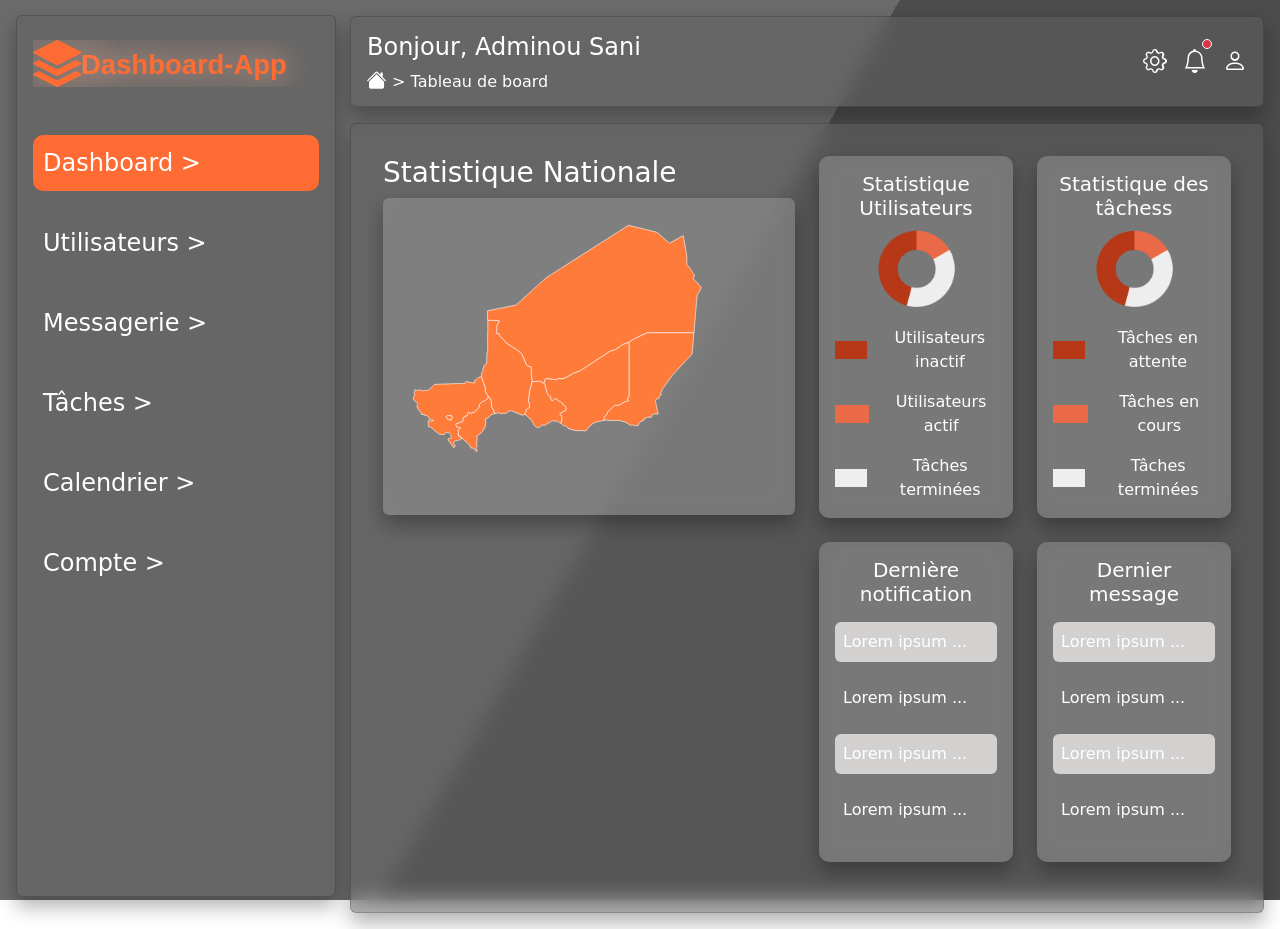
<file: index.html>
<!DOCTYPE html>
<html lang="en">

<head>
    <meta charset="UTF-8">
    <meta name="viewport" content="width=device-width, initial-scale=1.0">
    <title>Dashboard App</title>
    <link rel="stylesheet" href="style.css">
    <link href="https://cdn.jsdelivr.net/npm/bootstrap@5.3.8/dist/css/bootstrap.min.css" rel="stylesheet"
        integrity="sha384-sRIl4kxILFvY47J16cr9ZwB07vP4J8+LH7qKQnuqkuIAvNWLzeN8tE5YBujZqJLB" crossorigin="anonymous">
    <link rel="stylesheet" href="https://cdn.jsdelivr.net/npm/bootstrap-icons@1.13.1/font/bootstrap-icons.min.css">
</head>

<body>

    <div class="bg"></div>
    <div class="bg bg2"></div>
    <div class="bg bg3"></div>
    <div class="bg bg4"></div>

    <!-- Sidebar -->
    <div class="card position-fixed mt-3 ms-3 border-1" style="width: 320px; height: 98vh; background-color: #61616181; top: -1px;
">
        <div class="card-body">
            <div class="mt-2">
                <img src="Images/Logo (1).svg" class="w-100" alt="">
            </div>
            <ul class="list-unstyled mt-5">
                <li class="fs-4 mb-4 liste active"><a href="#" class="text-white text-decoration-none">Dashboard ></a>
                </li>
                <li class="fs-4 mb-4 liste"><a href="Utilisateurs.html"
                        class="text-white text-decoration-none">Utilisateurs
                        ></a></li>
                <li class="fs-4 mb-4 liste"><a href="Message.html" class="text-white text-decoration-none">Messagerie
                        ></a></li>
                <li class="fs-4 mb-4 liste"><a href="Taches.html" class="text-white text-decoration-none">Tâches ></a>
                </li>
                <li class="fs-4 mb-4 liste"><a href="Calendrier.html" class="text-white text-decoration-none">Calendrier
                        ></a></li>
                <li class="fs-4 mb-4 liste"><a href="Compte.html" class="text-white text-decoration-none">Compte ></a>
                </li>
            </ul>
        </div>
    </div>

    <!-- Header -->
    <div class="card text-white m-3" style="margin-left: 350px !important; background-color: #61616181;">
        <div class="card-body">
            <div class="d-flex justify-content-between">
                <div class="lh-1">
                    <h4>Bonjour, Adminou Sani</h4>
                    <span><i class="bi bi-house-fill fs-5"></i> > Tableau de board</span>
                </div>
                <div class="d-flex justify-content-end align-items-center gap-3">
                    <i class="bi bi-gear fs-4"></i>
                    <div class="position-relative">
                        <i class="bi bi-bell fs-4"></i>
                        <span
                            class="position-absolute top-0 start-100 translate-middle p-1 bg-danger border border-light rounded-circle"></span>
                    </div>
                    <i class="bi bi-person fs-4"></i>
                </div>
            </div>
        </div>
    </div>

    <div class="card text-white m-3" style="margin-left: 350px !important; background-color: #61616181 !important;">
        <div class="card-body">
            <div data-bs-spy="scroll" data-bs-target="#navbar-example2" data-bs-root-margin="0px 0px -40%"
                data-bs-smooth-scroll="true"
                class="scrollspy-example p-3 rounded-2 d-flex justify-content-between gap-4" tabindex="0"
                style="overflow-y: auto; height: 84vh;" data-bs-spy="scroll" data-bs-target="#navbar-example2"
                data-bs-root-margin="0px 0px -40%" data-bs-smooth-scroll="true" class="scrollspy-example p-3 rounded-2"
                tabindex="0">
                <div class="w-50">
                    <h3>Statistique Nationale</h3>
                    <div class="card text-white p-3 w-100 border-0"
                        style="background-color: hsla(0, 0%, 100%, 0.18); position: relative; overflow: visible;">
                        <div class="map-container w-100">

                            <svg viewBox="0 0 1200 900" class="w-100">

                                <!-- Agadez -->
                                <path class="region" data-name="Agadez" data-users="120" id="NE1"
                                    d="M420.2 529.3l-3.4-34.1 1.3-9.7-0.1-1-0.2-0.8-1-0.5-8.9-2.4-0.4-0.1-0.8-0.5-3.9-3-0.3-0.4-0.4-0.4-0.9-1.8-0.2-0.6-12.6-30.4-0.2-0.4-5.1-5.8-12.9-9.8-30.7-19.4-1.2-1-1.3-1.2-7.6-10.4-10-8.4-0.8-0.8-0.4-0.9-1.2-6.1-0.4-0.8-0.8-0.3-6.1-0.5-1-0.2-0.9-0.4-0.5-1.1-0.3-0.7-0.2-0.6-0.1-0.3 0-0.8 0.4-0.7 1.7-2.7 0.1-0.8-0.6-7.2 0.1-0.3 0.4-1.3 0.1-0.3 0-0.4 0-0.3-0.2-0.7-0.3-0.9-0.2-1.4-0.1-0.7 0-0.4 0.1-0.4 0.5-1.5 7.5-15.8-5.4-1.6-30.2-0.4-0.1 0-0.7 0 0-0.1 0-7.5-0.1-7.5 0-7.5 0-7.2 0-0.4 10.8-2.2 10.9-2.2 10.8-2.2 10.9-2.2 5.7-1.1 12.6-2.6 12.6-2.5 5.7-1.2 7.4-1.5 2.6-1 2.5-1.7 4.5-4.2 3.6-3.3 3.7-3.3 3.6-3.3 3.6-3.3 3.6-3.3 3.6-3.3 3.7-3.3 3.6-3.4 3.6-3.3 3.6-3.3 3.7-3.3 3.6-3.3 3.6-3.4 3.6-3.3 3.7-3.3 3.6-3.3 3.3-3.1 2.2-1.9 4.4-3.9 4.1-3.6 4.1-3.6 4.1-3.5 4.1-3.6 5.7-5 7.6-4.7 3.9-2.5 3.6-2.3 0.3-0.2 3.9-2.4 3.9-2.5 3.9-2.5 3.9-2.5 3.9-2.4 3.9-2.5 4-2.5 3.9-2.5 3.9-2.4 3.9-2.5 1.2-0.8 15.4-10 85.4-54.5 3-1.9 29.6-18.5 2.3-1.4 3.9-2.5 3.9-2.5 3.9-2.5 3.9-2.6 3.9-2.5 3.9-2.5 4-2.5 3.9-2.5 3.9-2.5 3.9-2.5 3.9-2.5 3.9-2.5 3.9-2.5 3.9-2.5 3.9-2.6 4-2.5 3.9-2.5 1.5 0.4 3.5 0.9 5.1 1.2 5.1 1.2 5.1 1.3 5 1.2 5.1 1.2 5.1 1.2 5 1.3 5.1 1.2 5.1 1.2 5 1.3 5.1 1.2 5.1 1.2 5.1 1.3 5 1.2 5.1 1.2 5.8 1.5 6.8 3.7 3.2 2.9 7.2 6.5 7.2 6.4 7.2 6.4 7.2 6.4 2.6 2.4 0.8 0.4 0.9-0.1 3.7-2 9.8-5.4 9.8-5.3 9.8-5.4 9.9-5.4 0.7 3.9 0.7 3.9 0.7 3.9 0.7 3.9 0.7 3.9 0.7 3.9 0.7 3.9 0.6 3.9 0.7 3.9 0.7 3.9 0.7 3.9 0.7 3.9 0.7 3.8 0.7 3.9 0.5 2.7 0.4 2.6 0.5 2.5 0 1.2 0 3.3 0.1 4.5 0.1 5.2 0.1 5.3 0.1 4.5 0 3.2 0 1.3 0 1.6 0.3 1 0.9 0.9 2.7 1.4 1.1 0.8 2 2.4 1.3 2.2 1 1.5 1 1.5 0.9 1.5 1 1.5 1 1.5 0.9 1.5 1 1.5 0.9 1.5 1 1.6 1 1.5 0.9 1.5 1 1.5 1 1.5 0.9 1.5 1 1.5 0.9 1.5 1 1.5-2.3 1.3-1.4 2.4-0.5 2.9 0.5 2.7 0.6 1.6 0.9 1.3 1 1.2 4.7 3.7 1.6 1.8 3.3 3.8 3.4 3.7 2.2 2.5 1.1 1.2 1.3 1.5 2 2.3 1.4 1.5 0.8 1.3 0.1 1-0.4 1.1-1.2 2.1-2.3 4.3-2.3 4.2-2.3 4.2-2.3 4.2-0.8 1.6-0.8 2.1-1 2.7-0.2 2.6-0.3 2.8-0.2 2.7-0.2 2.8-0.2 2.3-0.1 0.5 0 0.9-0.2 1.9-0.2 2.8-0.3 2.8-0.2 2.8-0.2 2.7-0.2 2.8-0.3 2.8-0.2 2.8-0.2 2.8-0.3 2.7-0.2 2.8-0.2 2.8-0.3 2.8-0.2 2.7-0.2 2.8-0.3 2.8-0.2 2.7-0.2 2.8-0.3 2.8-0.2 2.8-0.2 2.7-0.3 2.8-0.2 2.8-0.2 2.7-0.3 2.8-0.2 2.8-0.2 2.7-0.3 2.8-0.2 2.8-0.2 2.7-0.2 2.8-0.3 2.7-0.2 2.8-0.2 2.8-0.3 2.7-0.2 2.8-0.2 2.2-0.5 0-147.1 0-43.8 20.7-11.7 8-0.9 0.8-1.2 0.7-19.5 7.1-23.5 16.2-16.9 5.2-93.9 61.5-20.3 7.7-23.5 13.2-10.6 3.8-3.4 0.3-10.4-0.2-1.1 0-1.2 0.3-4.5 2.4-9.8 0.1-23.1-3.6-2.2 2.5-4.7 13.2-11.5-6.2-3-0.2-22.9 0.8z">
                                </path>

                                <!-- Diffa -->
                                <path class="region" data-name="Diffa" data-users="80" id="NE2"
                                    d="M648.6 651.5l-0.1-0.3-1.9-6.8 0.2-0.9 0.4-1.4 10-10.4 0.4-0.7 0.2-0.4 0.1-0.5 0.1-0.7 0-1.6-0.1-1.2 0.1-0.5 0.3-0.4 23.3-21.7 1.2-0.8 0.7-0.1 0.8 0.3 2.3 1.3 0.7 0.3 0.5 0 0.7-0.1 10.5-3.3 14.4-9.4 0.8-0.4 0.5-0.1 4.8 0.3 0.8-0.2 0.7-0.3 3.9-2.8 0.4-0.5-0.3-0.5-2.3-0.8-0.7-0.4-0.4-0.5-0.3-0.6-0.3-0.9-0.2-0.9 0.2-1.4 0.2-0.7 0.3-0.7 0.5-0.6 1.6-1 1.6-0.8 1.1-0.1 0.1-0.2-0.2-172.9 1.2-0.7 0.9-0.8 11.7-8 43.8-20.7 147.1 0-0.1 2.6-0.1 1.9-0.1 0.3 0 0.4 0 1.8 0 0.1-0.1 1.6 0 0.6 0.1 0.2-0.2 0.7 0 0.3-0.1 1.5 0 0.2-0.1 1.9 0 0.2-0.2 2.8-0.3 2.7-0.2 2.8-0.2 2.7-0.3 2.8-0.2 2.7-0.2 2.8-0.3 2.7-0.2 2.8-0.2 2.7-0.3 2.8-0.2 2.7-0.2 2.7-0.2 2.8-0.3 2.7-0.2 2.8-0.2 2.7-0.3 2.8-0.1 1.5-0.2 0.7-0.2 0.6-0.7 1.1-2 2.1-3.2 3.5-3.2 3.5-3.2 3.5-3.3 3.5-3.2 3.5-3.2 3.5-3.2 3.5-3.3 3.5-3.2 3.5-3.2 3.5-3.2 3.5-3.3 3.5-3.2 3.5-3.2 3.5-3.2 3.5-3.3 3.4-2.2 2.4-3.4 3.7-3.1 3.4-1.6 2.3-1.7 2.4-1.8 2.5-1.7 2.4-1.7 2.4-1.7 2.5-1.7 2.4-1.7 2.4-1.8 2.4-1.7 2.5-1.7 2.4-1.7 2.4-1.7 2.4-1.7 2.5-1.7 2.4-1.8 2.4-1.7 2.4-1.6 2.4-1.5 3.2-1.9 4.1-0.9 1.8-0.3 1.1 0 1.3 0.2 1.2 0.8 2.6 0.1 1.2-0.5 1.4-0.9 0.4-1.1 0.1-1.2 0.3-0.5 0.4-1.9 2.1-1.1 0.8-0.2 0.3 0.1 0.3 0.6 0.6 0.2 0.3 0.3 2.3 0 1.1-0.5 1.1-1.9 1.6-0.9 0.2-1.4 0.3-2.3 0.1-2.1 0.9-1.5 0.7-1.8 2.7-0.1 3.5 1.1 4.1 0.8 3 0.6 2.8 0.4 1.8 0.5 1.9 0.4 1.9 0.4 1.9 0.4 1.9 0.4 1.9 0.4 1.9 0.4 1.9 0.5 1.8 0.4 1.9 0.4 1.9 0.4 1.9 0.4 1.9 0.4 1.9 0.4 1.9 0.4 1.8-14.2-0.6-1.7 0.3-0.5 0.4 0 1.1-0.9 0.6-2.3 2.1-0.4 0.6-0.3 0.6 0 0.2 0.3 0.4 0.1 0.4-0.2 0.4-0.4 0.1-0.4 0-0.2 0.1-0.5 0.8 0.1 0.3 0.8 0.1-1.1 1.4-1.4 0.5-1.5 0.3-1.5 0.7 0.2-0.5 0.1-0.6-0.1-0.5-0.6-0.1-0.3 0.3-0.4 0.9-0.5 0.5 0-0.7 0-0.2-0.9 0.3-1.1 0.1-0.6-0.2 0.3-0.6 0-0.4-1.6 0.2-1.5 0.5-5.2 2.6-1.5 0.3-1.6-0.4-0.3 1-0.5 0.1-0.7-0.4-0.9-0.2 0 0.4 0.4 0.1 0.4 0.3 0.4 0.3 0.4 0.5-0.8 0.6-1.6 1.8 0 0.2 0.1 0.5-0.1 0.1-0.2 0.1-0.5-0.1-0.1 0-0.3 0.2-0.7 0.2-0.2 0.3 0.2 0.6 0.4 0.5 0 0.2-0.8 0.1-0.1-0.2-0.3-0.4-0.4-0.3-0.1 0.2-0.1 0.1-0.4 0.9-1.5 1.9-0.9 0.7-1.3 0.3-0.7 0.3-0.4 1.4-0.5 0.3-0.9-0.2-0.5-0.4-0.5-0.5-0.6-0.5-0.1 1-0.1 0.3-0.4 0.4-0.4 0.3-0.4 0.1-0.2-0.3-0.3 0.2-2.1 2-0.2 1-0.7 1-0.4 0.9 0.9 0.4-0.4 1.3-0.3 0.6-0.4 0.5-0.5 0.2-1.3 0.2-0.2 0.2-0.5 3.2-0.3 0.7-0.8 0.3-0.9-0.1-1.1-0.4-1.3-0.2-1.6-0.1-2-0.1-1-0.3-0.5 0.4-0.4-0.3-0.5-0.5-0.5-0.4-0.6 0.1-0.3 0.3-0.3 0.3-0.2 0.1-0.5 0-0.1-0.3 0-0.3-0.2-0.4-0.7-0.3-2.9-1.1-0.9 0.2-1.2 0.9-0.8 0.1-2 0.2-3.3-0.9-1.2-0.5-2.6-2.1-8-4.9-6.4-2.7-17.3-4.4-28 0.2-10.5-1.3-5.5 0.5-1.6 0.3z">
                                </path>

                                <!-- Dosso -->
                                <path class="region" data-name="Dosso" data-users="65" id="NE3"
                                    d="M200.1 708.7l-1.2-0.5-2.1-1.2-1.2-0.3-1.3-0.6-0.6-1.3-0.2-1.7-0.1-1.4-0.1-0.9-0.4-0.5-0.5-0.2-0.6 0.1-0.2 0.3-0.3 0.4-0.1 0.4-0.1 0.4-0.2 0.4-0.3 0.1-0.3-0.2-0.1-0.1-2.3 0-0.2-0.6 0-1.6-0.2-0.7-0.2-1.1-0.3-4 0-1.6 0.3-1.3 0.2-1.2 0-0.7-0.1-0.7-1-3.8-0.1-0.7-0.1-0.7 0.1-0.8 0.1-0.3 0.2-0.4 0.4-0.4 0.8-0.8 0.9-0.6 1.3-0.7 0.3-0.1 2-1.7 0.9-0.6 0.2-0.3 0.1-0.5-0.3-1-0.6-0.4-0.9-0.3-8.8-0.9-0.3 0-0.1-0.1-3.5-8-0.1-0.4 0-0.3 0.1-0.4 0.2-0.4 0.4-0.6 0.7-0.8 0.6-0.5 0.7-0.4 0.5-0.1 0.4-0.1 0.3 0.1 1.4 0.3 0.6 0.1 0.8 0 0.3-0.1 0.6-0.2 0.6-0.2 0.3-0.2 5-3.9 1.9-0.5 0.8 0 1.2 0.2 0.2 0 0.2 0.1 0.7 0.5 0.6 0.2 0.4 0.1 0.3 0 0.4-0.3 0.4-0.3 1.1-1.7 0.8-2.4 0.6-2.7 0-0.4-0.1-0.3-0.5-1.1-0.1-0.3 0-0.3 0.1-0.7 0.4-1.3 0.3-1.3 0.1-1.2 0.2-0.3 0.2-0.3 1.2-0.4 1.6-0.3 0.9-0.3 0.5-0.7 1.2-2.8 0.4-0.7 0.6-0.3 0.3-0.1 4 0 1-0.1 0.8-0.2 0.4-0.9 0.3-0.9 1-5 0.7-1.6 1-1.8 0.6-0.6 0.8 0 0.9 0.3 5.9 2.5 0.9 0.3 0.6-0.1 9.6-4.2 1.9-1.1 10.6-9.9 1.1-1.4 0.4-1.2 2.1-9 0.3-0.9 0.2-0.6 1.7-2.4 7.9-6.8 0.8-0.4 0.9-0.4 0.6-0.1 0.8-0.1 1.5 0.1 0.5-0.1 4.4-2.1 0.9-0.6 0.8-0.7 0.6-1.9 0.5-0.5 0.5-0.2 1.6-0.5 1.7-1.9 1-7.1 3.9 2.5 1.3 1.5 4.4 9 0.5 2.3 2.3 20 0.3 0.8 5.4 9 3.3 10.3-6.8 1.7-3.1 1.2-2.7 2-9.1 8.7-1.6 0.8-1.7 0.3-3.7 0.1-0.1 14.1-0.2 1.4-1.8 12.7-9.2 14.4-3.7 3.6-12.6 9.5-0.2 0.6 0.5 14.7-1.5 7.7 0 2.6 1.4 4.3 0.2 2-0.9 1.9-1 1-0.6 0.9-0.3 1 0.3 3.3 0.2 0.6 0.3 0.6 0.2 0.2 0.3 0.1 1.3 1.5 0.7 1.1 0.3 1.1-0.4 1.3-0.7 0.7-2.9 1.8-0.4-0.4-0.6-0.9-0.5-0.3-0.2-0.4-0.1-0.5-0.2-0.5-0.3-0.9-0.2-0.5-0.2-0.2-0.4-0.2-0.4-0.3-1.9-2.8-0.4-0.5-0.7-0.4-2.1-0.8-2.6-1.6-0.6-0.2-0.6-0.3-0.7-0.2-0.8 0.5-0.8 0.4-0.8-0.2-0.7-0.5-0.5-0.5-0.8-0.9-1.3-2.2-0.4-1.1-0.3-1.3-0.1-1.3-0.2-0.3-0.8-0.6-0.2-0.3-9.9-9.1-2.3-3.4-0.6-1.1-0.2-0.3-0.5-0.2-1.9-0.2-0.6-0.3-0.7-0.3-0.4-0.5-0.4-1.3-0.5-0.7-0.5-0.7-1.2-0.6-2.8-2.5z">
                                </path>

                                <!-- Maradi -->
                                <path class="region" data-name="Maradi" data-users="97" id="NE4"
                                    d="M397.8 633.9l0-1 0-3.3 0.1-1 0.2-1 0.8-0.9 1.8-1.9 0.7-1 0-1-0.7-3.1 0-0.9 0.5-0.7 0.8-0.8 3.7-2.6 0.6-0.5 0.6-0.7 0.3-0.2 0.3-0.1 0.3-0.1 1.9-0.4 0.5-0.2 0.8-0.5 0.2-0.2 0.3-1.1 0.5-6.3-0.1-2.9-0.2-0.6-0.4-1.6-0.2-1.4-0.2-0.6-1.8-4.3-0.3-1.5-0.2-1.9 3.4-27.9 0-1.1 0.1-1.2 8.1-30.1 22.9-0.8 3 0.2 11.5 6.2 3.7 2.2 0.8 2 0.3 8.3 0.3 1.2 2.3 4 0.6 1.9 1.9 9.8 0.3 0.8 0.5 0.7 1.1 1.2 0.5 0.8 1.3 3.8 0.8 0.9 0.9 0.7 5 2.7 0.8 0.6 0.5 0.6 0.2 0.8 0.3 7.4 0.1 0.8 0.3 0.8 0.7 0.6 2.9 1.3 0.9 0.3 0.8-0.1 0.9-0.6 5.3-4.7 0.9-0.5 0.9-0.2 3.2 0.1 0.5 0.1 0.3 0.2 1.9 3 0.9 1.1 0.5 0.3 2.2 1.1 0.7 0.2 1.1 0.5 1.9 1.5 0.3 0.1 0.3 0.1 1.2 0.1 0.6 0.3 0.9 0.5 2.9 2.8 0.3 0.2 2.3 1.1 0.7 0.4 0.7 0.6 0.2 0.3 0.2 0.5 0.2 0.6 0.4 2.1 0.1 0.4 0.4 0.6 7.1 5 0.9 0.9 0.3 0.9 0.1 1 0 1.9 0.1 0.8 0.1 0.7 0.4 1.1 0.3 2.2 0 2-0.1 1-0.3 0.8-0.7 0.5-16.4 8.4-0.3 0.3-0.2 0.2-0.2 0.2-0.2 0.4-0.3 0.8-0.1 0.3-0.1 0.7 0.1 0.8 0.2 0.6 0.5 0.9 0.8 0.7 1 0.5 2 0.9 0.8 0.5 0.6 0.6 0 0.8-1.3 4.6 0 0.9 1.4 8.3 0 1-0.4 1-3.5 6.5-0.3 0.4 0-0.1-1.7-0.4-0.9-0.4-1.9-1.6-1.6-0.9-1.3-1.3-0.7-0.6-1.6-0.6-14.6-2-1.9 0.1-2 0.9-20.9 12.7-1.8 0.6-2 0-6-1.1-1.3 0.2-3.5 4.1-2.7 2.5-1.3 0.6-0.3 0-1 0.2-4.3 0-1.9-0.2-1.8-0.7-1.8-1.4-2.1-1.9-3.4-4-1.5-2.6-4.6-8.6-9.4-10.4-8.1-7.7-3.8-2.2-1.1-0.2z">
                                </path>

                                <!-- Tahoua -->
                                <path class="region" data-name="Tahoua" data-users="110" id="NE5"
                                    d="M397.8 633.9l-3.1-0.7-1.1 0.2-3.3 1.9-0.6 0.2-0.4-0.2-0.3-0.3-0.6-0.3-16.2-6.5-16.3-6.5-1.9-0.4-8.5 1.5-1.6 0.8-0.6 0.9-1 2.2-0.8 0.9-1.7 1.3-0.7 0.3-2 0.3-8.2-0.3-5.8 1-3.4-0.2-1.3-0.6-1.3-1.2-1.3-0.6-1.8 0.2-11.5 2.8-3.3-10.3-5.4-9-0.3-0.8-2.3-20-0.5-2.3-4.4-9-1.3-1.5-3.9-2.5-8.1-13.6-0.5-1.2-0.1-2.6 0.2-8.3-12.8-36.8-0.1-0.1-0.4-0.7 0.7-1.8 0.5-2.3 0.5-5.8 0.4-1.1 0.9-1.4 3.3-3.3 0.1-0.2 0-0.2 0-0.3 0-0.1 0-0.1-0.1-0.1 0-0.1-0.7-1.7-0.2-1.7 0.2-1.6 5.1-12.7 0.9-1.4 1.1-1.2 1.4-1 2.5-1.3 0.8-0.8 0.4-1.4 0-6.6 0-5.2-0.1-8 0-3.8 0.2-0.5 0.7-1.2 0.3-0.7-0.3-5.9 0-1 0.4-1.1 0.4-0.2 0.2 0 0.4 0 0.8-0.6 0-0.1 0-6.2 0-3.8 0-7.4-0.1-7.5 0-7.4 0-7.5 0-7.4-0.1-7.5 0-4.2 0-1.7 0.4 0 0.2-0.1 0-2.2 0-2 0-4.5 0-4.4 0-4.3 0-4.5 0-4.2-0.1-4.6 0.1-4.3 0-3.8 0.1 0 30.2 0.4 5.4 1.6-7.5 15.8-0.5 1.5-0.1 0.4 0 0.4 0.1 0.7 0.2 1.4 0.3 0.9 0.2 0.7 0 0.3 0 0.4-0.1 0.3-0.4 1.3-0.1 0.3 0.6 7.2-0.1 0.8-1.7 2.7-0.4 0.7 0 0.8 0.1 0.3 0.2 0.6 0.3 0.7 0.5 1.1 0.9 0.4 1 0.2 6.1 0.5 0.8 0.3 0.4 0.8 1.2 6.1 0.4 0.9 0.8 0.8 10 8.4 7.6 10.4 1.3 1.2 1.2 1 30.7 19.4 12.9 9.8 5.1 5.8 0.2 0.4 12.6 30.4 0.2 0.6 0.9 1.8 0.4 0.4 0.3 0.4 3.9 3 0.8 0.5 0.4 0.1 8.9 2.4 1 0.5 0.2 0.8 0.1 1-1.3 9.7 3.4 34.1-8.1 30.1-0.1 1.2 0 1.1-3.4 27.9 0.2 1.9 0.3 1.5 1.8 4.3 0.2 0.6 0.2 1.4 0.4 1.6 0.2 0.6 0.1 2.9-0.5 6.3-0.3 1.1-0.2 0.2-0.8 0.5-0.5 0.2-1.9 0.4-0.3 0.1-0.3 0.1-0.3 0.2-0.6 0.7-0.6 0.5-3.7 2.6-0.8 0.8-0.5 0.7 0 0.9 0.7 3.1 0 1-0.7 1-1.8 1.9-0.8 0.9-0.2 1-0.1 1 0 3.3 0 1z">
                                </path>

                                <!-- Tillabéri -->
                                <path class="region" data-name="Tillabéri" data-users="76" id="NE6"
                                    d="M200.1 708.7l-0.6 0.9-1.4 0.1-0.6 0.1-1.2-0.1-0.5 0.2-0.7 0.4-0.9 1.1-0.5 0.4-0.6 0.2-0.6-0.4-0.6 0.2-0.3 0.3-0.2 0.5-0.1 0.4-0.2 0.5-0.8 1.3-0.5 0.3-2.1-0.6-0.4 0.1-0.6 0.5-0.4 0.2-0.3 0-0.5-0.3-0.2-0.1-2 0.6-0.3 0.1-0.5 0.6-0.4 0.1-0.4 0.1-0.2-0.3-0.1-0.3-0.1-0.1-0.7-0.1-0.5 0-0.4 0.1-0.3 0.7-0.3 0.7-0.3-0.1-0.3-0.4-0.5-0.1-0.3 0.2-0.4 0.7-0.2 0.2-0.7 0-1.3 0-0.8 0.1-1.4 0.6-0.5 1 0 1.4 0.6 3.2 1.9 5.6 0.3 0.5 0.5 0.5 0.5 0.5 0.7 0.3 0.5 0.1 0.4 0.3 0.1 0.7 0 1-0.5 0.1-0.6-0.2-0.5 0.1-0.4 0.4-0.5 0.8-0.4 0.5-0.5 0.1-0.5-0.1-0.5 0.2-0.3 0.7 0.1 0.7 0.6 1 0.1 0.6-3-2.6-4.5-6.4-4.1-5.6-4.2-6.1-2.5-3.4-1.1-2.1 0.1-1.7 0.9-0.7 3.3-0.7 0.3-0.2 0.4-0.6 0.3-0.2 0.2 0 0.6 0.3 0.3 0.1 3.4-0.3 0.9-0.2 0.4-0.6-0.1-1.3 0-0.3 0.2-0.6 0-0.3-0.3-0.4-0.7-0.8-0.3-0.5-0.5-0.9-0.3-0.8-0.4-3.5-0.2-0.8-0.4-0.7-0.5-0.7-1-0.7-0.7-0.4-0.6-0.7-0.2-0.3-0.3-1.1-1.5-1.8-2.3-0.6-5.6-0.5-0.5 0.3-1 1.1-0.7 0.4-0.4-0.1-0.4-0.2-0.5 0.1-0.2 0.3-0.4 0.8-1 1.4-0.6 1.2-0.7 1-1 0.6-1 0.2-7.3-0.7-5.8-0.5-2-0.5-1.6-0.9-3.9-3.3-3.2-2.7-4.7-4-1.4-1.2-4.3-3.7-3.4-2.9-3.3-2.7-1.7-0.9-4.2-0.4-1.6-0.9-0.5-0.9-0.2-1.1 0-1.1 0-3.8 0-5.5-0.1-5 0.8-2.4 1.2 0.2 4.6 1.8 3.1 0.8 1.3 0.6 0.4-0.2 0.5-2 0.3-0.6 0.3-0.4 1.1 0.3 0.9 0.9 1.1 0.5 1.6-0.6-1.1-1.2-0.9-0.7-1-0.2-2.4-0.3-1-0.3-6.3-3-1.9-1.4-1.1-1.8-0.3-2.6-2.3-2.5-3.1-1.9-2.6-0.8-2.2 0.2-1 0-1.2-0.6-0.6-0.6-0.1-0.4 0.2-0.3 0-0.2 0-0.4 0-0.4-0.2-0.5-0.5-0.1-7.7 0.3-1.5-0.6-0.8-1.4 0.3-0.9 0.5-1.3 0.4-1.1-0.4-0.5-1.1-0.4-0.7-0.7-0.6-0.8-1.9-1.3-0.9-0.8-0.2-0.4-0.5-0.6-0.4-1.1-0.5-0.5-1.2-0.8-0.4-0.4 0-0.6 0.5-1.1 0-0.5-0.6-0.7-1-0.5-1-0.7-0.4-1-0.1-1.1-0.6-0.5-0.8-0.4-0.5-0.6 0-0.5 0.5-1 0-0.3-0.2-0.5-0.3-0.4-0.4-0.2-0.4-0.4-0.7-1.1-0.2-0.7 0.2-0.7 1.4-2.2 0.3-0.7 0.3-1.8 0.2-0.5 0.5-0.8 0.1-0.5-0.2-0.3-2.4-3.3-8.3-7.6-0.8-0.7-1.7-2.9-0.3-3 3.8-11-0.4-1.8-1.7-3.4 0.1-1.7 0.7-0.9 0.8-0.7 0.6-0.8-0.2-1.3-0.3-3 0-1.5 0.3-0.3 0.4-0.1 0.1-0.1 0.8 0.2 0.5 0.2 0.6 0.1 0.8 0.1 2.2 0.5 1.1 0.2 1 0.2 1 0.2 0.8 0.1 0.3 0.1 0.7 0.2 0.7-0.2 0.6-0.2 0.5-0.2 3.4-1 0.4-0.1 1.2-0.3 8.9 3.1 0.8 0 0.2 0 0.5 0 0.3 0 0.4-0.2 0.7-0.4 0.3-0.1 1-0.3 0.4 0 0.6-0.1 0.7 0 1.4-0.1 2-0.1 1-0.1 1.6-0.1 0.6 0 1-0.1 1.6-0.2 0.5-0.1 1.1-0.2 0.2 0 0.1 0 0.3-0.2 0.5-0.3 0.4-0.3 0.4-0.1 0.3-0.3 0.5-0.5 1.7-1.6 0.3-0.2 1.1-1 0.3-0.3 1.6-1.5 1.7-1.6 1.7-1.5 1.9-1.8 1.5-1.5 1.7-1.5 1.7-1.5 1.7-1.6 0.2-0.2 0.2-0.2 0.1 0 0.1-0.1 0.2-0.3 0.9-0.2 4.2-0.2 5.6-0.2 5.5-0.2 5.6-0.2 5.5-0.1 0.2 0 5.4-0.2 5.5-0.2 5.6-0.2 5.5-0.2 5.6-0.2 5.5-0.2 5.6-0.2 5.5-0.2 5.6-0.2 5.5-0.2 5.6-0.1 3-0.1 2.6-0.1 2.8-0.1 0.3-0.8 0-2.2 0.1-1.1 0.2-0.6 0.4-0.3 0.9-0.2 2.3-0.1 6.8 1.2 10.8 1.8 6 1.1 0.3 0.1 0.5 0.1 0.6-0.4 0.5-6.4 0.5-1.6 5.1-3.1 1.7-1.8 2.8-3.2 2.1-1.1 2.4-0.5 2.1-0.4 2.2-1.2 1.5-1.7 0.1-0.4 0.4 0.7 0.1 0.1 12.8 36.8-0.2 8.3 0.1 2.6 0.5 1.2 8.1 13.6-1 7.1-1.7 1.9-1.6 0.5-0.5 0.2-0.5 0.5-0.6 1.9-0.8 0.7-0.9 0.6-4.4 2.1-0.5 0.1-1.5-0.1-0.8 0.1-0.6 0.1-0.9 0.4-0.8 0.4-7.9 6.8-1.7 2.4-0.2 0.6-0.3 0.9-2.1 9-0.4 1.2-1.1 1.4-10.6 9.9-1.9 1.1-9.6 4.2-0.6 0.1-0.9-0.3-5.9-2.5-0.9-0.3-0.8 0-0.6 0.6-1 1.8-0.7 1.6-1 5-0.3 0.9-0.4 0.9-0.8 0.2-1 0.1-4 0-0.3 0.1-0.6 0.3-0.4 0.7-1.2 2.8-0.5 0.7-0.9 0.3-1.6 0.3-1.2 0.4-0.2 0.3-0.2 0.3-0.1 1.2-0.3 1.3-0.4 1.3-0.1 0.7 0 0.3 0.1 0.3 0.5 1.1 0.1 0.3 0 0.4-0.6 2.7-0.8 2.4-1.1 1.7-0.4 0.3-0.4 0.3-0.3 0-0.4-0.1-0.6-0.2-0.7-0.5-0.2-0.1-0.2 0-1.2-0.2-0.8 0-1.9 0.5-5 3.9-0.3 0.2-0.6 0.2-0.6 0.2-0.3 0.1-0.8 0-0.6-0.1-1.4-0.3-0.3-0.1-0.4 0.1-0.5 0.1-0.7 0.4-0.6 0.5-0.7 0.8-0.4 0.6-0.2 0.4-0.1 0.4 0 0.3 0.1 0.4 3.5 8 0.1 0.1 0.3 0 8.8 0.9 0.9 0.3 0.6 0.4 0.3 1-0.1 0.5-0.2 0.3-0.9 0.6-2 1.7-0.3 0.1-1.3 0.7-0.9 0.6-0.8 0.8-0.4 0.4-0.2 0.4-0.1 0.3-0.1 0.8 0.1 0.7 0.1 0.7 1 3.8 0.1 0.7 0 0.7-0.2 1.2-0.3 1.3 0 1.6 0.3 4 0.2 1.1 0.2 0.7 0 1.6 0.2 0.6 2.3 0 0.1 0.1 0.3 0.2 0.3-0.1 0.2-0.4 0.1-0.4 0.1-0.4 0.3-0.4 0.2-0.3 0.6-0.1 0.5 0.2 0.4 0.5 0.1 0.9 0.1 1.4 0.2 1.7 0.6 1.3 1.3 0.6 1.2 0.3 2.1 1.2 1.2 0.5z m-41.6-71.8l-2.7-0.6-2.3 0-2 0.8-1.2 1.5-0.3 1.4 0.1 2.1 1.1 2.2 1.3 1.9 1.7 1.7 2 0.7 2.1 0.3 1.8 0.2 1.8-0.2 0.4 0.8 0.3 1.1 0.4 0.9 1.2-0.9 1-0.7 1.1-2.3 0.7-2.6 0.5-2.4 0.1-1.8-0.1-1.5-0.9-0.6-1.4 0.4-0.6-0.7 0.1-1.8-0.5-0.2-2.6 0.2-3.1 0.1z">
                                </path>

                                <!-- Zinder -->
                                <path class="region" data-name="Zinder" data-users="88" id="NE7"
                                    d="M726.2 405.2l0.2 172.9-0.1 0.2-1.1 0.1-1.6 0.8-1.6 1-0.5 0.6-0.3 0.7-0.2 0.7-0.2 1.4 0.2 0.9 0.3 0.9 0.3 0.6 0.4 0.5 0.7 0.4 2.3 0.8 0.3 0.5-0.4 0.5-3.9 2.8-0.7 0.3-0.8 0.2-4.8-0.3-0.5 0.1-0.8 0.4-14.4 9.4-10.5 3.3-0.7 0.1-0.5 0-0.7-0.3-2.3-1.3-0.8-0.3-0.7 0.1-1.2 0.8-23.3 21.7-0.3 0.4-0.1 0.5 0.1 1.2 0 1.6-0.1 0.7-0.1 0.5-0.2 0.4-0.4 0.7-10 10.4-0.4 1.4-0.2 0.9 1.9 6.8 0.1 0.3-27.9 6.1-2.4 1-10.9 6.1-1 1-0.3 0.6-0.2 1.5-0.3 0.6-0.4 0.4-0.2 0.1-0.3-0.1-0.6 0.3-1.2 0.7-1.9 1.8-9.8 11.7-0.4 0.5-0.7 0.6-0.6 0.4-0.4 0.2-1.2 0-12.2-1.4-1.1 0.1-3.1 0.8-2.1 0-16.7-1.9-2.1-0.3-15.1-4.5-2.1-1.2-1-1.2-1.6-2.7-1.2-1.3-2.5-1.9-1.4-0.6-1.5-0.4-0.7 0-1.4 0.2-0.7 0.2-0.6 0.3-0.3 0.2-0.2 0-0.6-0.2-0.4-0.3-5.7-5.3-1.4-1.7-0.8-0.7-0.8-0.3 0.3-0.4 3.5-6.5 0.4-1 0-1-1.4-8.3 0-0.9 1.3-4.6 0-0.8-0.6-0.6-0.8-0.5-2-0.9-1-0.5-0.8-0.7-0.5-0.9-0.2-0.6-0.1-0.8 0.1-0.7 0.1-0.3 0.3-0.8 0.2-0.4 0.2-0.2 0.2-0.2 0.3-0.3 16.4-8.4 0.7-0.5 0.3-0.8 0.1-1 0-2-0.3-2.2-0.4-1.1-0.1-0.7-0.1-0.8 0-1.9-0.1-1-0.3-0.9-0.9-0.9-7.1-5-0.4-0.6-0.1-0.4-0.4-2.1-0.2-0.6-0.2-0.5-0.2-0.3-0.7-0.6-0.7-0.4-2.3-1.1-0.3-0.2-2.9-2.8-0.9-0.5-0.6-0.3-1.2-0.1-0.3-0.1-0.3-0.1-1.9-1.5-1.1-0.5-0.7-0.2-2.2-1.1-0.5-0.3-0.9-1.1-1.9-3-0.3-0.2-0.5-0.1-3.2-0.1-0.9 0.2-0.9 0.5-5.3 4.7-0.9 0.6-0.8 0.1-0.9-0.3-2.9-1.3-0.7-0.6-0.3-0.8-0.1-0.8-0.3-7.4-0.2-0.8-0.5-0.6-0.8-0.6-5-2.7-0.9-0.7-0.8-0.9-1.3-3.8-0.5-0.8-1.1-1.2-0.5-0.7-0.3-0.8-1.9-9.8-0.6-1.9-2.3-4-0.3-1.2-0.3-8.3-0.8-2-3.7-2.2 4.7-13.2 2.2-2.5 23.1 3.6 9.8-0.1 4.5-2.4 1.2-0.3 1.1 0 10.4 0.2 3.4-0.3 10.6-3.8 23.5-13.2 20.3-7.7 93.9-61.5 16.9-5.2 23.5-16.2 19.5-7.1z">
                                </path>

                                <!-- Niamey -->
                                <path class="region" data-name="Niamey" data-users="150" id="NE8"
                                    d="M158.5 636.9l3.1-0.1 2.6-0.2 0.5 0.2-0.1 1.8 0.6 0.7 1.4-0.4 0.9 0.6 0.1 1.5-0.1 1.8-0.5 2.4-0.7 2.6-1.1 2.3-1 0.7-1.2 0.9-0.4-0.9-0.3-1.1-0.4-0.8-1.8 0.2-1.8-0.2-2.1-0.3-2-0.7-1.7-1.7-1.3-1.9-1.1-2.2-0.1-2.1 0.3-1.4 1.2-1.5 2-0.8 2.3 0 2.7 0.6z"
                                    id="NE8">
                                </path>

                            </svg>
                        </div>

                    </div>
                </div>
                <div class="w-50">
                    <div class="row row-cols-1 row-cols-md-2 g-4">
                        <div class="col">
                            <div class="card border-0" style="border-radius: 10px; background-color: hsla(0, 0%, 100%, 0.18);">
                                <div class="card-body text-center text-white"
                                    style="border-radius: 10px;">
                                    <h5 class="card-title">Statistique Utilisateurs</h5>
                                    <img class="w-50" src="Images/Doughnut.png" alt="">
                                    <div class="d-flex gap-3 justify-content-center align-items-center mt-3">
                                        <span style="width: 40px; height: 18px; background-color: #B63817;"
                                            class="d-flex justify-content-center align-items-center fs-4 "></span>
                                        <span>Utilisateurs inactif</span>
                                    </div>
                                    <div class="d-flex gap-3 justify-content-center align-items-center mt-3">
                                        <span style="width: 40px; height: 18px; background-color: #EA6A47;"
                                            class="d-flex justify-content-center align-items-center fs-4 "></span>
                                        <span>Utilisateurs actif</span>
                                    </div>
                                    <div class="d-flex gap-3 justify-content-center align-items-center mt-3">
                                        <span style="width: 40px; height: 18px; background-color: #EEEEEE;"
                                            class="d-flex justify-content-center align-items-center fs-4 "></span>
                                        <span>Tâches terminées</span>
                                    </div>
                                </div>
                            </div>
                        </div>
                        <div class="col">
                            <div class="card border-0" style="border-radius: 10px; background-color: hsla(0, 0%, 100%, 0.18);">
                                <div class="card-body text-center text-white border-1"
                                    style="border-radius: 10px;">
                                    <h5 class="card-title">Statistique des tâchess</h5>
                                    <img class="w-50" src="Images/Doughnut.png" alt="">
                                    <div class="d-flex gap-3 justify-content-center align-items-center mt-3">
                                        <span style="width: 40px; height: 18px; background-color: #B63817;"
                                            class="d-flex justify-content-center align-items-center fs-4 "></span>
                                        <span>Tâches en attente</span>
                                    </div>
                                    <div class="d-flex gap-3 justify-content-center align-items-center mt-3">
                                        <span style="width: 40px; height: 18px; background-color: #EA6A47;"
                                            class="d-flex justify-content-center align-items-center fs-4 "></span>
                                        <span>Tâches en cours</span>
                                    </div>
                                    <div class="d-flex gap-3 justify-content-center align-items-center mt-3">
                                        <span style="width: 40px; height: 18px; background-color: #EEEEEE;"
                                            class="d-flex justify-content-center align-items-center fs-4 "></span>
                                        <span>Tâches terminées</span>
                                    </div>
                                </div>
                            </div>
                        </div>
                        <div class="col">
                            <div class="card border-0" style="border-radius: 10px; background-color: hsla(0, 0%, 100%, 0.18);">
                                <div class="card-body text-white border-1"
                                    style="border-radius: 10px;">
                                    <h5 class="card-title text-center">Dernière notification</h5>
                                    <div>
                                        <p class="mt-3 p-2 rounded" style="background-color: #d3d0d0;">Lorem ipsum ...
                                        </p>
                                        <p class="mt-3 p-2 ">Lorem ipsum ...</p>
                                        <p class="mt-3 p-2 rounded" style="background-color: #d3d0d0;">Lorem ipsum ...
                                        </p>
                                        <p class="mt-3 p-2">Lorem ipsum ...</p>
                                    </div>
                                </div>
                            </div>
                        </div>
                        <div class="col">
                            <div class="card border-0" style="border-radius: 10px; background-color: hsla(0, 0%, 100%, 0.18);">
                                <div class="card-body text-white border-1"
                                    style="border-radius: 10px;">
                                    <h5 class="card-title text-center">Dernier message</h5>
                                    <div>
                                        <p class="mt-3 p-2 rounded" style="background-color: #d3d0d0;">Lorem ipsum ...
                                        </p>
                                        <p class="mt-3 p-2 ">Lorem ipsum ...</p>
                                        <p class="mt-3 p-2 rounded" style="background-color: #d3d0d0;">Lorem ipsum ...
                                        </p>
                                        <p class="mt-3 p-2">Lorem ipsum ...</p>
                                    </div>
                                </div>
                            </div>
                        </div>

                    </div>
                </div>
            </div>
        </div>
    </div>
    <script src="https://cdn.jsdelivr.net/npm/bootstrap@5.3.8/dist/js/bootstrap.bundle.min.js"
        integrity="sha384-FKyoEForCGlyvwx9Hj09JcYn3nv7wiPVlz7YYwJrWVcXK/BmnVDxM+D2scQbITxI"
        crossorigin="anonymous"></script>
</body>

</html>
</file>
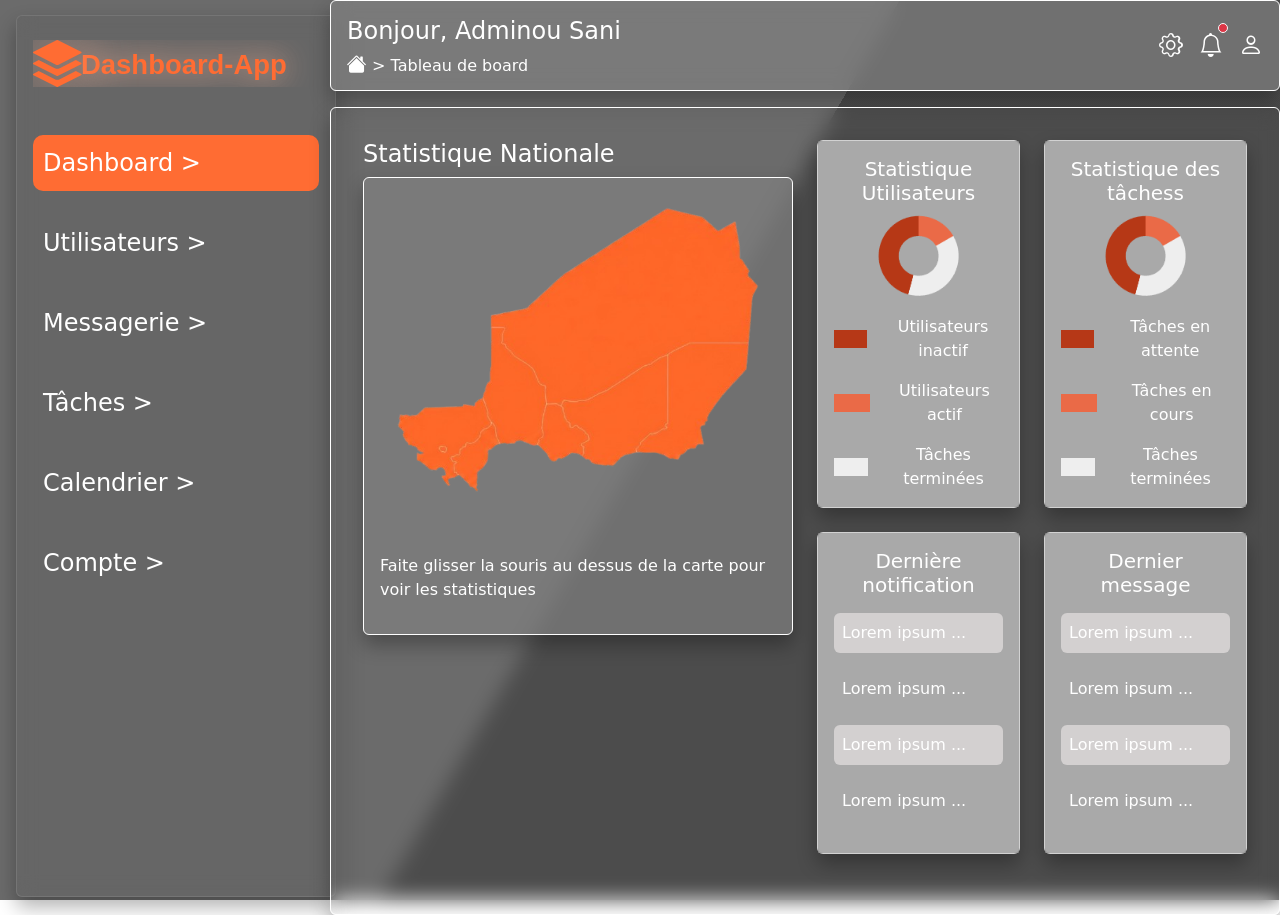
<file: Calendrier.html>
<!DOCTYPE html>
<html lang="en">

<head>
    <meta charset="UTF-8">
    <meta name="viewport" content="width=device-width, initial-scale=1.0">
    <title>Dashboard App</title>
    <link rel="stylesheet" href="style.css">
    <link href="https://cdn.jsdelivr.net/npm/bootstrap@5.3.8/dist/css/bootstrap.min.css" rel="stylesheet"
        integrity="sha384-sRIl4kxILFvY47J16cr9ZwB07vP4J8+LH7qKQnuqkuIAvNWLzeN8tE5YBujZqJLB" crossorigin="anonymous">
    <link rel="stylesheet" href="https://cdn.jsdelivr.net/npm/bootstrap-icons@1.13.1/font/bootstrap-icons.min.css">
</head>

<body>

    <div class="bg"></div>
    <div class="bg bg2"></div>
    <div class="bg bg3"></div>
    <div class="bg bg4"></div>

    <!-- Sidebar -->
    <div class="card position-fixed mt-3 ms-3 border-1" style="width: 320px; height: 98vh; background-color: #61616181; top: -1px; box-shadow: 0 10px 20px rgba(0,0,0,0.3); border: 1px solid rgba(255,255,255,0.1);
">
        <div class="card-body">
            <div class="mt-2">
                <img src="Images/Logo (1).svg" class="w-100" alt="">
            </div>
            <ul class="list-unstyled mt-5">
                <li class="fs-4 mb-4 liste active"><a href="index.html"
                        class="text-white text-decoration-none">Dashboard ></a>
                </li>
                <li class="fs-4 mb-4 liste"><a href="Utilisateurs.html"
                        class="text-white text-decoration-none">Utilisateurs
                        ></a></li>
                <li class="fs-4 mb-4 liste"><a href="Message.html" class="text-white text-decoration-none">Messagerie
                        ></a></li>
                <li class="fs-4 mb-4 liste"><a href="Taches.html" class="text-white text-decoration-none">Tâches ></a>
                </li>
                <li class="fs-4 mb-4 liste"><a href="Calendrier.html" class="text-white text-decoration-none">Calendrier
                        ></a></li>
                <li class="fs-4 mb-4 liste"><a href="Compte.html" class="text-white text-decoration-none">Compte ></a>
                </li>
            </ul>
        </div>
    </div>

    <!-- Header -->
    <div class="card border-1 border-white text-white mt-0"
        style="margin-left: 330px !important; background-color: #818181ae;">
        <div class="card-body">
            <div class="d-flex justify-content-between">
                <div class="lh-1">
                    <h4>Bonjour, Adminou Sani</h4>
                    <span><i class="bi bi-house-fill fs-5"></i> > Tableau de board</span>
                </div>
                <div class="d-flex justify-content-end align-items-center gap-3">
                    <i class="bi bi-gear fs-4"></i>
                    <div class="position-relative">
                        <i class="bi bi-bell fs-4"></i>
                        <span
                            class="position-absolute top-0 start-100 translate-middle p-1 bg-danger border border-light rounded-circle"></span>
                    </div>
                    <i class="bi bi-person fs-4"></i>
                </div>
            </div>
        </div>
    </div>

    <div class="card border-1 border-white text-white mt-3"
        style="margin-left: 330px !important; background-color: transparent">
        <div class="card-body">
            <div data-bs-spy="scroll" data-bs-target="#navbar-example2" data-bs-root-margin="0px 0px -40%"
                data-bs-smooth-scroll="true"
                class="scrollspy-example p-3 rounded-2 d-flex justify-content-between gap-4" tabindex="0"
                style="overflow-y: auto; height: 86vh;" data-bs-spy="scroll" data-bs-target="#navbar-example2"
                data-bs-root-margin="0px 0px -40%" data-bs-smooth-scroll="true" class="scrollspy-example p-3 rounded-2"
                tabindex="0">
                <div class="w-50">
                    <h4>Statistique Nationale</h4>
                    <div class="card d-flex justify-content-center align-items-center text-white border-white"
                        style="background-color: #818181ae;">
                        <div class="card-body">
                            <img class="w-100" src="Images/niger_map.png" alt="">
                            <p class="mt-5">Faite glisser la souris au dessus de la carte pour voir les statistiques</p>
                        </div>
                    </div>
                </div>
                <div class="w-50">
                    <div class="row row-cols-1 row-cols-md-2 g-4">
                        <div class="col">
                            <div class="card">
                                <div class="card-body text-center text-white border-1"
                                    style="background-color: #818181ae;">
                                    <h5 class="card-title">Statistique Utilisateurs</h5>
                                    <img class="w-50" src="Images/Doughnut.png" alt="">
                                    <div class="d-flex gap-3 justify-content-center align-items-center mt-3">
                                        <span style="width: 40px; height: 18px; background-color: #B63817;"
                                            class="d-flex justify-content-center align-items-center fs-4 "></span>
                                        <span>Utilisateurs inactif</span>
                                    </div>
                                    <div class="d-flex gap-3 justify-content-center align-items-center mt-3">
                                        <span style="width: 40px; height: 18px; background-color: #EA6A47;"
                                            class="d-flex justify-content-center align-items-center fs-4 "></span>
                                        <span>Utilisateurs actif</span>
                                    </div>
                                    <div class="d-flex gap-3 justify-content-center align-items-center mt-3">
                                        <span style="width: 40px; height: 18px; background-color: #EEEEEE;"
                                            class="d-flex justify-content-center align-items-center fs-4 "></span>
                                        <span>Tâches terminées</span>
                                    </div>
                                </div>
                            </div>
                        </div>
                        <div class="col">
                            <div class="card">
                                <div class="card-body text-center text-white border-1"
                                    style="background-color: #818181ae;">
                                    <h5 class="card-title">Statistique des tâchess</h5>
                                    <img class="w-50" src="Images/Doughnut.png" alt="">
                                    <div class="d-flex gap-3 justify-content-center align-items-center mt-3">
                                        <span style="width: 40px; height: 18px; background-color: #B63817;"
                                            class="d-flex justify-content-center align-items-center fs-4 "></span>
                                        <span>Tâches en attente</span>
                                    </div>
                                    <div class="d-flex gap-3 justify-content-center align-items-center mt-3">
                                        <span style="width: 40px; height: 18px; background-color: #EA6A47;"
                                            class="d-flex justify-content-center align-items-center fs-4 "></span>
                                        <span>Tâches en cours</span>
                                    </div>
                                    <div class="d-flex gap-3 justify-content-center align-items-center mt-3">
                                        <span style="width: 40px; height: 18px; background-color: #EEEEEE;"
                                            class="d-flex justify-content-center align-items-center fs-4 "></span>
                                        <span>Tâches terminées</span>
                                    </div>
                                </div>
                            </div>
                        </div>
                        <div class="col">
                            <div class="card">
                                <div class="card-body text-white border-1" style="background-color: #818181ae;">
                                    <h5 class="card-title text-center">Dernière notification</h5>
                                    <div>
                                        <p class="mt-3 p-2 rounded" style="background-color: #d3d0d0;">Lorem ipsum ...
                                        </p>
                                        <p class="mt-3 p-2 ">Lorem ipsum ...</p>
                                        <p class="mt-3 p-2 rounded" style="background-color: #d3d0d0;">Lorem ipsum ...
                                        </p>
                                        <p class="mt-3 p-2">Lorem ipsum ...</p>
                                    </div>
                                </div>
                            </div>
                        </div>
                        <div class="col">
                            <div class="card">
                                <div class="card-body text-white border-1" style="background-color: #818181ae;">
                                    <h5 class="card-title text-center">Dernier message</h5>
                                    <div>
                                        <p class="mt-3 p-2 rounded" style="background-color: #d3d0d0;">Lorem ipsum ...
                                        </p>
                                        <p class="mt-3 p-2 ">Lorem ipsum ...</p>
                                        <p class="mt-3 p-2 rounded" style="background-color: #d3d0d0;">Lorem ipsum ...
                                        </p>
                                        <p class="mt-3 p-2">Lorem ipsum ...</p>
                                    </div>
                                </div>
                            </div>
                        </div>

                    </div>
                </div>
            </div>
        </div>
    </div>
    <script src="https://cdn.jsdelivr.net/npm/bootstrap@5.3.8/dist/js/bootstrap.bundle.min.js"
        integrity="sha384-FKyoEForCGlyvwx9Hj09JcYn3nv7wiPVlz7YYwJrWVcXK/BmnVDxM+D2scQbITxI"
        crossorigin="anonymous"></script>
</body>

</html>
</file>
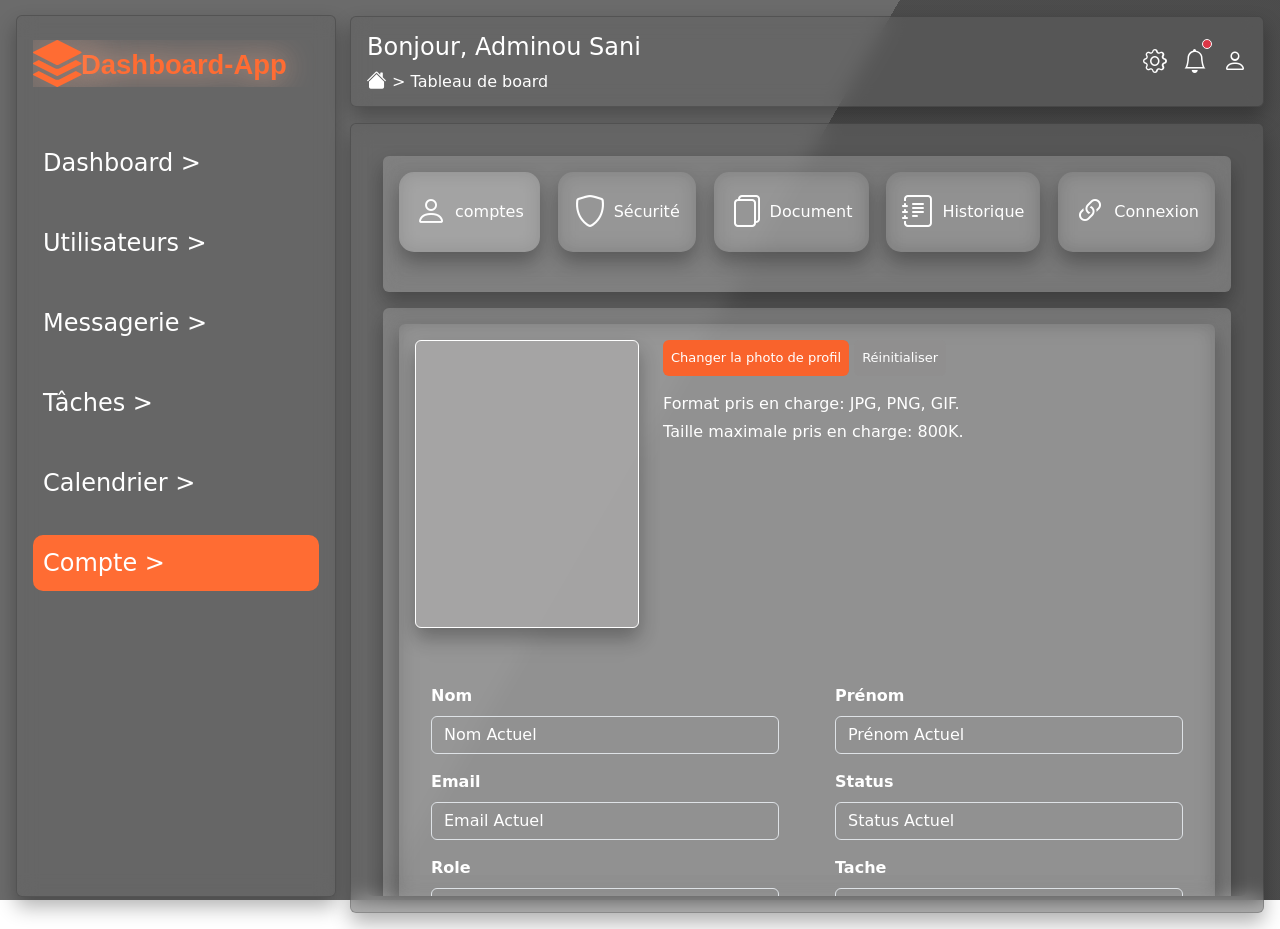
<file: Compte.html>
<!DOCTYPE html>
<html lang="en">

<head>
    <meta charset="UTF-8">
    <meta name="viewport" content="width=device-width, initial-scale=1.0">
    <title>Dashboard App</title>
    <link rel="stylesheet" href="style.css">
    <link href="https://cdn.jsdelivr.net/npm/bootstrap@5.3.8/dist/css/bootstrap.min.css" rel="stylesheet"
        integrity="sha384-sRIl4kxILFvY47J16cr9ZwB07vP4J8+LH7qKQnuqkuIAvNWLzeN8tE5YBujZqJLB" crossorigin="anonymous">
    <link rel="stylesheet" href="https://cdn.jsdelivr.net/npm/bootstrap-icons@1.13.1/font/bootstrap-icons.min.css">
</head>

<body>

    <div class="bg"></div>
    <div class="bg bg2"></div>
    <div class="bg bg3"></div>
    <div class="bg bg4"></div>

    <!-- Sidebar -->
    <div class="card position-fixed mt-3 ms-3 border-1"
        style="width: 320px; height: 98vh; background-color: #61616181; top: -1px;;
">
        <div class="card-body">
            <div class="mt-2">
                <img src="Images/Logo (1).svg" class="w-100" alt="">
            </div>
            <ul class="list-unstyled mt-5">
                <li class="fs-4 mb-4 liste"><a href="index.html" class="text-white text-decoration-none">Dashboard ></a>
                </li>
                <li class="fs-4 mb-4 liste"><a href="Utilisateurs.html"
                        class="text-white text-decoration-none">Utilisateurs
                        ></a></li>
                <li class="fs-4 mb-4 liste"><a href="Message.html" class="text-white text-decoration-none">Messagerie
                        ></a></li>
                <li class="fs-4 mb-4 liste"><a href="Taches.html" class="text-white text-decoration-none">Tâches ></a>
                </li>
                <li class="fs-4 mb-4 liste"><a href="Calendrier.html" class="text-white text-decoration-none">Calendrier
                        ></a></li>
                <li class="fs-4 mb-4 liste active"><a href="Compte.html" class="text-white text-decoration-none">Compte ></a>
                </li>
            </ul>
        </div>
    </div>

    <!-- Header -->
    <div class="card text-white m-3"
        style="margin-left: 350px !important; background-color: #61616181;">
        <div class="card-body">
            <div class="d-flex justify-content-between">
                <div class="lh-1">
                    <h4>Bonjour, Adminou Sani</h4>
                    <span><i class="bi bi-house-fill fs-5"></i> > Tableau de board</span>
                </div>
                <div class="d-flex justify-content-end align-items-center gap-3">
                    <i class="bi bi-gear fs-4"></i>
                    <div class="position-relative">
                        <i class="bi bi-bell fs-4"></i>
                        <span
                            class="position-absolute top-0 start-100 translate-middle p-1 bg-danger border border-light rounded-circle"></span>
                    </div>
                    <i class="bi bi-person fs-4"></i>
                </div>
            </div>
        </div>
    </div>

    <div class="card text-white m-3"
        style="margin-left: 350px !important; background-color: #61616181">
        <div class="card-body">
            <div data-bs-spy="scroll" data-bs-target="#navbar-example2" data-bs-root-margin="0px 0px -40%"
                data-bs-smooth-scroll="true" class="scrollspy-example p-3 rounded-2" tabindex="0"
                style="overflow-y: auto; height: 84vh;" data-bs-spy="scroll" data-bs-target="#navbar-example2"
                data-bs-root-margin="0px 0px -40%" data-bs-smooth-scroll="true" class="scrollspy-example p-3 rounded-2"
                tabindex="0">
                <div class="card border-0 text-white w-100" style="background-color: hsla(0, 0%, 100%, 0.18);">

                    <div class="card-body">

                        <!-- NAVIGATION -->
                        <div
                            class="d-flex justify-content-between align-items-center gap-3 flex-wrap nav nav-pills mb-4">

                            <!-- Comptes -->
                            <button class="nav-card active" data-bs-toggle="pill" data-bs-target="#compte">

                                <div class="card border-0 text-white">
                                    <div class="card-body text-center">
                                        <span class="d-flex justify-content-center align-items-center gap-2">
                                            <i class="bi bi-person fs-2"></i>
                                            comptes
                                        </span>
                                    </div>
                                </div>

                            </button>

                            <!-- Sécurité -->
                            <button class="nav-card" data-bs-toggle="pill" data-bs-target="#securite">

                                <div class="card border-0 text-white">
                                    <div class="card-body text-center">
                                        <span class="d-flex justify-content-center align-items-center gap-2">
                                            <i class="bi bi-shield fs-2"></i>
                                            Sécurité
                                        </span>
                                    </div>
                                </div>

                            </button>

                            <!-- Document -->
                            <button class="nav-card" data-bs-toggle="pill" data-bs-target="#document">

                                <div class="card border-0 text-white">
                                    <div class="card-body text-center">
                                        <span class="d-flex justify-content-center align-items-center gap-2">
                                            <i class="bi bi-files fs-2"></i>
                                            Document
                                        </span>
                                    </div>
                                </div>

                            </button>

                            <!-- Historique -->
                            <button class="nav-card" data-bs-toggle="pill" data-bs-target="#historique">

                                <div class="card border-0 text-white">
                                    <div class="card-body text-center">
                                        <span class="d-flex justify-content-center align-items-center gap-2">
                                            <i class="bi bi-journal-text fs-2"></i>
                                            Historique
                                        </span>
                                    </div>
                                </div>

                            </button>

                            <!-- Connexion -->
                            <button class="nav-card" data-bs-toggle="pill" data-bs-target="#connexion">

                                <div class="card border-0 text-white">
                                    <div class="card-body text-center">
                                        <span class="d-flex justify-content-center align-items-center gap-2">
                                            <i class="bi bi-link-45deg fs-2"></i>
                                            Connexion
                                        </span>
                                    </div>
                                </div>

                            </button>
                        </div>
                    </div>
                </div>

                <div class="card border-0 text-white mt-3" style="background-color: hsla(0, 0%, 100%, 0.18);">

                    <div class="card-body ">
                        <div class="card border-0 text-white" style="background-color: transparent;">
                            <div class="card-body">
                                <div class="d-flex gap-4 flex-wrap justify-content-start">
                                    <div class="card border-white"
                                        style="height: 18rem; background-color: #afaeaeae; width: 14rem;">
                                        <div class="card-body">
                                        </div>
                                    </div>
                                    <div class="d-flex flex-column">
                                        <div>
                                            <button type="submit"
                                                style="background-color: #f9632c !important; font-size: small;"
                                                class="border-0 text-white p-2 rounded">Changer la photo de
                                                profil</button>

                                            <button type="submit"
                                                style="background-color: #929090ae !important; font-size: small;"
                                                class="border-0 text-white p-2 rounded">Réinitialiser</button>
                                        </div>
                                        <div class="d-flex flex-column gap-1 mt-3">
                                            <span>Format pris en charge: JPG, PNG, GIF.</span>
                                            <span>Taille maximale pris en charge: 800K.</span>
                                        </div>

                                    </div>
                                </div>
                                <div class="row mt-4">
                                    <div class="col-sm-6 mb-3 mb-sm-0">
                                        <div class="card border-0" style="background-color: transparent; box-shadow: none !important;">
                                            <div class="card-body text-white">
                                                <div class="mt-3">
                                                    <label for="floatingInput" class="fw-bold">Nom</label>
                                                    <input type="text"
                                                        class="form-control custom-search text-white mt-2"
                                                        style="background-color: transparent;" value="Nom Actuel"
                                                        id="floatingInput">
                                                </div>
                                                <div class="mt-3">
                                                    <label for="floatingInput" class="fw-bold">Email</label>
                                                    <input type="email"
                                                        class="form-control custom-search text-white mt-2"
                                                        style="background-color: transparent;" value="Email Actuel"
                                                        id="floatingInput">
                                                </div>
                                                <div class="mt-3">
                                                    <label for="floatingInput" class="fw-bold">Role</label>
                                                    <input type="text"
                                                        class="form-control custom-search text-white mt-2"
                                                        style="background-color: transparent;" value="Role Actuel"
                                                        id="floatingInput">
                                                </div>
                                                <div class="mt-3">
                                                    <label for="floatingInput" class="fw-bold">N° de Telephone</label>
                                                    <input type="text"
                                                        class="form-control custom-search text-white mt-2"
                                                        style="background-color: transparent;"
                                                        value="N° de Telephone Actuel" id="floatingInput">
                                                </div>
                                                <div class="mt-3">
                                                    <label for="floatingInput" class="fw-bold">Pays</label>
                                                    <input type="text"
                                                        class="form-control custom-search text-white mt-2"
                                                        style="background-color: transparent;" value="Pays Actuel"
                                                        id="floatingInput">
                                                </div>
                                                <div class="mt-3">
                                                    <label for="floatingInput" class="fw-bold">Boite postale</label>
                                                    <input type="text"
                                                        class="form-control custom-search text-white mt-2"
                                                        style="background-color: transparent;"
                                                        value="Boite postale Actuelle" id="floatingInput">
                                                </div>
                                                <div class="mt-4">
                                                    <button type="submit"
                                                        style="background-color: #f9632c !important; font-size: small;"
                                                        class="border-0 text-white p-2 rounded">Sauvegarder les
                                                        changements</button>

                                                    <button type="submit"
                                                        style="background-color: #929090ae !important; font-size: small;"
                                                        class="border-0 text-white p-2 rounded">Annuler</button>
                                                </div>
                                            </div>
                                        </div>
                                    </div>
                                    <div class="col-sm-6">
                                        <div class="card border-0" style="background-color: transparent; box-shadow: none !important;">
                                            <div class="card-body text-white">
                                                <div class="mt-3">
                                                    <label for="floatingInput" class="fw-bold">Prénom</label>
                                                    <input type="text"
                                                        class="form-control custom-search text-white mt-2"
                                                        style="background-color: transparent;" value="Prénom Actuel"
                                                        id="floatingInput">
                                                </div>
                                                <div class="mt-3">
                                                    <label for="floatingInput" class="fw-bold">Status</label>
                                                    <input type="text"
                                                        class="form-control custom-search text-white mt-2"
                                                        style="background-color: transparent;" value="Status Actuel"
                                                        id="floatingInput">
                                                </div>
                                                <div class="mt-3">
                                                    <label for="floatingInput" class="fw-bold">Tache</label>
                                                    <input type="text"
                                                        class="form-control custom-search text-white mt-2"
                                                        style="background-color: transparent;" value="Tache Actuelle"
                                                        id="floatingInput">
                                                </div>
                                                <div class="mt-3">
                                                    <label for="floatingInput" class="fw-bold">Adresse</label>
                                                    <input type="text"
                                                        class="form-control custom-search text-white mt-2"
                                                        style="background-color: transparent;" value="Adresse Actuelle"
                                                        id="floatingInput">
                                                </div>
                                                <div class="mt-3">
                                                    <label for="floatingInput" class="fw-bold">Ville</label>
                                                    <input type="text"
                                                        class="form-control custom-search text-white mt-2"
                                                        style="background-color: transparent;" value="Ville Actuelle"
                                                        id="floatingInput">
                                                </div>
                                                <div class="mt-3">
                                                    <label for="floatingInput" class="fw-bold">Langue</label>
                                                    <input type="text"
                                                        class="form-control custom-search text-white mt-2"
                                                        style="background-color: transparent;" value="Langue Actuelle"
                                                        id="floatingInput">
                                                </div>
                                            </div>
                                        </div>
                                    </div>
                                </div>
                                <div class="card border-white border-0 text-white"
                                    style="background-color: transparent;">
                                    <div class="card-body">
                                        <div class="card border-white text-white"
                                            style="background-color: transparent;">
                                            <div class="card-body">
                                                <h5 class="fw-bold">Supprimez le compte</h5>
                                                <div class="card mt-3 border-2"
                                                    style="background-color: #ff76451e; color: #f9632c; border-color: #f9632c;">
                                                    <div
                                                        class="card-body lh-1 d-flex justify-content-center flex-column ">
                                                        <p>Etes-vous sûr de vouloir supprimer ce compte ?</p>
                                                        <p>Une fois supprimer vous ne pourez plus récupérer ce compte.
                                                        </p>
                                                    </div>
                                                </div>
                                                <div class="form-check mt-3">
                                                    <input class="form-check-input" type="checkbox" value=""
                                                        id="checkDefault">
                                                    <label class="form-check-label" for="checkDefault">
                                                        Je confirme la suppression de ce compte
                                                    </label>
                                                </div>
                                            </div>
                                        </div>
                                    </div>
                                </div>
                            </div>
                        </div>

                    </div>
                </div>
            </div>
        </div>
    </div>
    <script src="https://cdn.jsdelivr.net/npm/bootstrap@5.3.8/dist/js/bootstrap.bundle.min.js"
        integrity="sha384-FKyoEForCGlyvwx9Hj09JcYn3nv7wiPVlz7YYwJrWVcXK/BmnVDxM+D2scQbITxI"
        crossorigin="anonymous"></script>
</body>

</html>
</file>
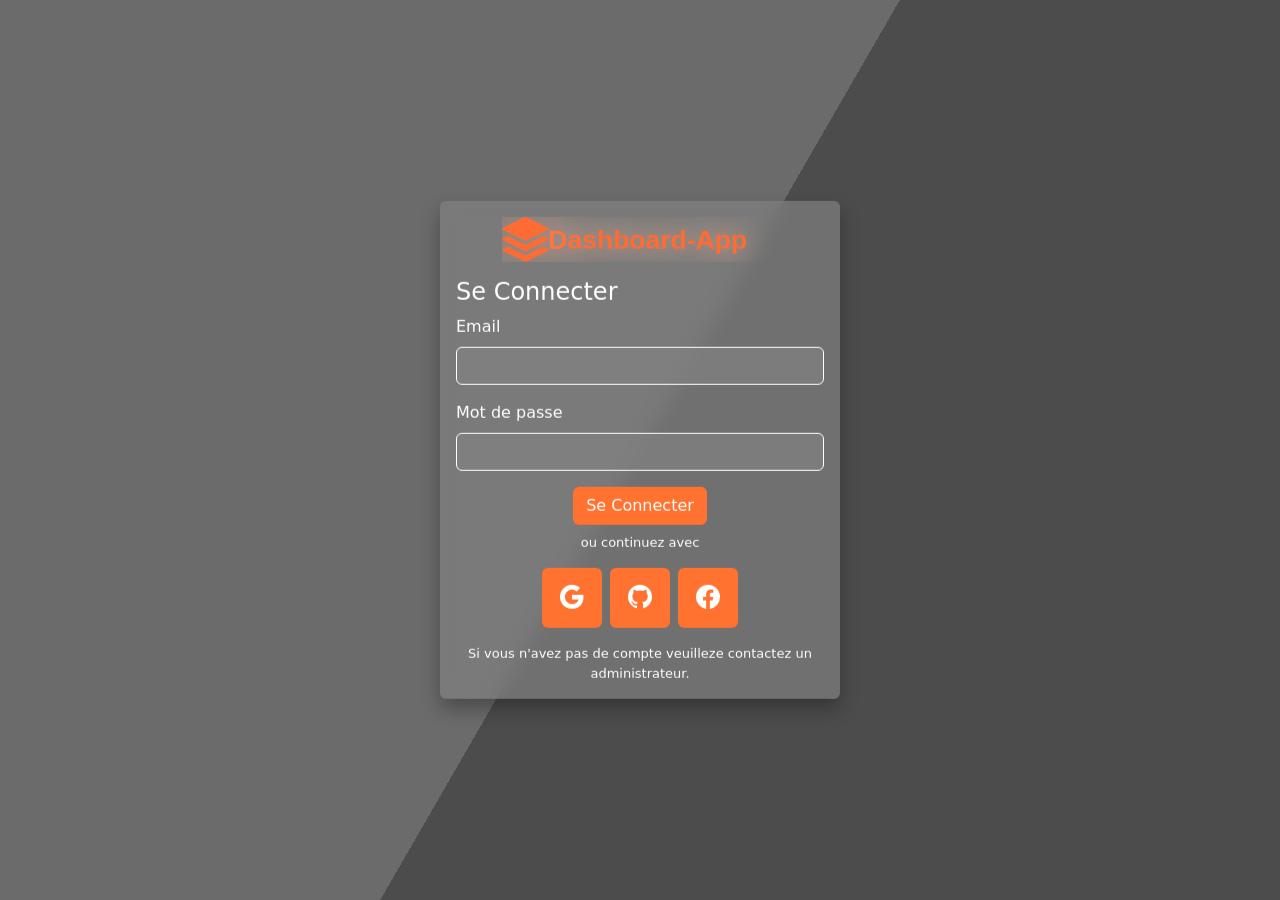
<file: login.html>
<!DOCTYPE html>
<html lang="en">

<head>
    <meta charset="UTF-8">
    <meta name="viewport" content="width=device-width, initial-scale=1.0">
    <title>Login</title>
    <link rel="stylesheet" href="style.css">
    <link href="https://cdn.jsdelivr.net/npm/bootstrap@5.3.8/dist/css/bootstrap.min.css" rel="stylesheet"
        integrity="sha384-sRIl4kxILFvY47J16cr9ZwB07vP4J8+LH7qKQnuqkuIAvNWLzeN8tE5YBujZqJLB" crossorigin="anonymous">
    <link rel="stylesheet" href="https://cdn.jsdelivr.net/npm/bootstrap-icons@1.13.1/font/bootstrap-icons.min.css">
</head>

<body>
    <div class="bg"></div>
    <div class="bg bg2"></div>
    <div class="bg bg3"></div>
    <div class="bg bg4"></div>
    <div class="card d-flex align-items-center border-0 text-white justify-content-center position-absolute top-50 start-50 translate-middle"
        style="width: 25rem; background-color:#818181ae;">
        <div class="card-body w-100">
            <form class="">
                <div class="d-flex justify-content-center align-items-center mb-3">
                    <img class="w-75" src="Images/Logo (1).svg" alt="">
                </div>
                <h4>Se Connecter</h4>
                <div class="mb-3">
                    <label for="exampleInputEmail1" class="form-label">Email</label>
                    <input type="email" required class="form-control text-white border-white" style="background-color: #818181ae"
                        id="exampleInputEmail1" aria-describedby="emailHelp">
                </div>
                <div class="mb-3">
                    <label for="exampleInputPassword1" class="form-label">Mot de passe</label>
                    <input type="password" required class="form-control text-white border-white"
                        style="background-color: #818181ae" id="exampleInputPassword1">
                </div>
                <div class="d-flex justify-content-center mb-2">
                    <a href="index.html"><button type="button" style="background-color: #FF7230;"
                            class="btn text-white">Se Connecter</button></a>
                </div>
                <div class="d-flex justify-content-center align-items-center">
                    <span style="font-size: small;">ou continuez avec</span>
                </div>
                <div class="d-flex justify-content-center align-items-center gap-2 mt-3 ">
                    <span style="background-color: #FF7230; width: 60px; height: 60px;"
                        class="d-flex justify-content-center align-items-center fs-4 rounded"><i
                            class="bi bi-google"></i></span>
                    <span style="background-color: #FF7230; width: 60px; height: 60px;"
                        class="d-flex justify-content-center align-items-center fs-4 rounded"><i
                            class="bi bi-github"></i></span>
                    <span style="background-color: #FF7230; width: 60px; height: 60px;"
                        class="d-flex justify-content-center align-items-center fs-4 rounded"><i
                            class="bi bi-facebook"></i></span>
                </div>
                <div class="d-flex justify-content-center align-items-center mt-3 text-center">
                    <span style="font-size: small;">Si vous n'avez pas de compte veuilleze contactez un
                        administrateur.</span>
                </div>
            </form>
        </div>
    </div>

    <script src="https://cdn.jsdelivr.net/npm/bootstrap@5.3.8/dist/js/bootstrap.bundle.min.js"
        integrity="sha384-FKyoEForCGlyvwx9Hj09JcYn3nv7wiPVlz7YYwJrWVcXK/BmnVDxM+D2scQbITxI"
        crossorigin="anonymous"></script>
</body>

</html>
</file>
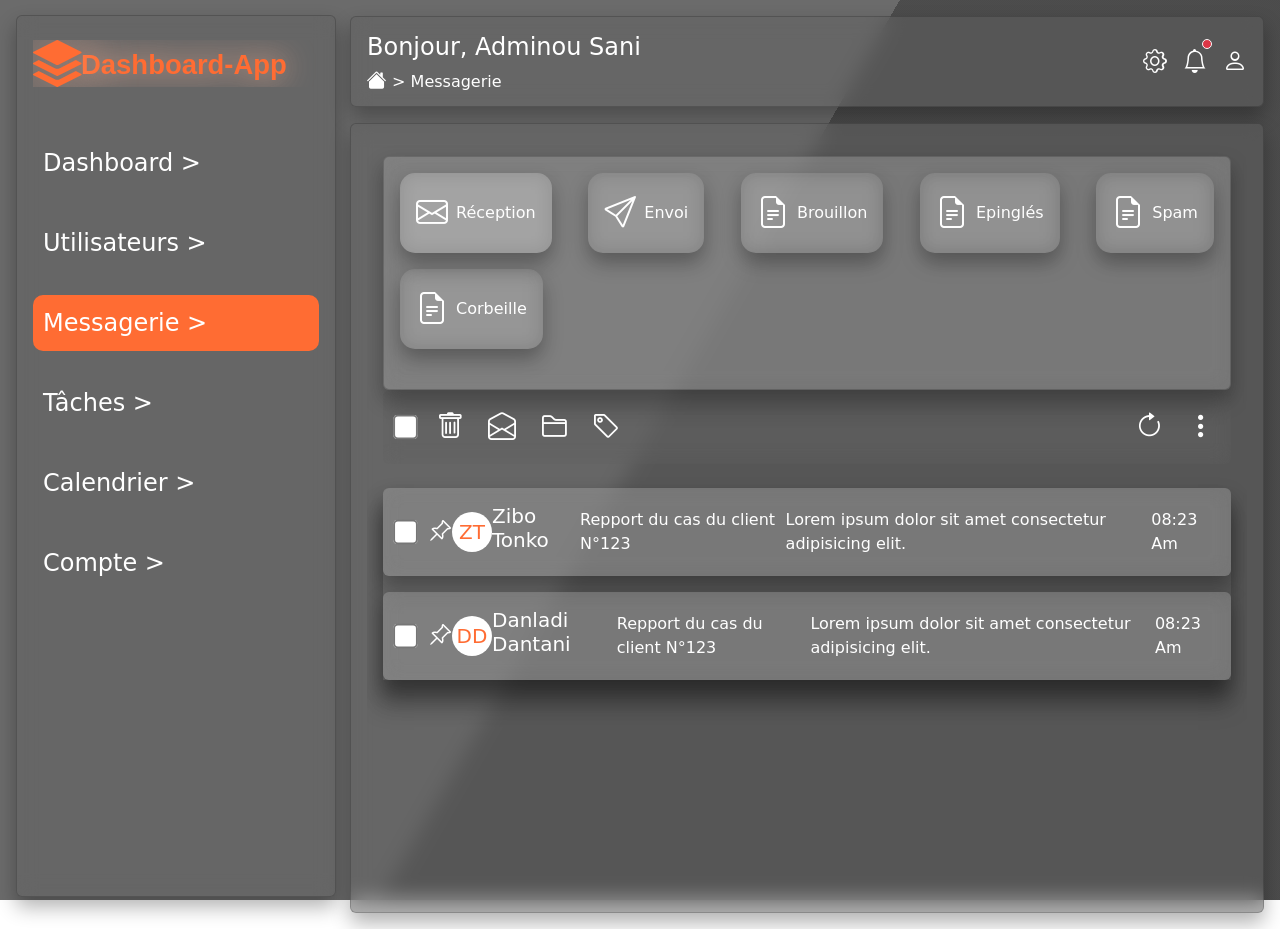
<file: Message.html>
<!DOCTYPE html>
<html lang="en">

<head>
    <meta charset="UTF-8">
    <meta name="viewport" content="width=device-width, initial-scale=1.0">
    <title>Dashboard App</title>
    <link rel="stylesheet" href="style.css">
    <link href="https://cdn.jsdelivr.net/npm/bootstrap@5.3.8/dist/css/bootstrap.min.css" rel="stylesheet"
        integrity="sha384-sRIl4kxILFvY47J16cr9ZwB07vP4J8+LH7qKQnuqkuIAvNWLzeN8tE5YBujZqJLB" crossorigin="anonymous">
    <link rel="stylesheet" href="https://cdn.jsdelivr.net/npm/bootstrap-icons@1.13.1/font/bootstrap-icons.min.css">
</head>

<body>

    <div class="bg"></div>
    <div class="bg bg2"></div>
    <div class="bg bg3"></div>
    <div class="bg bg4"></div>

    <!-- Sidebar -->
    <div class="card position-fixed mt-3 ms-3 border-1" style="width: 320px; height: 98vh; background-color: #61616181; top: -1px;
">
        <div class="card-body">
            <div class="mt-2">
                <img src="Images/Logo (1).svg" class="w-100" alt="">
            </div>
            <ul class="list-unstyled mt-5">
                <li class="fs-4 mb-4 liste"><a href="index.html" class="text-white text-decoration-none">Dashboard ></a>
                </li>
                <li class="fs-4 mb-4 liste"><a href="Utilisateurs.html"
                        class="text-white text-decoration-none">Utilisateurs
                        ></a></li>
                <li class="fs-4 mb-4 liste active"><a href="Message.html"
                        class="text-white text-decoration-none">Messagerie
                        ></a></li>
                <li class="fs-4 mb-4 liste"><a href="Taches.html" class="text-white text-decoration-none">Tâches ></a>
                </li>
                <li class="fs-4 mb-4 liste"><a href="Calendrier.html" class="text-white text-decoration-none">Calendrier
                        ></a></li>
                <li class="fs-4 mb-4 liste"><a href="Compte.html" class="text-white text-decoration-none">Compte ></a>
                </li>
            </ul>
        </div>
    </div>

    <!-- Header -->
    <div class="card text-white m-3" style="margin-left: 350px !important; background-color: #61616181;">
        <div class="card-body">
            <div class="d-flex justify-content-between">
                <div class="lh-1">
                    <h4>Bonjour, Adminou Sani</h4>
                    <span><i class="bi bi-house-fill fs-5"></i> > Messagerie</span>
                </div>
                <div class="d-flex justify-content-end align-items-center gap-3">
                    <i class="bi bi-gear fs-4"></i>
                    <div class="position-relative">
                        <i class="bi bi-bell fs-4"></i>
                        <span
                            class="position-absolute top-0 start-100 translate-middle p-1 bg-danger border border-light rounded-circle"></span>
                    </div>
                    <i class="bi bi-person fs-4"></i>
                </div>
            </div>
        </div>
    </div>

    <div class="card text-white m-3" style="margin-left: 350px !important; background-color: #61616181;">
        <div class="card-body">
            <div data-bs-spy="scroll" data-bs-target="#navbar-example2" data-bs-root-margin="0px 0px -40%"
                data-bs-smooth-scroll="true" class="scrollspy-example p-3 rounded-2" tabindex="0"
                style="overflow-y: auto; height: 84vh;" data-bs-spy="scroll" data-bs-target="#navbar-example2"
                data-bs-root-margin="0px 0px -40%" data-bs-smooth-scroll="true" class="scrollspy-example p-3 rounded-2"
                tabindex="0">

                <div class="card text-white w-100" style="background-color: hsla(0, 0%, 100%, 0.18);">

                    <div class="card-body">

                        <!-- NAVIGATION -->
                        <div
                            class="d-flex justify-content-between align-items-center gap-3 flex-wrap nav nav-pills mb-4">

                            <!-- Réception -->
                            <button class="nav-card active" data-bs-toggle="pill" data-bs-target="#reception">

                                <div class="card border-0 text-white">
                                    <div class="card-body text-center">
                                        <span class="d-flex justify-content-center align-items-center gap-2">
                                            <i class="bi bi-envelope fs-2"></i>
                                            Réception
                                        </span>
                                    </div>
                                </div>

                            </button>

                            <!-- Envoi -->
                            <button class="nav-card" data-bs-toggle="pill" data-bs-target="#envoi">

                                <div class="card border-0 text-white">
                                    <div class="card-body text-center">
                                        <span class="d-flex justify-content-center align-items-center gap-2">
                                            <i class="bi bi-send fs-2"></i>
                                            Envoi
                                        </span>
                                    </div>
                                </div>

                            </button>

                            <!-- Brouillon -->
                            <button class="nav-card" data-bs-toggle="pill" data-bs-target="#brouillon">

                                <div class="card border-0 text-white">
                                    <div class="card-body text-center">
                                        <span class="d-flex justify-content-center align-items-center gap-2">
                                            <i class="bi bi-file-earmark-text fs-2"></i>
                                            Brouillon
                                        </span>
                                    </div>
                                </div>

                            </button>

                            <!-- Epinglés -->
                            <button class="nav-card" data-bs-toggle="pill" data-bs-target="#epingle">

                                <div class="card border-0 text-white">
                                    <div class="card-body text-center">
                                        <span class="d-flex justify-content-center align-items-center gap-2">
                                            <i class="bi bi-file-earmark-text fs-2"></i>
                                            Epinglés
                                        </span>
                                    </div>
                                </div>

                            </button>

                            <!-- Spam -->
                            <button class="nav-card" data-bs-toggle="pill" data-bs-target="#spam">

                                <div class="card border-0 text-white">
                                    <div class="card-body text-center">
                                        <span class="d-flex justify-content-center align-items-center gap-2">
                                            <i class="bi bi-file-earmark-text fs-2"></i>
                                            Spam
                                        </span>
                                    </div>
                                </div>

                            </button>
                            <!-- Corbeille -->
                            <button class="nav-card" data-bs-toggle="pill" data-bs-target="#corbeille">

                                <div class="card border-0 text-white">
                                    <div class="card-body text-center">
                                        <span class="d-flex justify-content-center align-items-center gap-2">
                                            <i class="bi bi-file-earmark-text fs-2"></i>
                                            Corbeille
                                        </span>
                                    </div>
                                </div>

                            </button>

                        </div>
                    </div>
                </div>
                <div class="card mb-4 border-0" style="background-color: transparent; box-shadow: none !important;">
                    <div class="card-body d-flex justify-content-between text-white align-items-center">
                        <div class="d-flex gap-4">
                            <input style="transform: scale(1.9);" type="checkbox" id="">
                            <i class="bi bi-trash fs-3" role="button"></i>
                            <i class="bi bi-envelope-open fs-3" role="button"></i>
                            <i class="bi bi-folder2 fs-3" role="button"></i>
                            <i class="bi bi-tag fs-3" role="button"></i>
                        </div>
                        <div class="d-flex gap-4">
                            <i class="bi bi-arrow-clockwise fs-3" role="button"></i>
                            <i class="bi bi-three-dots-vertical fs-3" role="button"></i>
                        </div>
                    </div>
                </div>
                <!-- CONTENU -->
                <div class="tab-content" style="box-shadow: -2px 23px 22px 2px rgba(0, 0, 0, 0.31);">

                    <!-- Réception -->
                    <div class="tab-pane fade show active" id="reception">

                        <div class="card border-0 text-white mb-3" style="background-color: hsla(0, 0%, 100%, 0.18);">

                            <div class="card-body d-flex justify-content-between align-items-center">
                                <div class="d-flex gap-3">
                                    <input style="transform: scale(1.9);" type="checkbox" id="">
                                    <i class="bi bi-pin-angle fs-4" role="button"></i>
                                </div>
                                <div>
                                    <span class="rounded-circle bg-white fs-5"
                                        style="color: #FF6C33; width: 40px; height: 40px; display: flex; align-items: center; justify-content: center;">ZT</span>
                                </div>
                                <div>
                                    <h5>Zibo Tonko</h5>
                                </div>
                                <div>
                                    <span>Repport du cas du client N°123</span>
                                </div>
                                <div>
                                    <span>Lorem ipsum dolor sit amet consectetur adipisicing elit.</span>
                                </div>
                                <div>
                                    <span>08:23 Am</span>
                                </div>
                            </div>

                        </div>
                        <div class="card border-0 text-white" style="background-color: rgba(255,255,255,0.18);">

                            <div class="card-body d-flex justify-content-between align-items-center">
                                <div class="d-flex gap-3">
                                    <input style="transform: scale(1.9);" type="checkbox" id="">
                                    <i class="bi bi-pin-angle fs-4" role="button"></i>
                                </div>
                                <div>
                                    <span class="rounded-circle bg-white fs-5"
                                        style="color: #FF6C33; width: 40px; height: 40px; display: flex; align-items: center; justify-content: center;">DD</span>
                                </div>
                                <div>
                                    <h5>Danladi Dantani</h5>
                                </div>
                                <div>
                                    <span>Repport du cas du client N°123</span>
                                </div>
                                <div>
                                    <span>Lorem ipsum dolor sit amet consectetur adipisicing elit.</span>
                                </div>
                                <div>
                                    <span>08:23 Am</span>
                                </div>
                            </div>

                        </div>

                    </div>

                    <!-- Envoi -->
                    <div class="tab-pane fade" id="envoi">

                        <div class="card border-0 text-white mb-3" style="background-color: rgba(255,255,255,0.18);">

                            <div class="card-body d-flex justify-content-between align-items-center">
                                <div class="d-flex gap-3">
                                    <input style="transform: scale(1.9);" type="checkbox" id="">
                                    <i class="bi bi-pin-angle fs-4" role="button"></i>
                                </div>
                                <div>
                                    <span class="rounded-circle bg-white fs-5"
                                        style="color: #FF6C33; width: 40px; height: 40px; display: flex; align-items: center; justify-content: center;">ZT</span>
                                </div>
                                <div>
                                    <h5>Zibo Tonko</h5>
                                </div>
                                <div>
                                    <span>Repport du cas du client N°123</span>
                                </div>
                                <div>
                                    <span>Lorem ipsum dolor sit amet consectetur adipisicing elit.</span>
                                </div>
                                <div>
                                    <span>08:23 Am</span>
                                </div>
                            </div>

                        </div>

                    </div>

                    <!-- Brouillon -->
                    <div class="tab-pane fade" id="brouillon">

                        <div class="card border-0 text-white" style="background-color: rgba(255,255,255,0.18);">

                            <div class="card-body">
                                <h3>Brouillons</h3>
                                <p>Voici les brouillons sauvegardés.</p>
                            </div>

                        </div>

                    </div>

                    <!-- Epinglés -->
                    <div class="tab-pane fade" id="epingle">

                        <div class="card border-0 text-white" style="background-color: rgba(255,255,255,0.18);">

                            <div class="card-body">
                                <h3>Epinglés</h3>
                                <p>Voici les messages épinglés.</p>
                            </div>

                        </div>

                    </div>

                    <!-- Spam -->
                    <div class="tab-pane fade" id="spam">

                        <div class="card border-0 text-white" style="background-color: rgba(255,255,255,0.18);">

                            <div class="card-body">
                                <h3>Spam</h3>
                                <p>Voici les messages spam.</p>
                            </div>

                        </div>

                    </div>
                    <!-- Corbeille -->
                    <div class="tab-pane fade" id="corbeille">

                        <div class="card border-0 text-white" style="background-color: rgba(255,255,255,0.18);">

                            <div class="card-body">
                                <h3>Corbeille</h3>
                                <p>Voici les messages dans la corbeille.</p>
                            </div>

                        </div>

                    </div>

                </div>
            </div>
        </div>
    </div>
    <script src="https://cdn.jsdelivr.net/npm/bootstrap@5.3.8/dist/js/bootstrap.bundle.min.js"
        integrity="sha384-FKyoEForCGlyvwx9Hj09JcYn3nv7wiPVlz7YYwJrWVcXK/BmnVDxM+D2scQbITxI"
        crossorigin="anonymous"></script>
</body>

</html>
</file>
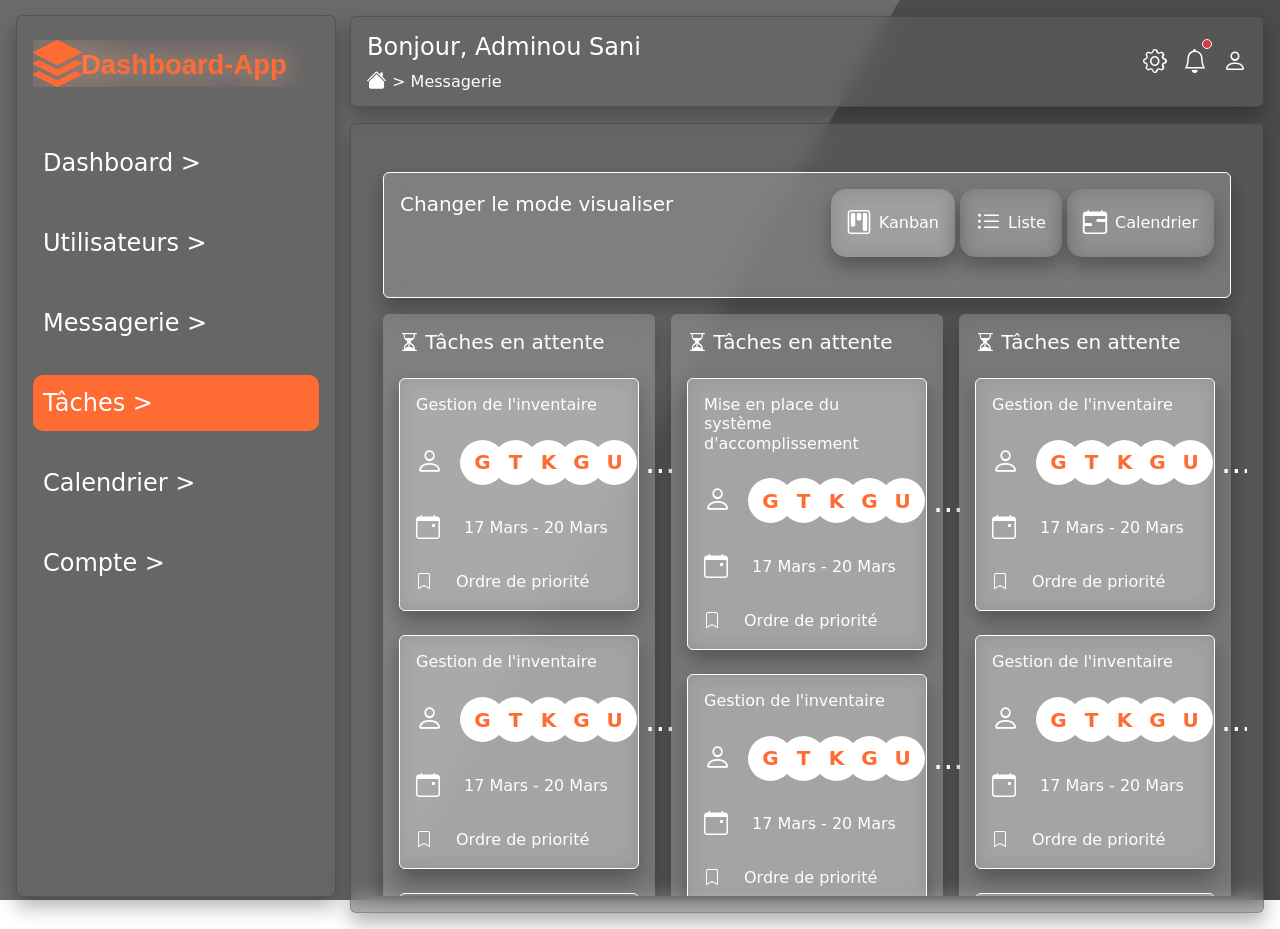
<file: Taches.html>
<!DOCTYPE html>
<html lang="en">

<head>
    <meta charset="UTF-8">
    <meta name="viewport" content="width=device-width, initial-scale=1.0">
    <title>Dashboard App</title>
    <link rel="stylesheet" href="style.css">
    <link href="https://cdn.jsdelivr.net/npm/bootstrap@5.3.8/dist/css/bootstrap.min.css" rel="stylesheet"
        integrity="sha384-sRIl4kxILFvY47J16cr9ZwB07vP4J8+LH7qKQnuqkuIAvNWLzeN8tE5YBujZqJLB" crossorigin="anonymous">
    <link rel="stylesheet" href="https://cdn.jsdelivr.net/npm/bootstrap-icons@1.13.1/font/bootstrap-icons.min.css">
</head>

<body>

    <div class="bg"></div>
    <div class="bg bg2"></div>
    <div class="bg bg3"></div>
    <div class="bg bg4"></div>

    <!-- Sidebar -->
    <div class="card position-fixed mt-3 ms-3 border-1" style="width: 320px; height: 98vh; background-color: #61616181; top: -1px;
">
        <div class="card-body">
            <div class="mt-2">
                <img src="Images/Logo (1).svg" class="w-100" alt="">
            </div>
            <ul class="list-unstyled mt-5">
                <li class="fs-4 mb-4 liste"><a href="index.html" class="text-white text-decoration-none">Dashboard ></a>
                </li>
                <li class="fs-4 mb-4 liste"><a href="Utilisateurs.html"
                        class="text-white text-decoration-none">Utilisateurs
                        ></a></li>
                <li class="fs-4 mb-4 liste"><a href="Message.html" class="text-white text-decoration-none">Messagerie
                        ></a></li>
                <li class="fs-4 mb-4 liste active"><a href="Taches.html" class="text-white text-decoration-none">Tâches
                        ></a>
                </li>
                <li class="fs-4 mb-4 liste"><a href="Calendrier.html" class="text-white text-decoration-none">Calendrier
                        ></a></li>
                <li class="fs-4 mb-4 liste"><a href="Compte.html" class="text-white text-decoration-none">Compte ></a>
                </li>
            </ul>
        </div>
    </div>

    <!-- Header -->
    <div class="card text-white m-3" style="margin-left: 350px !important; background-color: #61616181;">
        <div class="card-body">
            <div class="d-flex justify-content-between">
                <div class="lh-1">
                    <h4>Bonjour, Adminou Sani</h4>
                    <span><i class="bi bi-house-fill fs-5"></i> > Messagerie</span>
                </div>
                <div class="d-flex justify-content-end align-items-center gap-3">
                    <i class="bi bi-gear fs-4"></i>
                    <div class="position-relative">
                        <i class="bi bi-bell fs-4"></i>
                        <span
                            class="position-absolute top-0 start-100 translate-middle p-1 bg-danger border border-light rounded-circle"></span>
                    </div>
                    <i class="bi bi-person fs-4"></i>
                </div>
            </div>
        </div>
    </div>

    <div class="card text-white m-3" style="margin-left: 350px !important; background-color: #61616181;">
        <div class="card-body">
            <div data-bs-spy="scroll" data-bs-target="#navbar-example2" data-bs-root-margin="0px 0px -40%"
                data-bs-smooth-scroll="true" class="scrollspy-example p-3 rounded-2" tabindex="0"
                style="overflow-y: auto; height: 84vh;" data-bs-spy="scroll" data-bs-target="#navbar-example2"
                data-bs-root-margin="0px 0px -40%" data-bs-smooth-scroll="true" class="scrollspy-example p-3 rounded-2"
                tabindex="0">

                <div class="card text-white border-white w-100 tab-content mt-3"
                    style="background-color: hsla(0, 0%, 100%, 0.18);">

                    <div class="card-body d-flex justify-content-between">

                        <!-- NAVIGATION -->
                        <div>
                            <span class="fs-5">Changer le mode visualiser</span>
                        </div>
                        <div
                            class="d-flex justify-content-between align-items-center gap-3 flex-wrap nav nav-pills mb-4">
                            <div>
                                <!-- Kanban -->
                                <button class="nav-card active" data-bs-toggle="pill" data-bs-target="#Kanban">

                                    <div class="card border-0 text-white">
                                        <div class="card-body text-center">
                                            <span class="d-flex justify-content-center align-items-center gap-2">
                                                <i class="bi bi-kanban fs-4"></i>
                                                Kanban
                                            </span>
                                        </div>
                                    </div>

                                </button>

                                <!-- Liste -->
                                <button class="nav-card" data-bs-toggle="pill" data-bs-target="#Liste">

                                    <div class="card border-0 text-white">
                                        <div class="card-body text-center">
                                            <span class="d-flex justify-content-center align-items-center gap-2">
                                                <i class="bi bi-list-ul fs-4"></i>
                                                Liste
                                            </span>
                                        </div>
                                    </div>

                                </button>

                                <!-- Calendrier -->
                                <button class="nav-card" data-bs-toggle="pill" data-bs-target="#Calendrier">

                                    <div class="card border-0 text-white">
                                        <div class="card-body text-center">
                                            <span class="d-flex justify-content-center align-items-center gap-2">
                                                <i class="bi bi-calendar-range fs-4"></i>
                                                Calendrier
                                            </span>
                                        </div>
                                    </div>

                                </button>
                            </div>
                        </div>
                    </div>
                </div>

                <!-- CONTENU -->
                <div class="tab-content mt-3">

                    <!-- Kanban -->
                    <div class="tab-pane active" id="Kanban">
                        <div class="d-flex gap-3 align-items-start">
                            <div class="card border-0 text-white w-100"
                                style="background-color: hsla(0, 0%, 100%, 0.18);">

                                <div class="card-body">
                                    <h5><i class="bi bi-hourglass-split"></i> Tâches en attente</h5>
                                    <div class="card border-white text-white flex-fill mt-4"
                                        style="background-color: hsla(0, 0%, 100%, 0.18)">

                                        <div class="card-body">
                                            <h6>Gestion de l'inventaire</h6>
                                            <div>
                                                <div class="d-flex align-items-center gap-3 mb-4 mt-4">
                                                    <div>
                                                        <i class="bi bi-person fs-3"></i>
                                                    </div>
                                                    <div class="d-flex align-items-center">
                                                        <!-- Premier cercle -->
                                                        <span class="rounded-circle bg-white fw-bold d-flex
            align-items-center justify-content-center" style="
                color: #FF6C33;
                width: 45px;
                height: 45px;
                font-size: 20px;
                z-index: 5;
            ">
                                                            G
                                                        </span>

                                                        <!-- Deuxième -->
                                                        <span class="rounded-circle bg-white fw-bold d-flex
            align-items-center justify-content-center" style="
                color: #FF6C33;
                width: 45px;
                height: 45px;
                font-size: 20px;
                margin-left: -12px;
                z-index: 4;
            ">
                                                            T
                                                        </span>

                                                        <!-- Troisième -->
                                                        <span class="rounded-circle bg-white fw-bold d-flex
            align-items-center justify-content-center" style="
                color: #FF6C33;
                width: 45px;
                height: 45px;
                font-size: 20px;
                margin-left: -12px;
                z-index: 3;
            ">
                                                            K
                                                        </span>

                                                        <!-- Quatrième -->
                                                        <span class="rounded-circle bg-white fw-bold d-flex
            align-items-center justify-content-center" style="
                color: #FF6C33;
                width: 45px;
                height: 45px;
                font-size: 20px;
                margin-left: -12px;
                z-index: 2;
            ">
                                                            G
                                                        </span>

                                                        <!-- Cinquième -->
                                                        <span class="rounded-circle bg-white fw-bold d-flex
            align-items-center justify-content-center" style="
                color: #FF6C33;
                width: 45px;
                height: 45px;
                font-size: 20px;
                margin-left: -12px;
                z-index: 1;
            ">
                                                            U
                                                        </span>

                                                        <!-- Points -->
                                                        <span class="text-white fs-2 ms-2">
                                                            ...
                                                        </span>
                                                    </div>
                                                </div>

                                                <div class="d-flex align-items-center gap-4 mb-4">
                                                    <i class="bi bi-calendar-event fs-4"></i>
                                                    <span>17 Mars - 20 Mars</span>
                                                </div>
                                                <div class="d-flex align-items-center gap-4">
                                                    <i class="bi bi-bookmark"></i>
                                                    <span>Ordre de priorité</span>
                                                </div>


                                            </div>
                                        </div>

                                    </div>
                                    <div class="card border-white text-white flex-fill mt-4"
                                        style="background-color: hsla(0, 0%, 100%, 0.18)">

                                        <div class="card-body">
                                            <h6>Gestion de l'inventaire</h6>
                                            <div>
                                                <div class="d-flex align-items-center gap-3 mb-4 mt-4">
                                                    <div>
                                                        <i class="bi bi-person fs-3"></i>
                                                    </div>
                                                    <div class="d-flex align-items-center">
                                                        <!-- Premier cercle -->
                                                        <span class="rounded-circle bg-white fw-bold d-flex
            align-items-center justify-content-center" style="
                color: #FF6C33;
                width: 45px;
                height: 45px;
                font-size: 20px;
                z-index: 5;
            ">
                                                            G
                                                        </span>

                                                        <!-- Deuxième -->
                                                        <span class="rounded-circle bg-white fw-bold d-flex
            align-items-center justify-content-center" style="
                color: #FF6C33;
                width: 45px;
                height: 45px;
                font-size: 20px;
                margin-left: -12px;
                z-index: 4;
            ">
                                                            T
                                                        </span>

                                                        <!-- Troisième -->
                                                        <span class="rounded-circle bg-white fw-bold d-flex
            align-items-center justify-content-center" style="
                color: #FF6C33;
                width: 45px;
                height: 45px;
                font-size: 20px;
                margin-left: -12px;
                z-index: 3;
            ">
                                                            K
                                                        </span>

                                                        <!-- Quatrième -->
                                                        <span class="rounded-circle bg-white fw-bold d-flex
            align-items-center justify-content-center" style="
                color: #FF6C33;
                width: 45px;
                height: 45px;
                font-size: 20px;
                margin-left: -12px;
                z-index: 2;
            ">
                                                            G
                                                        </span>

                                                        <!-- Cinquième -->
                                                        <span class="rounded-circle bg-white fw-bold d-flex
            align-items-center justify-content-center" style="
                color: #FF6C33;
                width: 45px;
                height: 45px;
                font-size: 20px;
                margin-left: -12px;
                z-index: 1;
            ">
                                                            U
                                                        </span>

                                                        <!-- Points -->
                                                        <span class="text-white fs-2 ms-2">
                                                            ...
                                                        </span>
                                                    </div>
                                                </div>

                                                <div class="d-flex align-items-center gap-4 mb-4">
                                                    <i class="bi bi-calendar-event fs-4"></i>
                                                    <span>17 Mars - 20 Mars</span>
                                                </div>
                                                <div class="d-flex align-items-center gap-4">
                                                    <i class="bi bi-bookmark"></i>
                                                    <span>Ordre de priorité</span>
                                                </div>


                                            </div>
                                        </div>

                                    </div>
                                    <div class="card border-white text-white flex-fill mt-4"
                                        style="background-color: #818181ae;">

                                        <div class="card-body">
                                            <h6>Gestion de l'inventaire</h6>
                                            <div>
                                                <div class="d-flex align-items-center gap-3 mb-4 mt-4">
                                                    <div>
                                                        <i class="bi bi-person fs-3"></i>
                                                    </div>
                                                    <div class="d-flex align-items-center">
                                                        <!-- Premier cercle -->
                                                        <span class="rounded-circle bg-white fw-bold d-flex
            align-items-center justify-content-center" style="
                color: #FF6C33;
                width: 45px;
                height: 45px;
                font-size: 20px;
                z-index: 5;
            ">
                                                            G
                                                        </span>

                                                        <!-- Deuxième -->
                                                        <span class="rounded-circle bg-white fw-bold d-flex
            align-items-center justify-content-center" style="
                color: #FF6C33;
                width: 45px;
                height: 45px;
                font-size: 20px;
                margin-left: -12px;
                z-index: 4;
            ">
                                                            T
                                                        </span>

                                                        <!-- Troisième -->
                                                        <span class="rounded-circle bg-white fw-bold d-flex
            align-items-center justify-content-center" style="
                color: #FF6C33;
                width: 45px;
                height: 45px;
                font-size: 20px;
                margin-left: -12px;
                z-index: 3;
            ">
                                                            K
                                                        </span>

                                                        <!-- Quatrième -->
                                                        <span class="rounded-circle bg-white fw-bold d-flex
            align-items-center justify-content-center" style="
                color: #FF6C33;
                width: 45px;
                height: 45px;
                font-size: 20px;
                margin-left: -12px;
                z-index: 2;
            ">
                                                            G
                                                        </span>

                                                        <!-- Cinquième -->
                                                        <span class="rounded-circle bg-white fw-bold d-flex
            align-items-center justify-content-center" style="
                color: #FF6C33;
                width: 45px;
                height: 45px;
                font-size: 20px;
                margin-left: -12px;
                z-index: 1;
            ">
                                                            U
                                                        </span>

                                                        <!-- Points -->
                                                        <span class="text-white fs-2 ms-2">
                                                            ...
                                                        </span>
                                                    </div>
                                                </div>

                                                <div class="d-flex align-items-center gap-4 mb-4">
                                                    <i class="bi bi-calendar-event fs-4"></i>
                                                    <span>17 Mars - 20 Mars</span>
                                                </div>
                                                <div class="d-flex align-items-center gap-4">
                                                    <i class="bi bi-bookmark"></i>
                                                    <span>Ordre de priorité</span>
                                                </div>


                                            </div>
                                        </div>

                                    </div>
                                    <div class="card border-white text-white flex-fill mt-4"
                                        style="background-color: #818181ae;">

                                        <div class="card-body">
                                            <h6>Gestion de l'inventaire</h6>
                                            <div>
                                                <div class="d-flex align-items-center gap-3 mb-4 mt-4">
                                                    <div>
                                                        <i class="bi bi-person fs-3"></i>
                                                    </div>
                                                    <div class="d-flex align-items-center">
                                                        <!-- Premier cercle -->
                                                        <span class="rounded-circle bg-white fw-bold d-flex
            align-items-center justify-content-center" style="
                color: #FF6C33;
                width: 45px;
                height: 45px;
                font-size: 20px;
                z-index: 5;
            ">
                                                            G
                                                        </span>

                                                        <!-- Deuxième -->
                                                        <span class="rounded-circle bg-white fw-bold d-flex
            align-items-center justify-content-center" style="
                color: #FF6C33;
                width: 45px;
                height: 45px;
                font-size: 20px;
                margin-left: -12px;
                z-index: 4;
            ">
                                                            T
                                                        </span>

                                                        <!-- Troisième -->
                                                        <span class="rounded-circle bg-white fw-bold d-flex
            align-items-center justify-content-center" style="
                color: #FF6C33;
                width: 45px;
                height: 45px;
                font-size: 20px;
                margin-left: -12px;
                z-index: 3;
            ">
                                                            K
                                                        </span>

                                                        <!-- Quatrième -->
                                                        <span class="rounded-circle bg-white fw-bold d-flex
            align-items-center justify-content-center" style="
                color: #FF6C33;
                width: 45px;
                height: 45px;
                font-size: 20px;
                margin-left: -12px;
                z-index: 2;
            ">
                                                            G
                                                        </span>

                                                        <!-- Cinquième -->
                                                        <span class="rounded-circle bg-white fw-bold d-flex
            align-items-center justify-content-center" style="
                color: #FF6C33;
                width: 45px;
                height: 45px;
                font-size: 20px;
                margin-left: -12px;
                z-index: 1;
            ">
                                                            U
                                                        </span>

                                                        <!-- Points -->
                                                        <span class="text-white fs-2 ms-2">
                                                            ...
                                                        </span>
                                                    </div>
                                                </div>

                                                <div class="d-flex align-items-center gap-4 mb-4">
                                                    <i class="bi bi-calendar-event fs-4"></i>
                                                    <span>17 Mars - 20 Mars</span>
                                                </div>
                                                <div class="d-flex align-items-center gap-4">
                                                    <i class="bi bi-bookmark"></i>
                                                    <span>Ordre de priorité</span>
                                                </div>


                                            </div>
                                        </div>

                                    </div>
                                    <div class="card border-white text-white flex-fill mt-4"
                                        style="background-color: #818181ae;">

                                        <div class="card-body">
                                            <h6>Gestion de l'inventaire</h6>
                                            <div>
                                                <div class="d-flex align-items-center gap-3 mb-4 mt-4">
                                                    <div>
                                                        <i class="bi bi-person fs-3"></i>
                                                    </div>
                                                    <div class="d-flex align-items-center">
                                                        <!-- Premier cercle -->
                                                        <span class="rounded-circle bg-white fw-bold d-flex
            align-items-center justify-content-center" style="
                color: #FF6C33;
                width: 45px;
                height: 45px;
                font-size: 20px;
                z-index: 5;
            ">
                                                            G
                                                        </span>

                                                        <!-- Deuxième -->
                                                        <span class="rounded-circle bg-white fw-bold d-flex
            align-items-center justify-content-center" style="
                color: #FF6C33;
                width: 45px;
                height: 45px;
                font-size: 20px;
                margin-left: -12px;
                z-index: 4;
            ">
                                                            T
                                                        </span>

                                                        <!-- Troisième -->
                                                        <span class="rounded-circle bg-white fw-bold d-flex
            align-items-center justify-content-center" style="
                color: #FF6C33;
                width: 45px;
                height: 45px;
                font-size: 20px;
                margin-left: -12px;
                z-index: 3;
            ">
                                                            K
                                                        </span>

                                                        <!-- Quatrième -->
                                                        <span class="rounded-circle bg-white fw-bold d-flex
            align-items-center justify-content-center" style="
                color: #FF6C33;
                width: 45px;
                height: 45px;
                font-size: 20px;
                margin-left: -12px;
                z-index: 2;
            ">
                                                            G
                                                        </span>

                                                        <!-- Cinquième -->
                                                        <span class="rounded-circle bg-white fw-bold d-flex
            align-items-center justify-content-center" style="
                color: #FF6C33;
                width: 45px;
                height: 45px;
                font-size: 20px;
                margin-left: -12px;
                z-index: 1;
            ">
                                                            U
                                                        </span>

                                                        <!-- Points -->
                                                        <span class="text-white fs-2 ms-2">
                                                            ...
                                                        </span>
                                                    </div>
                                                </div>

                                                <div class="d-flex align-items-center gap-4 mb-4">
                                                    <i class="bi bi-calendar-event fs-4"></i>
                                                    <span>17 Mars - 20 Mars</span>
                                                </div>
                                                <div class="d-flex align-items-center gap-4">
                                                    <i class="bi bi-bookmark"></i>
                                                    <span>Ordre de priorité</span>
                                                </div>


                                            </div>
                                        </div>

                                    </div>
                                    <div class="card border-white text-white flex-fill mt-4"
                                        style="background-color: #818181ae;">

                                        <div class="card-body">
                                            <h6>Gestion de l'inventaire</h6>
                                            <div>
                                                <div class="d-flex align-items-center gap-3 mb-4 mt-4">
                                                    <div>
                                                        <i class="bi bi-person fs-3"></i>
                                                    </div>
                                                    <div class="d-flex align-items-center">
                                                        <!-- Premier cercle -->
                                                        <span class="rounded-circle bg-white fw-bold d-flex
            align-items-center justify-content-center" style="
                color: #FF6C33;
                width: 45px;
                height: 45px;
                font-size: 20px;
                z-index: 5;
            ">
                                                            G
                                                        </span>

                                                        <!-- Deuxième -->
                                                        <span class="rounded-circle bg-white fw-bold d-flex
            align-items-center justify-content-center" style="
                color: #FF6C33;
                width: 45px;
                height: 45px;
                font-size: 20px;
                margin-left: -12px;
                z-index: 4;
            ">
                                                            T
                                                        </span>

                                                        <!-- Troisième -->
                                                        <span class="rounded-circle bg-white fw-bold d-flex
            align-items-center justify-content-center" style="
                color: #FF6C33;
                width: 45px;
                height: 45px;
                font-size: 20px;
                margin-left: -12px;
                z-index: 3;
            ">
                                                            K
                                                        </span>

                                                        <!-- Quatrième -->
                                                        <span class="rounded-circle bg-white fw-bold d-flex
            align-items-center justify-content-center" style="
                color: #FF6C33;
                width: 45px;
                height: 45px;
                font-size: 20px;
                margin-left: -12px;
                z-index: 2;
            ">
                                                            G
                                                        </span>

                                                        <!-- Cinquième -->
                                                        <span class="rounded-circle bg-white fw-bold d-flex
            align-items-center justify-content-center" style="
                color: #FF6C33;
                width: 45px;
                height: 45px;
                font-size: 20px;
                margin-left: -12px;
                z-index: 1;
            ">
                                                            U
                                                        </span>

                                                        <!-- Points -->
                                                        <span class="text-white fs-2 ms-2">
                                                            ...
                                                        </span>
                                                    </div>
                                                </div>

                                                <div class="d-flex align-items-center gap-4 mb-4">
                                                    <i class="bi bi-calendar-event fs-4"></i>
                                                    <span>17 Mars - 20 Mars</span>
                                                </div>
                                                <div class="d-flex align-items-center gap-4">
                                                    <i class="bi bi-bookmark"></i>
                                                    <span>Ordre de priorité</span>
                                                </div>


                                            </div>
                                        </div>

                                    </div>
                                    <div class="card border-white text-white flex-fill mt-4"
                                        style="background-color: #818181ae;">

                                        <div class="card-body">
                                            <h6>Gestion de l'inventaire</h6>
                                            <div>
                                                <div class="d-flex align-items-center gap-3 mb-4 mt-4">
                                                    <div>
                                                        <i class="bi bi-person fs-3"></i>
                                                    </div>
                                                    <div class="d-flex align-items-center">
                                                        <!-- Premier cercle -->
                                                        <span class="rounded-circle bg-white fw-bold d-flex
            align-items-center justify-content-center" style="
                color: #FF6C33;
                width: 45px;
                height: 45px;
                font-size: 20px;
                z-index: 5;
            ">
                                                            G
                                                        </span>

                                                        <!-- Deuxième -->
                                                        <span class="rounded-circle bg-white fw-bold d-flex
            align-items-center justify-content-center" style="
                color: #FF6C33;
                width: 45px;
                height: 45px;
                font-size: 20px;
                margin-left: -12px;
                z-index: 4;
            ">
                                                            T
                                                        </span>

                                                        <!-- Troisième -->
                                                        <span class="rounded-circle bg-white fw-bold d-flex
            align-items-center justify-content-center" style="
                color: #FF6C33;
                width: 45px;
                height: 45px;
                font-size: 20px;
                margin-left: -12px;
                z-index: 3;
            ">
                                                            K
                                                        </span>

                                                        <!-- Quatrième -->
                                                        <span class="rounded-circle bg-white fw-bold d-flex
            align-items-center justify-content-center" style="
                color: #FF6C33;
                width: 45px;
                height: 45px;
                font-size: 20px;
                margin-left: -12px;
                z-index: 2;
            ">
                                                            G
                                                        </span>

                                                        <!-- Cinquième -->
                                                        <span class="rounded-circle bg-white fw-bold d-flex
            align-items-center justify-content-center" style="
                color: #FF6C33;
                width: 45px;
                height: 45px;
                font-size: 20px;
                margin-left: -12px;
                z-index: 1;
            ">
                                                            U
                                                        </span>

                                                        <!-- Points -->
                                                        <span class="text-white fs-2 ms-2">
                                                            ...
                                                        </span>
                                                    </div>
                                                </div>

                                                <div class="d-flex align-items-center gap-4 mb-4">
                                                    <i class="bi bi-calendar-event fs-4"></i>
                                                    <span>17 Mars - 20 Mars</span>
                                                </div>
                                                <div class="d-flex align-items-center gap-4">
                                                    <i class="bi bi-bookmark"></i>
                                                    <span>Ordre de priorité</span>
                                                </div>


                                            </div>
                                        </div>

                                    </div>
                                    <div class="card border-white text-white flex-fill mt-4"
                                        style="background-color: #818181ae;">

                                        <div class="card-body">
                                            <h6>Gestion de l'inventaire</h6>
                                            <div>
                                                <div class="d-flex align-items-center gap-3 mb-4 mt-4">
                                                    <div>
                                                        <i class="bi bi-person fs-3"></i>
                                                    </div>
                                                    <div class="d-flex align-items-center">
                                                        <!-- Premier cercle -->
                                                        <span class="rounded-circle bg-white fw-bold d-flex
            align-items-center justify-content-center" style="
                color: #FF6C33;
                width: 45px;
                height: 45px;
                font-size: 20px;
                z-index: 5;
            ">
                                                            G
                                                        </span>

                                                        <!-- Deuxième -->
                                                        <span class="rounded-circle bg-white fw-bold d-flex
            align-items-center justify-content-center" style="
                color: #FF6C33;
                width: 45px;
                height: 45px;
                font-size: 20px;
                margin-left: -12px;
                z-index: 4;
            ">
                                                            T
                                                        </span>

                                                        <!-- Troisième -->
                                                        <span class="rounded-circle bg-white fw-bold d-flex
            align-items-center justify-content-center" style="
                color: #FF6C33;
                width: 45px;
                height: 45px;
                font-size: 20px;
                margin-left: -12px;
                z-index: 3;
            ">
                                                            K
                                                        </span>

                                                        <!-- Quatrième -->
                                                        <span class="rounded-circle bg-white fw-bold d-flex
            align-items-center justify-content-center" style="
                color: #FF6C33;
                width: 45px;
                height: 45px;
                font-size: 20px;
                margin-left: -12px;
                z-index: 2;
            ">
                                                            G
                                                        </span>

                                                        <!-- Cinquième -->
                                                        <span class="rounded-circle bg-white fw-bold d-flex
            align-items-center justify-content-center" style="
                color: #FF6C33;
                width: 45px;
                height: 45px;
                font-size: 20px;
                margin-left: -12px;
                z-index: 1;
            ">
                                                            U
                                                        </span>

                                                        <!-- Points -->
                                                        <span class="text-white fs-2 ms-2">
                                                            ...
                                                        </span>
                                                    </div>
                                                </div>

                                                <div class="d-flex align-items-center gap-4 mb-4">
                                                    <i class="bi bi-calendar-event fs-4"></i>
                                                    <span>17 Mars - 20 Mars</span>
                                                </div>
                                                <div class="d-flex align-items-center gap-4">
                                                    <i class="bi bi-bookmark"></i>
                                                    <span>Ordre de priorité</span>
                                                </div>


                                            </div>
                                        </div>

                                    </div>
                                </div>

                            </div>
                            <div class="card border-0 text-white w-100"
                                style="background-color: hsla(0, 0%, 100%, 0.18)">

                                <div class="card-body">
                                    <h5><i class="bi bi-hourglass-split"></i> Tâches en attente</h5>
                                    <div class="card border-white text-white flex-fill mt-4"
                                        style="background-color: hsla(0, 0%, 100%, 0.18)">

                                        <div class="card-body">
                                            <h6>Mise en place du système d'accomplissement</h6>
                                            <div>
                                                <div class="d-flex align-items-center gap-3 mb-4 mt-4">
                                                    <div>
                                                        <i class="bi bi-person fs-3"></i>
                                                    </div>
                                                    <div class="d-flex align-items-center">
                                                        <!-- Premier cercle -->
                                                        <span class="rounded-circle bg-white fw-bold d-flex
            align-items-center justify-content-center" style="
                color: #FF6C33;
                width: 45px;
                height: 45px;
                font-size: 20px;
                z-index: 5;
            ">
                                                            G
                                                        </span>

                                                        <!-- Deuxième -->
                                                        <span class="rounded-circle bg-white fw-bold d-flex
            align-items-center justify-content-center" style="
                color: #FF6C33;
                width: 45px;
                height: 45px;
                font-size: 20px;
                margin-left: -12px;
                z-index: 4;
            ">
                                                            T
                                                        </span>

                                                        <!-- Troisième -->
                                                        <span class="rounded-circle bg-white fw-bold d-flex
            align-items-center justify-content-center" style="
                color: #FF6C33;
                width: 45px;
                height: 45px;
                font-size: 20px;
                margin-left: -12px;
                z-index: 3;
            ">
                                                            K
                                                        </span>

                                                        <!-- Quatrième -->
                                                        <span class="rounded-circle bg-white fw-bold d-flex
            align-items-center justify-content-center" style="
                color: #FF6C33;
                width: 45px;
                height: 45px;
                font-size: 20px;
                margin-left: -12px;
                z-index: 2;
            ">
                                                            G
                                                        </span>

                                                        <!-- Cinquième -->
                                                        <span class="rounded-circle bg-white fw-bold d-flex
            align-items-center justify-content-center" style="
                color: #FF6C33;
                width: 45px;
                height: 45px;
                font-size: 20px;
                margin-left: -12px;
                z-index: 1;
            ">
                                                            U
                                                        </span>

                                                        <!-- Points -->
                                                        <span class="text-white fs-2 ms-2">
                                                            ...
                                                        </span>
                                                    </div>
                                                </div>

                                                <div class="d-flex align-items-center gap-4 mb-4">
                                                    <i class="bi bi-calendar-event fs-4"></i>
                                                    <span>17 Mars - 20 Mars</span>
                                                </div>
                                                <div class="d-flex align-items-center gap-4">
                                                    <i class="bi bi-bookmark"></i>
                                                    <span>Ordre de priorité</span>
                                                </div>


                                            </div>
                                        </div>

                                    </div>
                                    <div class="card border-white text-white flex-fill mt-4"
                                        style="background-color: hsla(0, 0%, 100%, 0.18)">

                                        <div class="card-body">
                                            <h6>Gestion de l'inventaire</h6>
                                            <div>
                                                <div class="d-flex align-items-center gap-3 mb-4 mt-4">
                                                    <div>
                                                        <i class="bi bi-person fs-3"></i>
                                                    </div>
                                                    <div class="d-flex align-items-center">
                                                        <!-- Premier cercle -->
                                                        <span class="rounded-circle bg-white fw-bold d-flex
            align-items-center justify-content-center" style="
                color: #FF6C33;
                width: 45px;
                height: 45px;
                font-size: 20px;
                z-index: 5;
            ">
                                                            G
                                                        </span>

                                                        <!-- Deuxième -->
                                                        <span class="rounded-circle bg-white fw-bold d-flex
            align-items-center justify-content-center" style="
                color: #FF6C33;
                width: 45px;
                height: 45px;
                font-size: 20px;
                margin-left: -12px;
                z-index: 4;
            ">
                                                            T
                                                        </span>

                                                        <!-- Troisième -->
                                                        <span class="rounded-circle bg-white fw-bold d-flex
            align-items-center justify-content-center" style="
                color: #FF6C33;
                width: 45px;
                height: 45px;
                font-size: 20px;
                margin-left: -12px;
                z-index: 3;
            ">
                                                            K
                                                        </span>

                                                        <!-- Quatrième -->
                                                        <span class="rounded-circle bg-white fw-bold d-flex
            align-items-center justify-content-center" style="
                color: #FF6C33;
                width: 45px;
                height: 45px;
                font-size: 20px;
                margin-left: -12px;
                z-index: 2;
            ">
                                                            G
                                                        </span>

                                                        <!-- Cinquième -->
                                                        <span class="rounded-circle bg-white fw-bold d-flex
            align-items-center justify-content-center" style="
                color: #FF6C33;
                width: 45px;
                height: 45px;
                font-size: 20px;
                margin-left: -12px;
                z-index: 1;
            ">
                                                            U
                                                        </span>

                                                        <!-- Points -->
                                                        <span class="text-white fs-2 ms-2">
                                                            ...
                                                        </span>
                                                    </div>
                                                </div>

                                                <div class="d-flex align-items-center gap-4 mb-4">
                                                    <i class="bi bi-calendar-event fs-4"></i>
                                                    <span>17 Mars - 20 Mars</span>
                                                </div>
                                                <div class="d-flex align-items-center gap-4">
                                                    <i class="bi bi-bookmark"></i>
                                                    <span>Ordre de priorité</span>
                                                </div>


                                            </div>
                                        </div>

                                    </div>
                                    <div class="card border-white text-white flex-fill mt-4"
                                        style="background-color: hsla(0, 0%, 100%, 0.18)">

                                        <div class="card-body">
                                            <h6>Gestion de l'inventaire</h6>
                                            <div>
                                                <div class="d-flex align-items-center gap-3 mb-4 mt-4">
                                                    <div>
                                                        <i class="bi bi-person fs-3"></i>
                                                    </div>
                                                    <div class="d-flex align-items-center">
                                                        <!-- Premier cercle -->
                                                        <span class="rounded-circle bg-white fw-bold d-flex
            align-items-center justify-content-center" style="
                color: #FF6C33;
                width: 45px;
                height: 45px;
                font-size: 20px;
                z-index: 5;
            ">
                                                            G
                                                        </span>

                                                        <!-- Deuxième -->
                                                        <span class="rounded-circle bg-white fw-bold d-flex
            align-items-center justify-content-center" style="
                color: #FF6C33;
                width: 45px;
                height: 45px;
                font-size: 20px;
                margin-left: -12px;
                z-index: 4;
            ">
                                                            T
                                                        </span>

                                                        <!-- Troisième -->
                                                        <span class="rounded-circle bg-white fw-bold d-flex
            align-items-center justify-content-center" style="
                color: #FF6C33;
                width: 45px;
                height: 45px;
                font-size: 20px;
                margin-left: -12px;
                z-index: 3;
            ">
                                                            K
                                                        </span>

                                                        <!-- Quatrième -->
                                                        <span class="rounded-circle bg-white fw-bold d-flex
            align-items-center justify-content-center" style="
                color: #FF6C33;
                width: 45px;
                height: 45px;
                font-size: 20px;
                margin-left: -12px;
                z-index: 2;
            ">
                                                            G
                                                        </span>

                                                        <!-- Cinquième -->
                                                        <span class="rounded-circle bg-white fw-bold d-flex
            align-items-center justify-content-center" style="
                color: #FF6C33;
                width: 45px;
                height: 45px;
                font-size: 20px;
                margin-left: -12px;
                z-index: 1;
            ">
                                                            U
                                                        </span>

                                                        <!-- Points -->
                                                        <span class="text-white fs-2 ms-2">
                                                            ...
                                                        </span>
                                                    </div>
                                                </div>

                                                <div class="d-flex align-items-center gap-4 mb-4">
                                                    <i class="bi bi-calendar-event fs-4"></i>
                                                    <span>17 Mars - 20 Mars</span>
                                                </div>
                                                <div class="d-flex align-items-center gap-4">
                                                    <i class="bi bi-bookmark"></i>
                                                    <span>Ordre de priorité</span>
                                                </div>


                                            </div>
                                        </div>

                                    </div>
                                    <div class="card border-white text-white flex-fill mt-4"
                                        style="background-color: hsla(0, 0%, 100%, 0.18)">

                                        <div class="card-body">
                                            <h6>Gestion de l'inventaire</h6>
                                            <div>
                                                <div class="d-flex align-items-center gap-3 mb-4 mt-4">
                                                    <div>
                                                        <i class="bi bi-person fs-3"></i>
                                                    </div>
                                                    <div class="d-flex align-items-center">
                                                        <!-- Premier cercle -->
                                                        <span class="rounded-circle bg-white fw-bold d-flex
            align-items-center justify-content-center" style="
                color: #FF6C33;
                width: 45px;
                height: 45px;
                font-size: 20px;
                z-index: 5;
            ">
                                                            G
                                                        </span>

                                                        <!-- Deuxième -->
                                                        <span class="rounded-circle bg-white fw-bold d-flex
            align-items-center justify-content-center" style="
                color: #FF6C33;
                width: 45px;
                height: 45px;
                font-size: 20px;
                margin-left: -12px;
                z-index: 4;
            ">
                                                            T
                                                        </span>

                                                        <!-- Troisième -->
                                                        <span class="rounded-circle bg-white fw-bold d-flex
            align-items-center justify-content-center" style="
                color: #FF6C33;
                width: 45px;
                height: 45px;
                font-size: 20px;
                margin-left: -12px;
                z-index: 3;
            ">
                                                            K
                                                        </span>

                                                        <!-- Quatrième -->
                                                        <span class="rounded-circle bg-white fw-bold d-flex
            align-items-center justify-content-center" style="
                color: #FF6C33;
                width: 45px;
                height: 45px;
                font-size: 20px;
                margin-left: -12px;
                z-index: 2;
            ">
                                                            G
                                                        </span>

                                                        <!-- Cinquième -->
                                                        <span class="rounded-circle bg-white fw-bold d-flex
            align-items-center justify-content-center" style="
                color: #FF6C33;
                width: 45px;
                height: 45px;
                font-size: 20px;
                margin-left: -12px;
                z-index: 1;
            ">
                                                            U
                                                        </span>

                                                        <!-- Points -->
                                                        <span class="text-white fs-2 ms-2">
                                                            ...
                                                        </span>
                                                    </div>
                                                </div>

                                                <div class="d-flex align-items-center gap-4 mb-4">
                                                    <i class="bi bi-calendar-event fs-4"></i>
                                                    <span>17 Mars - 20 Mars</span>
                                                </div>
                                                <div class="d-flex align-items-center gap-4">
                                                    <i class="bi bi-bookmark"></i>
                                                    <span>Ordre de priorité</span>
                                                </div>


                                            </div>
                                        </div>

                                    </div>
                                    <div class="card border-white text-white flex-fill mt-4"
                                        style="background-color: hsla(0, 0%, 100%, 0.18)">

                                        <div class="card-body">
                                            <h6>Gestion de l'inventaire</h6>
                                            <div>
                                                <div class="d-flex align-items-center gap-3 mb-4 mt-4">
                                                    <div>
                                                        <i class="bi bi-person fs-3"></i>
                                                    </div>
                                                    <div class="d-flex align-items-center">
                                                        <!-- Premier cercle -->
                                                        <span class="rounded-circle bg-white fw-bold d-flex
            align-items-center justify-content-center" style="
                color: #FF6C33;
                width: 45px;
                height: 45px;
                font-size: 20px;
                z-index: 5;
            ">
                                                            G
                                                        </span>

                                                        <!-- Deuxième -->
                                                        <span class="rounded-circle bg-white fw-bold d-flex
            align-items-center justify-content-center" style="
                color: #FF6C33;
                width: 45px;
                height: 45px;
                font-size: 20px;
                margin-left: -12px;
                z-index: 4;
            ">
                                                            T
                                                        </span>

                                                        <!-- Troisième -->
                                                        <span class="rounded-circle bg-white fw-bold d-flex
            align-items-center justify-content-center" style="
                color: #FF6C33;
                width: 45px;
                height: 45px;
                font-size: 20px;
                margin-left: -12px;
                z-index: 3;
            ">
                                                            K
                                                        </span>

                                                        <!-- Quatrième -->
                                                        <span class="rounded-circle bg-white fw-bold d-flex
            align-items-center justify-content-center" style="
                color: #FF6C33;
                width: 45px;
                height: 45px;
                font-size: 20px;
                margin-left: -12px;
                z-index: 2;
            ">
                                                            G
                                                        </span>

                                                        <!-- Cinquième -->
                                                        <span class="rounded-circle bg-white fw-bold d-flex
            align-items-center justify-content-center" style="
                color: #FF6C33;
                width: 45px;
                height: 45px;
                font-size: 20px;
                margin-left: -12px;
                z-index: 1;
            ">
                                                            U
                                                        </span>

                                                        <!-- Points -->
                                                        <span class="text-white fs-2 ms-2">
                                                            ...
                                                        </span>
                                                    </div>
                                                </div>

                                                <div class="d-flex align-items-center gap-4 mb-4">
                                                    <i class="bi bi-calendar-event fs-4"></i>
                                                    <span>17 Mars - 20 Mars</span>
                                                </div>
                                                <div class="d-flex align-items-center gap-4">
                                                    <i class="bi bi-bookmark"></i>
                                                    <span>Ordre de priorité</span>
                                                </div>


                                            </div>
                                        </div>

                                    </div>
                                    <div class="card border-white text-white flex-fill mt-4"
                                        style="background-color: hsla(0, 0%, 100%, 0.18)">

                                        <div class="card-body">
                                            <h6>Gestion de l'inventaire</h6>
                                            <div>
                                                <div class="d-flex align-items-center gap-3 mb-4 mt-4">
                                                    <div>
                                                        <i class="bi bi-person fs-3"></i>
                                                    </div>
                                                    <div class="d-flex align-items-center">
                                                        <!-- Premier cercle -->
                                                        <span class="rounded-circle bg-white fw-bold d-flex
            align-items-center justify-content-center" style="
                color: #FF6C33;
                width: 45px;
                height: 45px;
                font-size: 20px;
                z-index: 5;
            ">
                                                            G
                                                        </span>

                                                        <!-- Deuxième -->
                                                        <span class="rounded-circle bg-white fw-bold d-flex
            align-items-center justify-content-center" style="
                color: #FF6C33;
                width: 45px;
                height: 45px;
                font-size: 20px;
                margin-left: -12px;
                z-index: 4;
            ">
                                                            T
                                                        </span>

                                                        <!-- Troisième -->
                                                        <span class="rounded-circle bg-white fw-bold d-flex
            align-items-center justify-content-center" style="
                color: #FF6C33;
                width: 45px;
                height: 45px;
                font-size: 20px;
                margin-left: -12px;
                z-index: 3;
            ">
                                                            K
                                                        </span>

                                                        <!-- Quatrième -->
                                                        <span class="rounded-circle bg-white fw-bold d-flex
            align-items-center justify-content-center" style="
                color: #FF6C33;
                width: 45px;
                height: 45px;
                font-size: 20px;
                margin-left: -12px;
                z-index: 2;
            ">
                                                            G
                                                        </span>

                                                        <!-- Cinquième -->
                                                        <span class="rounded-circle bg-white fw-bold d-flex
            align-items-center justify-content-center" style="
                color: #FF6C33;
                width: 45px;
                height: 45px;
                font-size: 20px;
                margin-left: -12px;
                z-index: 1;
            ">
                                                            U
                                                        </span>

                                                        <!-- Points -->
                                                        <span class="text-white fs-2 ms-2">
                                                            ...
                                                        </span>
                                                    </div>
                                                </div>

                                                <div class="d-flex align-items-center gap-4 mb-4">
                                                    <i class="bi bi-calendar-event fs-4"></i>
                                                    <span>17 Mars - 20 Mars</span>
                                                </div>
                                                <div class="d-flex align-items-center gap-4">
                                                    <i class="bi bi-bookmark"></i>
                                                    <span>Ordre de priorité</span>
                                                </div>


                                            </div>
                                        </div>

                                    </div>
                                </div>

                            </div>
                            <div class="card border-0 text-white w-100"
                                style="background-color: hsla(0, 0%, 100%, 0.18)">

                                <div class="card-body">
                                    <h5><i class="bi bi-hourglass-split"></i> Tâches en attente</h5>
                                    <div class="card border-white text-white flex-fill mt-4"
                                        style="background-color: hsla(0, 0%, 100%, 0.18)">

                                        <div class="card-body">
                                            <h6>Gestion de l'inventaire</h6>
                                            <div>
                                                <div class="d-flex align-items-center gap-3 mb-4 mt-4">
                                                    <div>
                                                        <i class="bi bi-person fs-3"></i>
                                                    </div>
                                                    <div class="d-flex align-items-center">
                                                        <!-- Premier cercle -->
                                                        <span class="rounded-circle bg-white fw-bold d-flex
            align-items-center justify-content-center" style="
                color: #FF6C33;
                width: 45px;
                height: 45px;
                font-size: 20px;
                z-index: 5;
            ">
                                                            G
                                                        </span>

                                                        <!-- Deuxième -->
                                                        <span class="rounded-circle bg-white fw-bold d-flex
            align-items-center justify-content-center" style="
                color: #FF6C33;
                width: 45px;
                height: 45px;
                font-size: 20px;
                margin-left: -12px;
                z-index: 4;
            ">
                                                            T
                                                        </span>

                                                        <!-- Troisième -->
                                                        <span class="rounded-circle bg-white fw-bold d-flex
            align-items-center justify-content-center" style="
                color: #FF6C33;
                width: 45px;
                height: 45px;
                font-size: 20px;
                margin-left: -12px;
                z-index: 3;
            ">
                                                            K
                                                        </span>

                                                        <!-- Quatrième -->
                                                        <span class="rounded-circle bg-white fw-bold d-flex
            align-items-center justify-content-center" style="
                color: #FF6C33;
                width: 45px;
                height: 45px;
                font-size: 20px;
                margin-left: -12px;
                z-index: 2;
            ">
                                                            G
                                                        </span>

                                                        <!-- Cinquième -->
                                                        <span class="rounded-circle bg-white fw-bold d-flex
            align-items-center justify-content-center" style="
                color: #FF6C33;
                width: 45px;
                height: 45px;
                font-size: 20px;
                margin-left: -12px;
                z-index: 1;
            ">
                                                            U
                                                        </span>

                                                        <!-- Points -->
                                                        <span class="text-white fs-2 ms-2">
                                                            ...
                                                        </span>
                                                    </div>
                                                </div>

                                                <div class="d-flex align-items-center gap-4 mb-4">
                                                    <i class="bi bi-calendar-event fs-4"></i>
                                                    <span>17 Mars - 20 Mars</span>
                                                </div>
                                                <div class="d-flex align-items-center gap-4">
                                                    <i class="bi bi-bookmark"></i>
                                                    <span>Ordre de priorité</span>
                                                </div>


                                            </div>
                                        </div>

                                    </div>
                                    <div class="card border-white text-white flex-fill mt-4"
                                        style="background-color: hsla(0, 0%, 100%, 0.18)">

                                        <div class="card-body">
                                            <h6>Gestion de l'inventaire</h6>
                                            <div>
                                                <div class="d-flex align-items-center gap-3 mb-4 mt-4">
                                                    <div>
                                                        <i class="bi bi-person fs-3"></i>
                                                    </div>
                                                    <div class="d-flex align-items-center">
                                                        <!-- Premier cercle -->
                                                        <span class="rounded-circle bg-white fw-bold d-flex
            align-items-center justify-content-center" style="
                color: #FF6C33;
                width: 45px;
                height: 45px;
                font-size: 20px;
                z-index: 5;
            ">
                                                            G
                                                        </span>

                                                        <!-- Deuxième -->
                                                        <span class="rounded-circle bg-white fw-bold d-flex
            align-items-center justify-content-center" style="
                color: #FF6C33;
                width: 45px;
                height: 45px;
                font-size: 20px;
                margin-left: -12px;
                z-index: 4;
            ">
                                                            T
                                                        </span>

                                                        <!-- Troisième -->
                                                        <span class="rounded-circle bg-white fw-bold d-flex
            align-items-center justify-content-center" style="
                color: #FF6C33;
                width: 45px;
                height: 45px;
                font-size: 20px;
                margin-left: -12px;
                z-index: 3;
            ">
                                                            K
                                                        </span>

                                                        <!-- Quatrième -->
                                                        <span class="rounded-circle bg-white fw-bold d-flex
            align-items-center justify-content-center" style="
                color: #FF6C33;
                width: 45px;
                height: 45px;
                font-size: 20px;
                margin-left: -12px;
                z-index: 2;
            ">
                                                            G
                                                        </span>

                                                        <!-- Cinquième -->
                                                        <span class="rounded-circle bg-white fw-bold d-flex
            align-items-center justify-content-center" style="
                color: #FF6C33;
                width: 45px;
                height: 45px;
                font-size: 20px;
                margin-left: -12px;
                z-index: 1;
            ">
                                                            U
                                                        </span>

                                                        <!-- Points -->
                                                        <span class="text-white fs-2 ms-2">
                                                            ...
                                                        </span>
                                                    </div>
                                                </div>

                                                <div class="d-flex align-items-center gap-4 mb-4">
                                                    <i class="bi bi-calendar-event fs-4"></i>
                                                    <span>17 Mars - 20 Mars</span>
                                                </div>
                                                <div class="d-flex align-items-center gap-4">
                                                    <i class="bi bi-bookmark"></i>
                                                    <span>Ordre de priorité</span>
                                                </div>


                                            </div>
                                        </div>

                                    </div>
                                    <div class="card border-white text-white flex-fill mt-4"
                                        style="background-color: hsla(0, 0%, 100%, 0.18)">

                                        <div class="card-body">
                                            <h6>Gestion de l'inventaire</h6>
                                            <div>
                                                <div class="d-flex align-items-center gap-3 mb-4 mt-4">
                                                    <div>
                                                        <i class="bi bi-person fs-3"></i>
                                                    </div>
                                                    <div class="d-flex align-items-center">
                                                        <!-- Premier cercle -->
                                                        <span class="rounded-circle bg-white fw-bold d-flex
            align-items-center justify-content-center" style="
                color: #FF6C33;
                width: 45px;
                height: 45px;
                font-size: 20px;
                z-index: 5;
            ">
                                                            G
                                                        </span>

                                                        <!-- Deuxième -->
                                                        <span class="rounded-circle bg-white fw-bold d-flex
            align-items-center justify-content-center" style="
                color: #FF6C33;
                width: 45px;
                height: 45px;
                font-size: 20px;
                margin-left: -12px;
                z-index: 4;
            ">
                                                            T
                                                        </span>

                                                        <!-- Troisième -->
                                                        <span class="rounded-circle bg-white fw-bold d-flex
            align-items-center justify-content-center" style="
                color: #FF6C33;
                width: 45px;
                height: 45px;
                font-size: 20px;
                margin-left: -12px;
                z-index: 3;
            ">
                                                            K
                                                        </span>

                                                        <!-- Quatrième -->
                                                        <span class="rounded-circle bg-white fw-bold d-flex
            align-items-center justify-content-center" style="
                color: #FF6C33;
                width: 45px;
                height: 45px;
                font-size: 20px;
                margin-left: -12px;
                z-index: 2;
            ">
                                                            G
                                                        </span>

                                                        <!-- Cinquième -->
                                                        <span class="rounded-circle bg-white fw-bold d-flex
            align-items-center justify-content-center" style="
                color: #FF6C33;
                width: 45px;
                height: 45px;
                font-size: 20px;
                margin-left: -12px;
                z-index: 1;
            ">
                                                            U
                                                        </span>

                                                        <!-- Points -->
                                                        <span class="text-white fs-2 ms-2">
                                                            ...
                                                        </span>
                                                    </div>
                                                </div>

                                                <div class="d-flex align-items-center gap-4 mb-4">
                                                    <i class="bi bi-calendar-event fs-4"></i>
                                                    <span>17 Mars - 20 Mars</span>
                                                </div>
                                                <div class="d-flex align-items-center gap-4">
                                                    <i class="bi bi-bookmark"></i>
                                                    <span>Ordre de priorité</span>
                                                </div>


                                            </div>
                                        </div>

                                    </div>
                                    <div class="card border-white text-white flex-fill mt-4"
                                        style="background-color: hsla(0, 0%, 100%, 0.18)">

                                        <div class="card-body">
                                            <h6>Gestion de l'inventaire</h6>
                                            <div>
                                                <div class="d-flex align-items-center gap-3 mb-4 mt-4">
                                                    <div>
                                                        <i class="bi bi-person fs-3"></i>
                                                    </div>
                                                    <div class="d-flex align-items-center">
                                                        <!-- Premier cercle -->
                                                        <span class="rounded-circle bg-white fw-bold d-flex
            align-items-center justify-content-center" style="
                color: #FF6C33;
                width: 45px;
                height: 45px;
                font-size: 20px;
                z-index: 5;
            ">
                                                            G
                                                        </span>

                                                        <!-- Deuxième -->
                                                        <span class="rounded-circle bg-white fw-bold d-flex
            align-items-center justify-content-center" style="
                color: #FF6C33;
                width: 45px;
                height: 45px;
                font-size: 20px;
                margin-left: -12px;
                z-index: 4;
            ">
                                                            T
                                                        </span>

                                                        <!-- Troisième -->
                                                        <span class="rounded-circle bg-white fw-bold d-flex
            align-items-center justify-content-center" style="
                color: #FF6C33;
                width: 45px;
                height: 45px;
                font-size: 20px;
                margin-left: -12px;
                z-index: 3;
            ">
                                                            K
                                                        </span>

                                                        <!-- Quatrième -->
                                                        <span class="rounded-circle bg-white fw-bold d-flex
            align-items-center justify-content-center" style="
                color: #FF6C33;
                width: 45px;
                height: 45px;
                font-size: 20px;
                margin-left: -12px;
                z-index: 2;
            ">
                                                            G
                                                        </span>

                                                        <!-- Cinquième -->
                                                        <span class="rounded-circle bg-white fw-bold d-flex
            align-items-center justify-content-center" style="
                color: #FF6C33;
                width: 45px;
                height: 45px;
                font-size: 20px;
                margin-left: -12px;
                z-index: 1;
            ">
                                                            U
                                                        </span>

                                                        <!-- Points -->
                                                        <span class="text-white fs-2 ms-2">
                                                            ...
                                                        </span>
                                                    </div>
                                                </div>

                                                <div class="d-flex align-items-center gap-4 mb-4">
                                                    <i class="bi bi-calendar-event fs-4"></i>
                                                    <span>17 Mars - 20 Mars</span>
                                                </div>
                                                <div class="d-flex align-items-center gap-4">
                                                    <i class="bi bi-bookmark"></i>
                                                    <span>Ordre de priorité</span>
                                                </div>


                                            </div>
                                        </div>

                                    </div>
                                    <div class="card border-white text-white flex-fill mt-4"
                                        style="background-color: hsla(0, 0%, 100%, 0.18)">

                                        <div class="card-body">
                                            <h6>Gestion de l'inventaire</h6>
                                            <div>
                                                <div class="d-flex align-items-center gap-3 mb-4 mt-4">
                                                    <div>
                                                        <i class="bi bi-person fs-3"></i>
                                                    </div>
                                                    <div class="d-flex align-items-center">
                                                        <!-- Premier cercle -->
                                                        <span class="rounded-circle bg-white fw-bold d-flex
            align-items-center justify-content-center" style="
                color: #FF6C33;
                width: 45px;
                height: 45px;
                font-size: 20px;
                z-index: 5;
            ">
                                                            G
                                                        </span>

                                                        <!-- Deuxième -->
                                                        <span class="rounded-circle bg-white fw-bold d-flex
            align-items-center justify-content-center" style="
                color: #FF6C33;
                width: 45px;
                height: 45px;
                font-size: 20px;
                margin-left: -12px;
                z-index: 4;
            ">
                                                            T
                                                        </span>

                                                        <!-- Troisième -->
                                                        <span class="rounded-circle bg-white fw-bold d-flex
            align-items-center justify-content-center" style="
                color: #FF6C33;
                width: 45px;
                height: 45px;
                font-size: 20px;
                margin-left: -12px;
                z-index: 3;
            ">
                                                            K
                                                        </span>

                                                        <!-- Quatrième -->
                                                        <span class="rounded-circle bg-white fw-bold d-flex
            align-items-center justify-content-center" style="
                color: #FF6C33;
                width: 45px;
                height: 45px;
                font-size: 20px;
                margin-left: -12px;
                z-index: 2;
            ">
                                                            G
                                                        </span>

                                                        <!-- Cinquième -->
                                                        <span class="rounded-circle bg-white fw-bold d-flex
            align-items-center justify-content-center" style="
                color: #FF6C33;
                width: 45px;
                height: 45px;
                font-size: 20px;
                margin-left: -12px;
                z-index: 1;
            ">
                                                            U
                                                        </span>

                                                        <!-- Points -->
                                                        <span class="text-white fs-2 ms-2">
                                                            ...
                                                        </span>
                                                    </div>
                                                </div>

                                                <div class="d-flex align-items-center gap-4 mb-4">
                                                    <i class="bi bi-calendar-event fs-4"></i>
                                                    <span>17 Mars - 20 Mars</span>
                                                </div>
                                                <div class="d-flex align-items-center gap-4">
                                                    <i class="bi bi-bookmark"></i>
                                                    <span>Ordre de priorité</span>
                                                </div>


                                            </div>
                                        </div>

                                    </div>
                                    <div class="card border-white text-white flex-fill mt-4"
                                        style="background-color: hsla(0, 0%, 100%, 0.18)">

                                        <div class="card-body">
                                            <h6>Gestion de l'inventaire</h6>
                                            <div>
                                                <div class="d-flex align-items-center gap-3 mb-4 mt-4">
                                                    <div>
                                                        <i class="bi bi-person fs-3"></i>
                                                    </div>
                                                    <div class="d-flex align-items-center">
                                                        <!-- Premier cercle -->
                                                        <span class="rounded-circle bg-white fw-bold d-flex
            align-items-center justify-content-center" style="
                color: #FF6C33;
                width: 45px;
                height: 45px;
                font-size: 20px;
                z-index: 5;
            ">
                                                            G
                                                        </span>

                                                        <!-- Deuxième -->
                                                        <span class="rounded-circle bg-white fw-bold d-flex
            align-items-center justify-content-center" style="
                color: #FF6C33;
                width: 45px;
                height: 45px;
                font-size: 20px;
                margin-left: -12px;
                z-index: 4;
            ">
                                                            T
                                                        </span>

                                                        <!-- Troisième -->
                                                        <span class="rounded-circle bg-white fw-bold d-flex
            align-items-center justify-content-center" style="
                color: #FF6C33;
                width: 45px;
                height: 45px;
                font-size: 20px;
                margin-left: -12px;
                z-index: 3;
            ">
                                                            K
                                                        </span>

                                                        <!-- Quatrième -->
                                                        <span class="rounded-circle bg-white fw-bold d-flex
            align-items-center justify-content-center" style="
                color: #FF6C33;
                width: 45px;
                height: 45px;
                font-size: 20px;
                margin-left: -12px;
                z-index: 2;
            ">
                                                            G
                                                        </span>

                                                        <!-- Cinquième -->
                                                        <span class="rounded-circle bg-white fw-bold d-flex
            align-items-center justify-content-center" style="
                color: #FF6C33;
                width: 45px;
                height: 45px;
                font-size: 20px;
                margin-left: -12px;
                z-index: 1;
            ">
                                                            U
                                                        </span>

                                                        <!-- Points -->
                                                        <span class="text-white fs-2 ms-2">
                                                            ...
                                                        </span>
                                                    </div>
                                                </div>

                                                <div class="d-flex align-items-center gap-4 mb-4">
                                                    <i class="bi bi-calendar-event fs-4"></i>
                                                    <span>17 Mars - 20 Mars</span>
                                                </div>
                                                <div class="d-flex align-items-center gap-4">
                                                    <i class="bi bi-bookmark"></i>
                                                    <span>Ordre de priorité</span>
                                                </div>


                                            </div>
                                        </div>

                                    </div>
                                    <div class="card border-white text-white flex-fill mt-4"
                                        style="background-color: hsla(0, 0%, 100%, 0.18)">

                                        <div class="card-body">
                                            <h6>Gestion de l'inventaire</h6>
                                            <div>
                                                <div class="d-flex align-items-center gap-3 mb-4 mt-4">
                                                    <div>
                                                        <i class="bi bi-person fs-3"></i>
                                                    </div>
                                                    <div class="d-flex align-items-center">
                                                        <!-- Premier cercle -->
                                                        <span class="rounded-circle bg-white fw-bold d-flex
            align-items-center justify-content-center" style="
                color: #FF6C33;
                width: 45px;
                height: 45px;
                font-size: 20px;
                z-index: 5;
            ">
                                                            G
                                                        </span>

                                                        <!-- Deuxième -->
                                                        <span class="rounded-circle bg-white fw-bold d-flex
            align-items-center justify-content-center" style="
                color: #FF6C33;
                width: 45px;
                height: 45px;
                font-size: 20px;
                margin-left: -12px;
                z-index: 4;
            ">
                                                            T
                                                        </span>

                                                        <!-- Troisième -->
                                                        <span class="rounded-circle bg-white fw-bold d-flex
            align-items-center justify-content-center" style="
                color: #FF6C33;
                width: 45px;
                height: 45px;
                font-size: 20px;
                margin-left: -12px;
                z-index: 3;
            ">
                                                            K
                                                        </span>

                                                        <!-- Quatrième -->
                                                        <span class="rounded-circle bg-white fw-bold d-flex
            align-items-center justify-content-center" style="
                color: #FF6C33;
                width: 45px;
                height: 45px;
                font-size: 20px;
                margin-left: -12px;
                z-index: 2;
            ">
                                                            G
                                                        </span>

                                                        <!-- Cinquième -->
                                                        <span class="rounded-circle bg-white fw-bold d-flex
            align-items-center justify-content-center" style="
                color: #FF6C33;
                width: 45px;
                height: 45px;
                font-size: 20px;
                margin-left: -12px;
                z-index: 1;
            ">
                                                            U
                                                        </span>

                                                        <!-- Points -->
                                                        <span class="text-white fs-2 ms-2">
                                                            ...
                                                        </span>
                                                    </div>
                                                </div>

                                                <div class="d-flex align-items-center gap-4 mb-4">
                                                    <i class="bi bi-calendar-event fs-4"></i>
                                                    <span>17 Mars - 20 Mars</span>
                                                </div>
                                                <div class="d-flex align-items-center gap-4">
                                                    <i class="bi bi-bookmark"></i>
                                                    <span>Ordre de priorité</span>
                                                </div>


                                            </div>
                                        </div>

                                    </div>
                                    <div class="card border-white text-white flex-fill mt-4"
                                        style="background-color: hsla(0, 0%, 100%, 0.18)">

                                        <div class="card-body">
                                            <h6>Gestion de l'inventaire</h6>
                                            <div>
                                                <div class="d-flex align-items-center gap-3 mb-4 mt-4">
                                                    <div>
                                                        <i class="bi bi-person fs-3"></i>
                                                    </div>
                                                    <div class="d-flex align-items-center">
                                                        <!-- Premier cercle -->
                                                        <span class="rounded-circle bg-white fw-bold d-flex
            align-items-center justify-content-center" style="
                color: #FF6C33;
                width: 45px;
                height: 45px;
                font-size: 20px;
                z-index: 5;
            ">
                                                            G
                                                        </span>

                                                        <!-- Deuxième -->
                                                        <span class="rounded-circle bg-white fw-bold d-flex
            align-items-center justify-content-center" style="
                color: #FF6C33;
                width: 45px;
                height: 45px;
                font-size: 20px;
                margin-left: -12px;
                z-index: 4;
            ">
                                                            T
                                                        </span>

                                                        <!-- Troisième -->
                                                        <span class="rounded-circle bg-white fw-bold d-flex
            align-items-center justify-content-center" style="
                color: #FF6C33;
                width: 45px;
                height: 45px;
                font-size: 20px;
                margin-left: -12px;
                z-index: 3;
            ">
                                                            K
                                                        </span>

                                                        <!-- Quatrième -->
                                                        <span class="rounded-circle bg-white fw-bold d-flex
            align-items-center justify-content-center" style="
                color: #FF6C33;
                width: 45px;
                height: 45px;
                font-size: 20px;
                margin-left: -12px;
                z-index: 2;
            ">
                                                            G
                                                        </span>

                                                        <!-- Cinquième -->
                                                        <span class="rounded-circle bg-white fw-bold d-flex
            align-items-center justify-content-center" style="
                color: #FF6C33;
                width: 45px;
                height: 45px;
                font-size: 20px;
                margin-left: -12px;
                z-index: 1;
            ">
                                                            U
                                                        </span>

                                                        <!-- Points -->
                                                        <span class="text-white fs-2 ms-2">
                                                            ...
                                                        </span>
                                                    </div>
                                                </div>

                                                <div class="d-flex align-items-center gap-4 mb-4">
                                                    <i class="bi bi-calendar-event fs-4"></i>
                                                    <span>17 Mars - 20 Mars</span>
                                                </div>
                                                <div class="d-flex align-items-center gap-4">
                                                    <i class="bi bi-bookmark"></i>
                                                    <span>Ordre de priorité</span>
                                                </div>


                                            </div>
                                        </div>

                                    </div>
                                </div>

                            </div>
                        </div>
                    </div>

                    <!-- Liste -->
                    <div class="tab-pane" id="Liste">
                        <div class="card border-1 border-white text-white w-100 mb-4"
                            style="background-color: hsla(0, 0%, 100%, 0.18)">

                            <div class="card-body">

                                <!-- NAVIGATION -->
                                <div
                                    class="d-flex justify-content-between align-items-center gap-3 flex-wrap nav nav-pills mb-4">

                                    <!-- En attente -->
                                    <button class="nav-card active" data-bs-toggle="pill" data-bs-target="#Enattente">

                                        <div class="card border-0 text-white">
                                            <div class="card-body text-center">
                                                <span class="d-flex justify-content-center align-items-center gap-2">
                                                    <i class="bi bi-hourglass-split fs-4"></i>
                                                    En attente
                                                </span>
                                            </div>
                                        </div>

                                    </button>

                                    <!-- En cours -->
                                    <button class="nav-card" data-bs-toggle="pill" data-bs-target="#Encours">

                                        <div class="card border-0 text-white">
                                            <div class="card-body text-center">
                                                <span class="d-flex justify-content-center align-items-center gap-2">
                                                    <i class="bi bi-hourglass-split fs-4"></i>
                                                    En cours
                                                </span>
                                            </div>
                                        </div>

                                    </button>

                                    <!-- Terminé -->
                                    <button class="nav-card" data-bs-toggle="pill" data-bs-target="#Terminé">

                                        <div class="card border-0 text-white">
                                            <div class="card-body text-center">
                                                <span class="d-flex justify-content-center align-items-center gap-2">
                                                    <i class="bi bi-hourglass-split fs-4"></i>
                                                    Terminé
                                                </span>
                                            </div>
                                        </div>

                                    </button>
                                </div>
                            </div>
                        </div>
                        <!-- CONTENU -->
                        <div class="card tab-content p-1" style="background-color: transparent;">

                            <!-- En attente -->
                            <div class="tab-pane fade show active" id="Enattente">

                                <div class="card  text-white mb-3" style="background-color: hsla(0, 0%, 100%, 0.18);">

                                    <div class="card-body d-flex justify-content-between align-items-center">
                                        <div>
                                            <h6>Titre de la tâche</h6>
                                            <span style="font-size: small;">Gestion de l'inventaire</span>
                                        </div>
                                        <div class="d-flex flex-column align-items-center">

                                            <span class="mb-3 fs-6 text-white fw-bold">
                                                Utilisateurs affectés
                                            </span>

                                            <div class="d-flex align-items-center justify-content-center">

                                                <!-- Premier cercle -->
                                                <span class="rounded-circle bg-white fw-bold d-flex
            align-items-center justify-content-center" style="
                color: #FF6C33;
                width: 45px;
                height: 45px;
                font-size: 20px;
                z-index: 5;
            ">
                                                    G
                                                </span>

                                                <!-- Deuxième -->
                                                <span class="rounded-circle bg-white fw-bold d-flex
            align-items-center justify-content-center" style="
                color: #FF6C33;
                width: 45px;
                height: 45px;
                font-size: 20px;
                margin-left: -12px;
                z-index: 4;
            ">
                                                    T
                                                </span>

                                                <!-- Troisième -->
                                                <span class="rounded-circle bg-white fw-bold d-flex
            align-items-center justify-content-center" style="
                color: #FF6C33;
                width: 45px;
                height: 45px;
                font-size: 20px;
                margin-left: -12px;
                z-index: 3;
            ">
                                                    K
                                                </span>

                                                <!-- Quatrième -->
                                                <span class="rounded-circle bg-white fw-bold d-flex
            align-items-center justify-content-center" style="
                color: #FF6C33;
                width: 45px;
                height: 45px;
                font-size: 20px;
                margin-left: -12px;
                z-index: 2;
            ">
                                                    G
                                                </span>

                                                <!-- Cinquième -->
                                                <span class="rounded-circle bg-white fw-bold d-flex
            align-items-center justify-content-center" style="
                color: #FF6C33;
                width: 45px;
                height: 45px;
                font-size: 20px;
                margin-left: -12px;
                z-index: 1;
            ">
                                                    U
                                                </span>

                                                <!-- Points -->
                                                <span class="text-white fs-2 ms-2">
                                                    ...
                                                </span>

                                            </div>
                                        </div>
                                        <div>
                                            <h6>Durée de la tâche</h6>
                                            <span style="font-size: small;">17 Mars 2023</span>
                                        </div>
                                        <div>
                                            <span>Utilisateur affectés</span>
                                        </div>
                                    </div>

                                </div>
                                <div class="card text-white mb-3" style="background-color: hsla(0, 0%, 100%, 0.18);">

                                    <div class="card-body d-flex justify-content-between align-items-center">
                                        <div>
                                            <h6>Titre de la tâche</h6>
                                            <span style="font-size: small;">Gestion de l'inventaire</span>
                                        </div>
                                        <div class="d-flex flex-column align-items-center">

                                            <span class="mb-3 fs-6 text-white fw-bold">
                                                Utilisateurs affectés
                                            </span>

                                            <div class="d-flex align-items-center justify-content-center">

                                                <!-- Premier cercle -->
                                                <span class="rounded-circle bg-white fw-bold d-flex
            align-items-center justify-content-center" style="
                color: #FF6C33;
                width: 45px;
                height: 45px;
                font-size: 20px;
                z-index: 5;
            ">
                                                    G
                                                </span>

                                                <!-- Deuxième -->
                                                <span class="rounded-circle bg-white fw-bold d-flex
            align-items-center justify-content-center" style="
                color: #FF6C33;
                width: 45px;
                height: 45px;
                font-size: 20px;
                margin-left: -12px;
                z-index: 4;
            ">
                                                    T
                                                </span>

                                                <!-- Troisième -->
                                                <span class="rounded-circle bg-white fw-bold d-flex
            align-items-center justify-content-center" style="
                color: #FF6C33;
                width: 45px;
                height: 45px;
                font-size: 20px;
                margin-left: -12px;
                z-index: 3;
            ">
                                                    K
                                                </span>

                                                <!-- Quatrième -->
                                                <span class="rounded-circle bg-white fw-bold d-flex
            align-items-center justify-content-center" style="
                color: #FF6C33;
                width: 45px;
                height: 45px;
                font-size: 20px;
                margin-left: -12px;
                z-index: 2;
            ">
                                                    G
                                                </span>

                                                <!-- Cinquième -->
                                                <span class="rounded-circle bg-white fw-bold d-flex
            align-items-center justify-content-center" style="
                color: #FF6C33;
                width: 45px;
                height: 45px;
                font-size: 20px;
                margin-left: -12px;
                z-index: 1;
            ">
                                                    U
                                                </span>

                                                <!-- Points -->
                                                <span class="text-white fs-2 ms-2">
                                                    ...
                                                </span>

                                            </div>
                                        </div>
                                        <div>
                                            <h6>Durée de la tâche</h6>
                                            <span style="font-size: small;">17 Mars 2023</span>
                                        </div>
                                        <div>
                                            <span>Utilisateur affectés</span>
                                        </div>
                                    </div>

                                </div>
                                <div class="card text-white mb-3" style="background-color: hsla(0, 0%, 100%, 0.18);">

                                    <div class="card-body d-flex justify-content-between align-items-center">
                                        <div>
                                            <h6>Titre de la tâche</h6>
                                            <span style="font-size: small;">Gestion de l'inventaire</span>
                                        </div>
                                        <div class="d-flex flex-column align-items-center">

                                            <span class="mb-3 fs-6 text-white fw-bold">
                                                Utilisateurs affectés
                                            </span>

                                            <div class="d-flex align-items-center justify-content-center">

                                                <!-- Premier cercle -->
                                                <span class="rounded-circle bg-white fw-bold d-flex
            align-items-center justify-content-center" style="
                color: #FF6C33;
                width: 45px;
                height: 45px;
                font-size: 20px;
                z-index: 5;
            ">
                                                    G
                                                </span>

                                                <!-- Deuxième -->
                                                <span class="rounded-circle bg-white fw-bold d-flex
            align-items-center justify-content-center" style="
                color: #FF6C33;
                width: 45px;
                height: 45px;
                font-size: 20px;
                margin-left: -12px;
                z-index: 4;
            ">
                                                    T
                                                </span>

                                                <!-- Troisième -->
                                                <span class="rounded-circle bg-white fw-bold d-flex
            align-items-center justify-content-center" style="
                color: #FF6C33;
                width: 45px;
                height: 45px;
                font-size: 20px;
                margin-left: -12px;
                z-index: 3;
            ">
                                                    K
                                                </span>

                                                <!-- Quatrième -->
                                                <span class="rounded-circle bg-white fw-bold d-flex
            align-items-center justify-content-center" style="
                color: #FF6C33;
                width: 45px;
                height: 45px;
                font-size: 20px;
                margin-left: -12px;
                z-index: 2;
            ">
                                                    G
                                                </span>

                                                <!-- Cinquième -->
                                                <span class="rounded-circle bg-white fw-bold d-flex
            align-items-center justify-content-center" style="
                color: #FF6C33;
                width: 45px;
                height: 45px;
                font-size: 20px;
                margin-left: -12px;
                z-index: 1;
            ">
                                                    U
                                                </span>

                                                <!-- Points -->
                                                <span class="text-white fs-2 ms-2">
                                                    ...
                                                </span>

                                            </div>
                                        </div>
                                        <div>
                                            <h6>Durée de la tâche</h6>
                                            <span style="font-size: small;">17 Mars 2023</span>
                                        </div>
                                        <div>
                                            <span>Utilisateur affectés</span>
                                        </div>
                                    </div>

                                </div>
                                <div class="card text-white mb-3" style="background-color: hsla(0, 0%, 100%, 0.18);">

                                    <div class="card-body d-flex justify-content-between align-items-center">
                                        <div>
                                            <h6>Titre de la tâche</h6>
                                            <span style="font-size: small;">Gestion de l'inventaire</span>
                                        </div>
                                        <div class="d-flex flex-column align-items-center">

                                            <span class="mb-3 fs-6 text-white fw-bold">
                                                Utilisateurs affectés
                                            </span>

                                            <div class="d-flex align-items-center justify-content-center">

                                                <!-- Premier cercle -->
                                                <span class="rounded-circle bg-white fw-bold d-flex
            align-items-center justify-content-center" style="
                color: #FF6C33;
                width: 45px;
                height: 45px;
                font-size: 20px;
                z-index: 5;
            ">
                                                    G
                                                </span>

                                                <!-- Deuxième -->
                                                <span class="rounded-circle bg-white fw-bold d-flex
            align-items-center justify-content-center" style="
                color: #FF6C33;
                width: 45px;
                height: 45px;
                font-size: 20px;
                margin-left: -12px;
                z-index: 4;
            ">
                                                    T
                                                </span>

                                                <!-- Troisième -->
                                                <span class="rounded-circle bg-white fw-bold d-flex
            align-items-center justify-content-center" style="
                color: #FF6C33;
                width: 45px;
                height: 45px;
                font-size: 20px;
                margin-left: -12px;
                z-index: 3;
            ">
                                                    K
                                                </span>

                                                <!-- Quatrième -->
                                                <span class="rounded-circle bg-white fw-bold d-flex
            align-items-center justify-content-center" style="
                color: #FF6C33;
                width: 45px;
                height: 45px;
                font-size: 20px;
                margin-left: -12px;
                z-index: 2;
            ">
                                                    G
                                                </span>

                                                <!-- Cinquième -->
                                                <span class="rounded-circle bg-white fw-bold d-flex
            align-items-center justify-content-center" style="
                color: #FF6C33;
                width: 45px;
                height: 45px;
                font-size: 20px;
                margin-left: -12px;
                z-index: 1;
            ">
                                                    U
                                                </span>

                                                <!-- Points -->
                                                <span class="text-white fs-2 ms-2">
                                                    ...
                                                </span>

                                            </div>
                                        </div>
                                        <div>
                                            <h6>Durée de la tâche</h6>
                                            <span style="font-size: small;">17 Mars 2023</span>
                                        </div>
                                        <div>
                                            <span>Utilisateur affectés</span>
                                        </div>
                                    </div>

                                </div>
                                <div class="card text-white mb-3" style="background-color: hsla(0, 0%, 100%, 0.18);">

                                    <div class="card-body d-flex justify-content-between align-items-center">
                                        <div>
                                            <h6>Titre de la tâche</h6>
                                            <span style="font-size: small;">Gestion de l'inventaire</span>
                                        </div>
                                        <div class="d-flex flex-column align-items-center">

                                            <span class="mb-3 fs-6 text-white fw-bold">
                                                Utilisateurs affectés
                                            </span>

                                            <div class="d-flex align-items-center justify-content-center">

                                                <!-- Premier cercle -->
                                                <span class="rounded-circle bg-white fw-bold d-flex
            align-items-center justify-content-center" style="
                color: #FF6C33;
                width: 45px;
                height: 45px;
                font-size: 20px;
                z-index: 5;
            ">
                                                    G
                                                </span>

                                                <!-- Deuxième -->
                                                <span class="rounded-circle bg-white fw-bold d-flex
            align-items-center justify-content-center" style="
                color: #FF6C33;
                width: 45px;
                height: 45px;
                font-size: 20px;
                margin-left: -12px;
                z-index: 4;
            ">
                                                    T
                                                </span>

                                                <!-- Troisième -->
                                                <span class="rounded-circle bg-white fw-bold d-flex
            align-items-center justify-content-center" style="
                color: #FF6C33;
                width: 45px;
                height: 45px;
                font-size: 20px;
                margin-left: -12px;
                z-index: 3;
            ">
                                                    K
                                                </span>

                                                <!-- Quatrième -->
                                                <span class="rounded-circle bg-white fw-bold d-flex
            align-items-center justify-content-center" style="
                color: #FF6C33;
                width: 45px;
                height: 45px;
                font-size: 20px;
                margin-left: -12px;
                z-index: 2;
            ">
                                                    G
                                                </span>

                                                <!-- Cinquième -->
                                                <span class="rounded-circle bg-white fw-bold d-flex
            align-items-center justify-content-center" style="
                color: #FF6C33;
                width: 45px;
                height: 45px;
                font-size: 20px;
                margin-left: -12px;
                z-index: 1;
            ">
                                                    U
                                                </span>

                                                <!-- Points -->
                                                <span class="text-white fs-2 ms-2">
                                                    ...
                                                </span>

                                            </div>
                                        </div>
                                        <div>
                                            <h6>Durée de la tâche</h6>
                                            <span style="font-size: small;">17 Mars 2023</span>
                                        </div>
                                        <div>
                                            <span>Utilisateur affectés</span>
                                        </div>
                                    </div>

                                </div>
                                <div class="card text-white mb-3" style="background-color: hsla(0, 0%, 100%, 0.18);">

                                    <div class="card-body d-flex justify-content-between align-items-center">
                                        <div>
                                            <h6>Titre de la tâche</h6>
                                            <span style="font-size: small;">Gestion de l'inventaire</span>
                                        </div>
                                        <div class="d-flex flex-column align-items-center">

                                            <span class="mb-3 fs-6 text-white fw-bold">
                                                Utilisateurs affectés
                                            </span>

                                            <div class="d-flex align-items-center justify-content-center">

                                                <!-- Premier cercle -->
                                                <span class="rounded-circle bg-white fw-bold d-flex
            align-items-center justify-content-center" style="
                color: #FF6C33;
                width: 45px;
                height: 45px;
                font-size: 20px;
                z-index: 5;
            ">
                                                    G
                                                </span>

                                                <!-- Deuxième -->
                                                <span class="rounded-circle bg-white fw-bold d-flex
            align-items-center justify-content-center" style="
                color: #FF6C33;
                width: 45px;
                height: 45px;
                font-size: 20px;
                margin-left: -12px;
                z-index: 4;
            ">
                                                    T
                                                </span>

                                                <!-- Troisième -->
                                                <span class="rounded-circle bg-white fw-bold d-flex
            align-items-center justify-content-center" style="
                color: #FF6C33;
                width: 45px;
                height: 45px;
                font-size: 20px;
                margin-left: -12px;
                z-index: 3;
            ">
                                                    K
                                                </span>

                                                <!-- Quatrième -->
                                                <span class="rounded-circle bg-white fw-bold d-flex
            align-items-center justify-content-center" style="
                color: #FF6C33;
                width: 45px;
                height: 45px;
                font-size: 20px;
                margin-left: -12px;
                z-index: 2;
            ">
                                                    G
                                                </span>

                                                <!-- Cinquième -->
                                                <span class="rounded-circle bg-white fw-bold d-flex
            align-items-center justify-content-center" style="
                color: #FF6C33;
                width: 45px;
                height: 45px;
                font-size: 20px;
                margin-left: -12px;
                z-index: 1;
            ">
                                                    U
                                                </span>

                                                <!-- Points -->
                                                <span class="text-white fs-2 ms-2">
                                                    ...
                                                </span>

                                            </div>
                                        </div>
                                        <div>
                                            <h6>Durée de la tâche</h6>
                                            <span style="font-size: small;">17 Mars 2023</span>
                                        </div>
                                        <div>
                                            <span>Utilisateur affectés</span>
                                        </div>
                                    </div>

                                </div>
                                <div class="card text-white mb-3" style="background-color: hsla(0, 0%, 100%, 0.18);">

                                    <div class="card-body d-flex justify-content-between align-items-center">
                                        <div>
                                            <h6>Titre de la tâche</h6>
                                            <span style="font-size: small;">Gestion de l'inventaire</span>
                                        </div>
                                        <div class="d-flex flex-column align-items-center">

                                            <span class="mb-3 fs-6 text-white fw-bold">
                                                Utilisateurs affectés
                                            </span>

                                            <div class="d-flex align-items-center justify-content-center">

                                                <!-- Premier cercle -->
                                                <span class="rounded-circle bg-white fw-bold d-flex
            align-items-center justify-content-center" style="
                color: #FF6C33;
                width: 45px;
                height: 45px;
                font-size: 20px;
                z-index: 5;
            ">
                                                    G
                                                </span>

                                                <!-- Deuxième -->
                                                <span class="rounded-circle bg-white fw-bold d-flex
            align-items-center justify-content-center" style="
                color: #FF6C33;
                width: 45px;
                height: 45px;
                font-size: 20px;
                margin-left: -12px;
                z-index: 4;
            ">
                                                    T
                                                </span>

                                                <!-- Troisième -->
                                                <span class="rounded-circle bg-white fw-bold d-flex
            align-items-center justify-content-center" style="
                color: #FF6C33;
                width: 45px;
                height: 45px;
                font-size: 20px;
                margin-left: -12px;
                z-index: 3;
            ">
                                                    K
                                                </span>

                                                <!-- Quatrième -->
                                                <span class="rounded-circle bg-white fw-bold d-flex
            align-items-center justify-content-center" style="
                color: #FF6C33;
                width: 45px;
                height: 45px;
                font-size: 20px;
                margin-left: -12px;
                z-index: 2;
            ">
                                                    G
                                                </span>

                                                <!-- Cinquième -->
                                                <span class="rounded-circle bg-white fw-bold d-flex
            align-items-center justify-content-center" style="
                color: #FF6C33;
                width: 45px;
                height: 45px;
                font-size: 20px;
                margin-left: -12px;
                z-index: 1;
            ">
                                                    U
                                                </span>

                                                <!-- Points -->
                                                <span class="text-white fs-2 ms-2">
                                                    ...
                                                </span>

                                            </div>
                                        </div>
                                        <div>
                                            <h6>Durée de la tâche</h6>
                                            <span style="font-size: small;">17 Mars 2023</span>
                                        </div>
                                        <div>
                                            <span>Utilisateur affectés</span>
                                        </div>
                                    </div>

                                </div>
                                <div class="card text-white mb-3" style="background-color: hsla(0, 0%, 100%, 0.18);">

                                    <div class="card-body d-flex justify-content-between align-items-center">
                                        <div>
                                            <h6>Titre de la tâche</h6>
                                            <span style="font-size: small;">Gestion de l'inventaire</span>
                                        </div>
                                        <div class="d-flex flex-column align-items-center">

                                            <span class="mb-3 fs-6 text-white fw-bold">
                                                Utilisateurs affectés
                                            </span>

                                            <div class="d-flex align-items-center justify-content-center">

                                                <!-- Premier cercle -->
                                                <span class="rounded-circle bg-white fw-bold d-flex
            align-items-center justify-content-center" style="
                color: #FF6C33;
                width: 45px;
                height: 45px;
                font-size: 20px;
                z-index: 5;
            ">
                                                    G
                                                </span>

                                                <!-- Deuxième -->
                                                <span class="rounded-circle bg-white fw-bold d-flex
            align-items-center justify-content-center" style="
                color: #FF6C33;
                width: 45px;
                height: 45px;
                font-size: 20px;
                margin-left: -12px;
                z-index: 4;
            ">
                                                    T
                                                </span>

                                                <!-- Troisième -->
                                                <span class="rounded-circle bg-white fw-bold d-flex
            align-items-center justify-content-center" style="
                color: #FF6C33;
                width: 45px;
                height: 45px;
                font-size: 20px;
                margin-left: -12px;
                z-index: 3;
            ">
                                                    K
                                                </span>

                                                <!-- Quatrième -->
                                                <span class="rounded-circle bg-white fw-bold d-flex
            align-items-center justify-content-center" style="
                color: #FF6C33;
                width: 45px;
                height: 45px;
                font-size: 20px;
                margin-left: -12px;
                z-index: 2;
            ">
                                                    G
                                                </span>

                                                <!-- Cinquième -->
                                                <span class="rounded-circle bg-white fw-bold d-flex
            align-items-center justify-content-center" style="
                color: #FF6C33;
                width: 45px;
                height: 45px;
                font-size: 20px;
                margin-left: -12px;
                z-index: 1;
            ">
                                                    U
                                                </span>

                                                <!-- Points -->
                                                <span class="text-white fs-2 ms-2">
                                                    ...
                                                </span>

                                            </div>
                                        </div>
                                        <div>
                                            <h6>Durée de la tâche</h6>
                                            <span style="font-size: small;">17 Mars 2023</span>
                                        </div>
                                        <div>
                                            <span>Utilisateur affectés</span>
                                        </div>
                                    </div>

                                </div>
                                <div class="card text-white mb-3" style="background-color: hsla(0, 0%, 100%, 0.18);">

                                    <div class="card-body d-flex justify-content-between align-items-center">
                                        <div>
                                            <h6>Titre de la tâche</h6>
                                            <span style="font-size: small;">Gestion de l'inventaire</span>
                                        </div>
                                        <div class="d-flex flex-column align-items-center">

                                            <span class="mb-3 fs-6 text-white fw-bold">
                                                Utilisateurs affectés
                                            </span>

                                            <div class="d-flex align-items-center justify-content-center">

                                                <!-- Premier cercle -->
                                                <span class="rounded-circle bg-white fw-bold d-flex
            align-items-center justify-content-center" style="
                color: #FF6C33;
                width: 45px;
                height: 45px;
                font-size: 20px;
                z-index: 5;
            ">
                                                    G
                                                </span>

                                                <!-- Deuxième -->
                                                <span class="rounded-circle bg-white fw-bold d-flex
            align-items-center justify-content-center" style="
                color: #FF6C33;
                width: 45px;
                height: 45px;
                font-size: 20px;
                margin-left: -12px;
                z-index: 4;
            ">
                                                    T
                                                </span>

                                                <!-- Troisième -->
                                                <span class="rounded-circle bg-white fw-bold d-flex
            align-items-center justify-content-center" style="
                color: #FF6C33;
                width: 45px;
                height: 45px;
                font-size: 20px;
                margin-left: -12px;
                z-index: 3;
            ">
                                                    K
                                                </span>

                                                <!-- Quatrième -->
                                                <span class="rounded-circle bg-white fw-bold d-flex
            align-items-center justify-content-center" style="
                color: #FF6C33;
                width: 45px;
                height: 45px;
                font-size: 20px;
                margin-left: -12px;
                z-index: 2;
            ">
                                                    G
                                                </span>

                                                <!-- Cinquième -->
                                                <span class="rounded-circle bg-white fw-bold d-flex
            align-items-center justify-content-center" style="
                color: #FF6C33;
                width: 45px;
                height: 45px;
                font-size: 20px;
                margin-left: -12px;
                z-index: 1;
            ">
                                                    U
                                                </span>

                                                <!-- Points -->
                                                <span class="text-white fs-2 ms-2">
                                                    ...
                                                </span>

                                            </div>
                                        </div>
                                        <div>
                                            <h6>Durée de la tâche</h6>
                                            <span style="font-size: small;">17 Mars 2023</span>
                                        </div>
                                        <div>
                                            <span>Utilisateur affectés</span>
                                        </div>
                                    </div>

                                </div>
                            </div>

                            <!-- En cours -->
                            <div class="tab-pane fade" id="Encours">

                                <div class="card text-white mb-3" style="background-color: hsla(0, 0%, 100%, 0.18);">

                                    <div class="card-body d-flex justify-content-between align-items-center">
                                        <div>
                                            <h6>Titre de la tâche</h6>
                                            <span style="font-size: small;">Gestion de l'inventaire</span>
                                        </div>
                                        <div class="d-flex flex-column align-items-center">

                                            <span class="mb-3 fs-6 text-white fw-bold">
                                                Utilisateurs affectés
                                            </span>

                                            <div class="d-flex align-items-center justify-content-center">

                                                <!-- Premier cercle -->
                                                <span class="rounded-circle bg-white fw-bold d-flex
            align-items-center justify-content-center" style="
                color: #FF6C33;
                width: 45px;
                height: 45px;
                font-size: 20px;
                z-index: 5;
            ">
                                                    G
                                                </span>

                                                <!-- Deuxième -->
                                                <span class="rounded-circle bg-white fw-bold d-flex
            align-items-center justify-content-center" style="
                color: #FF6C33;
                width: 45px;
                height: 45px;
                font-size: 20px;
                margin-left: -12px;
                z-index: 4;
            ">
                                                    T
                                                </span>

                                                <!-- Troisième -->
                                                <span class="rounded-circle bg-white fw-bold d-flex
            align-items-center justify-content-center" style="
                color: #FF6C33;
                width: 45px;
                height: 45px;
                font-size: 20px;
                margin-left: -12px;
                z-index: 3;
            ">
                                                    K
                                                </span>

                                                <!-- Quatrième -->
                                                <span class="rounded-circle bg-white fw-bold d-flex
            align-items-center justify-content-center" style="
                color: #FF6C33;
                width: 45px;
                height: 45px;
                font-size: 20px;
                margin-left: -12px;
                z-index: 2;
            ">
                                                    G
                                                </span>

                                                <!-- Cinquième -->
                                                <span class="rounded-circle bg-white fw-bold d-flex
            align-items-center justify-content-center" style="
                color: #FF6C33;
                width: 45px;
                height: 45px;
                font-size: 20px;
                margin-left: -12px;
                z-index: 1;
            ">
                                                    U
                                                </span>

                                                <!-- Points -->
                                                <span class="text-white fs-2 ms-2">
                                                    ...
                                                </span>

                                            </div>
                                        </div>
                                        <div>
                                            <h6>Durée de la tâche</h6>
                                            <span style="font-size: small;">17 Mars 2023</span>
                                        </div>
                                        <div>
                                            <span>Utilisateur affectés</span>
                                        </div>
                                    </div>

                                </div>
                                <div class="card text-white mb-3" style="background-color: hsla(0, 0%, 100%, 0.18);">

                                    <div class="card-body d-flex justify-content-between align-items-center">
                                        <div>
                                            <h6>Titre de la tâche</h6>
                                            <span style="font-size: small;">Gestion de l'inventaire</span>
                                        </div>
                                        <div class="d-flex flex-column align-items-center">

                                            <span class="mb-3 fs-6 text-white fw-bold">
                                                Utilisateurs affectés
                                            </span>

                                            <div class="d-flex align-items-center justify-content-center">

                                                <!-- Premier cercle -->
                                                <span class="rounded-circle bg-white fw-bold d-flex
            align-items-center justify-content-center" style="
                color: #FF6C33;
                width: 45px;
                height: 45px;
                font-size: 20px;
                z-index: 5;
            ">
                                                    A
                                                </span>

                                                <!-- Deuxième -->
                                                <span class="rounded-circle bg-white fw-bold d-flex
            align-items-center justify-content-center" style="
                color: #FF6C33;
                width: 45px;
                height: 45px;
                font-size: 20px;
                margin-left: -12px;
                z-index: 4;
            ">
                                                    L
                                                </span>

                                                <!-- Troisième -->
                                                <span class="rounded-circle bg-white fw-bold d-flex
            align-items-center justify-content-center" style="
                color: #FF6C33;
                width: 45px;
                height: 45px;
                font-size: 20px;
                margin-left: -12px;
                z-index: 3;
            ">
                                                    K
                                                </span>

                                                <!-- Quatrième -->
                                                <span class="rounded-circle bg-white fw-bold d-flex
            align-items-center justify-content-center" style="
                color: #FF6C33;
                width: 45px;
                height: 45px;
                font-size: 20px;
                margin-left: -12px;
                z-index: 2;
            ">
                                                    G
                                                </span>

                                                <!-- Cinquième -->
                                                <span class="rounded-circle bg-white fw-bold d-flex
            align-items-center justify-content-center" style="
                color: #FF6C33;
                width: 45px;
                height: 45px;
                font-size: 20px;
                margin-left: -12px;
                z-index: 1;
            ">
                                                    U
                                                </span>

                                                <!-- Points -->
                                                <span class="text-white fs-2 ms-2">
                                                    ...
                                                </span>

                                            </div>
                                        </div>
                                        <div>
                                            <h6>Durée de la tâche</h6>
                                            <span style="font-size: small;">17 Mars 2023</span>
                                        </div>
                                        <div>
                                            <span>Utilisateur affectés</span>
                                        </div>
                                    </div>

                                </div>
                                <div class="card text-white mb-3" style="background-color: hsla(0, 0%, 100%, 0.18);">

                                    <div class="card-body d-flex justify-content-between align-items-center">
                                        <div>
                                            <h6>Titre de la tâche</h6>
                                            <span style="font-size: small;">Gestion de l'inventaire</span>
                                        </div>
                                        <div class="d-flex flex-column align-items-center">

                                            <span class="mb-3 fs-6 text-white fw-bold">
                                                Utilisateurs affectés
                                            </span>

                                            <div class="d-flex align-items-center justify-content-center">

                                                <!-- Premier cercle -->
                                                <span class="rounded-circle bg-white fw-bold d-flex
            align-items-center justify-content-center" style="
                color: #FF6C33;
                width: 45px;
                height: 45px;
                font-size: 20px;
                z-index: 5;
            ">
                                                    G
                                                </span>

                                                <!-- Deuxième -->
                                                <span class="rounded-circle bg-white fw-bold d-flex
            align-items-center justify-content-center" style="
                color: #FF6C33;
                width: 45px;
                height: 45px;
                font-size: 20px;
                margin-left: -12px;
                z-index: 4;
            ">
                                                    T
                                                </span>

                                                <!-- Troisième -->
                                                <span class="rounded-circle bg-white fw-bold d-flex
            align-items-center justify-content-center" style="
                color: #FF6C33;
                width: 45px;
                height: 45px;
                font-size: 20px;
                margin-left: -12px;
                z-index: 3;
            ">
                                                    K
                                                </span>

                                                <!-- Quatrième -->
                                                <span class="rounded-circle bg-white fw-bold d-flex
            align-items-center justify-content-center" style="
                color: #FF6C33;
                width: 45px;
                height: 45px;
                font-size: 20px;
                margin-left: -12px;
                z-index: 2;
            ">
                                                    G
                                                </span>

                                                <!-- Cinquième -->
                                                <span class="rounded-circle bg-white fw-bold d-flex
            align-items-center justify-content-center" style="
                color: #FF6C33;
                width: 45px;
                height: 45px;
                font-size: 20px;
                margin-left: -12px;
                z-index: 1;
            ">
                                                    U
                                                </span>

                                                <!-- Points -->
                                                <span class="text-white fs-2 ms-2">
                                                    ...
                                                </span>

                                            </div>
                                        </div>
                                        <div>
                                            <h6>Durée de la tâche</h6>
                                            <span style="font-size: small;">17 Mars 2023</span>
                                        </div>
                                        <div>
                                            <span>Utilisateur affectés</span>
                                        </div>
                                    </div>

                                </div>
                                <div class="card text-white mb-3" style="background-color: hsla(0, 0%, 100%, 0.18);">

                                    <div class="card-body d-flex justify-content-between align-items-center">
                                        <div>
                                            <h6>Titre de la tâche</h6>
                                            <span style="font-size: small;">Gestion de l'inventaire</span>
                                        </div>
                                        <div class="d-flex flex-column align-items-center">

                                            <span class="mb-3 fs-6 text-white fw-bold">
                                                Utilisateurs affectés
                                            </span>

                                            <div class="d-flex align-items-center justify-content-center">

                                                <!-- Premier cercle -->
                                                <span class="rounded-circle bg-white fw-bold d-flex
            align-items-center justify-content-center" style="
                color: #FF6C33;
                width: 45px;
                height: 45px;
                font-size: 20px;
                z-index: 5;
            ">
                                                    G
                                                </span>

                                                <!-- Deuxième -->
                                                <span class="rounded-circle bg-white fw-bold d-flex
            align-items-center justify-content-center" style="
                color: #FF6C33;
                width: 45px;
                height: 45px;
                font-size: 20px;
                margin-left: -12px;
                z-index: 4;
            ">
                                                    T
                                                </span>

                                                <!-- Troisième -->
                                                <span class="rounded-circle bg-white fw-bold d-flex
            align-items-center justify-content-center" style="
                color: #FF6C33;
                width: 45px;
                height: 45px;
                font-size: 20px;
                margin-left: -12px;
                z-index: 3;
            ">
                                                    K
                                                </span>

                                                <!-- Quatrième -->
                                                <span class="rounded-circle bg-white fw-bold d-flex
            align-items-center justify-content-center" style="
                color: #FF6C33;
                width: 45px;
                height: 45px;
                font-size: 20px;
                margin-left: -12px;
                z-index: 2;
            ">
                                                    G
                                                </span>

                                                <!-- Cinquième -->
                                                <span class="rounded-circle bg-white fw-bold d-flex
            align-items-center justify-content-center" style="
                color: #FF6C33;
                width: 45px;
                height: 45px;
                font-size: 20px;
                margin-left: -12px;
                z-index: 1;
            ">
                                                    U
                                                </span>

                                                <!-- Points -->
                                                <span class="text-white fs-2 ms-2">
                                                    ...
                                                </span>

                                            </div>
                                        </div>
                                        <div>
                                            <h6>Durée de la tâche</h6>
                                            <span style="font-size: small;">17 Mars 2023</span>
                                        </div>
                                        <div>
                                            <span>Utilisateur affectés</span>
                                        </div>
                                    </div>

                                </div>
                                <div class="card text-white mb-3" style="background-color: hsla(0, 0%, 100%, 0.18);">

                                    <div class="card-body d-flex justify-content-between align-items-center">
                                        <div>
                                            <h6>Titre de la tâche</h6>
                                            <span style="font-size: small;">Gestion de l'inventaire</span>
                                        </div>
                                        <div class="d-flex flex-column align-items-center">

                                            <span class="mb-3 fs-6 text-white fw-bold">
                                                Utilisateurs affectés
                                            </span>

                                            <div class="d-flex align-items-center justify-content-center">

                                                <!-- Premier cercle -->
                                                <span class="rounded-circle bg-white fw-bold d-flex
            align-items-center justify-content-center" style="
                color: #FF6C33;
                width: 45px;
                height: 45px;
                font-size: 20px;
                z-index: 5;
            ">
                                                    G
                                                </span>

                                                <!-- Deuxième -->
                                                <span class="rounded-circle bg-white fw-bold d-flex
            align-items-center justify-content-center" style="
                color: #FF6C33;
                width: 45px;
                height: 45px;
                font-size: 20px;
                margin-left: -12px;
                z-index: 4;
            ">
                                                    T
                                                </span>

                                                <!-- Troisième -->
                                                <span class="rounded-circle bg-white fw-bold d-flex
            align-items-center justify-content-center" style="
                color: #FF6C33;
                width: 45px;
                height: 45px;
                font-size: 20px;
                margin-left: -12px;
                z-index: 3;
            ">
                                                    K
                                                </span>

                                                <!-- Quatrième -->
                                                <span class="rounded-circle bg-white fw-bold d-flex
            align-items-center justify-content-center" style="
                color: #FF6C33;
                width: 45px;
                height: 45px;
                font-size: 20px;
                margin-left: -12px;
                z-index: 2;
            ">
                                                    G
                                                </span>

                                                <!-- Cinquième -->
                                                <span class="rounded-circle bg-white fw-bold d-flex
            align-items-center justify-content-center" style="
                color: #FF6C33;
                width: 45px;
                height: 45px;
                font-size: 20px;
                margin-left: -12px;
                z-index: 1;
            ">
                                                    U
                                                </span>

                                                <!-- Points -->
                                                <span class="text-white fs-2 ms-2">
                                                    ...
                                                </span>

                                            </div>
                                        </div>
                                        <div>
                                            <h6>Durée de la tâche</h6>
                                            <span style="font-size: small;">17 Mars 2023</span>
                                        </div>
                                        <div>
                                            <span>Utilisateur affectés</span>
                                        </div>
                                    </div>

                                </div>
                                <div class="card text-white mb-3" style="background-color: hsla(0, 0%, 100%, 0.18);">

                                    <div class="card-body d-flex justify-content-between align-items-center">
                                        <div>
                                            <h6>Titre de la tâche</h6>
                                            <span style="font-size: small;">Gestion de l'inventaire</span>
                                        </div>
                                        <div class="d-flex flex-column align-items-center">

                                            <span class="mb-3 fs-6 text-white fw-bold">
                                                Utilisateurs affectés
                                            </span>

                                            <div class="d-flex align-items-center justify-content-center">

                                                <!-- Premier cercle -->
                                                <span class="rounded-circle bg-white fw-bold d-flex
            align-items-center justify-content-center" style="
                color: #FF6C33;
                width: 45px;
                height: 45px;
                font-size: 20px;
                z-index: 5;
            ">
                                                    G
                                                </span>

                                                <!-- Deuxième -->
                                                <span class="rounded-circle bg-white fw-bold d-flex
            align-items-center justify-content-center" style="
                color: #FF6C33;
                width: 45px;
                height: 45px;
                font-size: 20px;
                margin-left: -12px;
                z-index: 4;
            ">
                                                    T
                                                </span>

                                                <!-- Troisième -->
                                                <span class="rounded-circle bg-white fw-bold d-flex
            align-items-center justify-content-center" style="
                color: #FF6C33;
                width: 45px;
                height: 45px;
                font-size: 20px;
                margin-left: -12px;
                z-index: 3;
            ">
                                                    K
                                                </span>

                                                <!-- Quatrième -->
                                                <span class="rounded-circle bg-white fw-bold d-flex
            align-items-center justify-content-center" style="
                color: #FF6C33;
                width: 45px;
                height: 45px;
                font-size: 20px;
                margin-left: -12px;
                z-index: 2;
            ">
                                                    G
                                                </span>

                                                <!-- Cinquième -->
                                                <span class="rounded-circle bg-white fw-bold d-flex
            align-items-center justify-content-center" style="
                color: #FF6C33;
                width: 45px;
                height: 45px;
                font-size: 20px;
                margin-left: -12px;
                z-index: 1;
            ">
                                                    U
                                                </span>

                                                <!-- Points -->
                                                <span class="text-white fs-2 ms-2">
                                                    ...
                                                </span>

                                            </div>
                                        </div>
                                        <div>
                                            <h6>Durée de la tâche</h6>
                                            <span style="font-size: small;">17 Mars 2023</span>
                                        </div>
                                        <div>
                                            <span>Utilisateur affectés</span>
                                        </div>
                                    </div>

                                </div>
                                <div class="card text-white mb-3" style="background-color: hsla(0, 0%, 100%, 0.18);">

                                    <div class="card-body d-flex justify-content-between align-items-center">
                                        <div>
                                            <h6>Titre de la tâche</h6>
                                            <span style="font-size: small;">Gestion de l'inventaire</span>
                                        </div>
                                        <div class="d-flex flex-column align-items-center">

                                            <span class="mb-3 fs-6 text-white fw-bold">
                                                Utilisateurs affectés
                                            </span>

                                            <div class="d-flex align-items-center justify-content-center">

                                                <!-- Premier cercle -->
                                                <span class="rounded-circle bg-white fw-bold d-flex
            align-items-center justify-content-center" style="
                color: #FF6C33;
                width: 45px;
                height: 45px;
                font-size: 20px;
                z-index: 5;
            ">
                                                    G
                                                </span>

                                                <!-- Deuxième -->
                                                <span class="rounded-circle bg-white fw-bold d-flex
            align-items-center justify-content-center" style="
                color: #FF6C33;
                width: 45px;
                height: 45px;
                font-size: 20px;
                margin-left: -12px;
                z-index: 4;
            ">
                                                    T
                                                </span>

                                                <!-- Troisième -->
                                                <span class="rounded-circle bg-white fw-bold d-flex
            align-items-center justify-content-center" style="
                color: #FF6C33;
                width: 45px;
                height: 45px;
                font-size: 20px;
                margin-left: -12px;
                z-index: 3;
            ">
                                                    K
                                                </span>

                                                <!-- Quatrième -->
                                                <span class="rounded-circle bg-white fw-bold d-flex
            align-items-center justify-content-center" style="
                color: #FF6C33;
                width: 45px;
                height: 45px;
                font-size: 20px;
                margin-left: -12px;
                z-index: 2;
            ">
                                                    G
                                                </span>

                                                <!-- Cinquième -->
                                                <span class="rounded-circle bg-white fw-bold d-flex
            align-items-center justify-content-center" style="
                color: #FF6C33;
                width: 45px;
                height: 45px;
                font-size: 20px;
                margin-left: -12px;
                z-index: 1;
            ">
                                                    U
                                                </span>

                                                <!-- Points -->
                                                <span class="text-white fs-2 ms-2">
                                                    ...
                                                </span>

                                            </div>
                                        </div>
                                        <div>
                                            <h6>Durée de la tâche</h6>
                                            <span style="font-size: small;">17 Mars 2023</span>
                                        </div>
                                        <div>
                                            <span>Utilisateur affectés</span>
                                        </div>
                                    </div>

                                </div>
                                <div class="card text-white mb-3" style="background-color: hsla(0, 0%, 100%, 0.18);">

                                    <div class="card-body d-flex justify-content-between align-items-center">
                                        <div>
                                            <h6>Titre de la tâche</h6>
                                            <span style="font-size: small;">Gestion de l'inventaire</span>
                                        </div>
                                        <div class="d-flex flex-column align-items-center">

                                            <span class="mb-3 fs-6 text-white fw-bold">
                                                Utilisateurs affectés
                                            </span>

                                            <div class="d-flex align-items-center justify-content-center">

                                                <!-- Premier cercle -->
                                                <span class="rounded-circle bg-white fw-bold d-flex
            align-items-center justify-content-center" style="
                color: #FF6C33;
                width: 45px;
                height: 45px;
                font-size: 20px;
                z-index: 5;
            ">
                                                    G
                                                </span>

                                                <!-- Deuxième -->
                                                <span class="rounded-circle bg-white fw-bold d-flex
            align-items-center justify-content-center" style="
                color: #FF6C33;
                width: 45px;
                height: 45px;
                font-size: 20px;
                margin-left: -12px;
                z-index: 4;
            ">
                                                    T
                                                </span>

                                                <!-- Troisième -->
                                                <span class="rounded-circle bg-white fw-bold d-flex
            align-items-center justify-content-center" style="
                color: #FF6C33;
                width: 45px;
                height: 45px;
                font-size: 20px;
                margin-left: -12px;
                z-index: 3;
            ">
                                                    K
                                                </span>

                                                <!-- Quatrième -->
                                                <span class="rounded-circle bg-white fw-bold d-flex
            align-items-center justify-content-center" style="
                color: #FF6C33;
                width: 45px;
                height: 45px;
                font-size: 20px;
                margin-left: -12px;
                z-index: 2;
            ">
                                                    G
                                                </span>

                                                <!-- Cinquième -->
                                                <span class="rounded-circle bg-white fw-bold d-flex
            align-items-center justify-content-center" style="
                color: #FF6C33;
                width: 45px;
                height: 45px;
                font-size: 20px;
                margin-left: -12px;
                z-index: 1;
            ">
                                                    U
                                                </span>

                                                <!-- Points -->
                                                <span class="text-white fs-2 ms-2">
                                                    ...
                                                </span>

                                            </div>
                                        </div>
                                        <div>
                                            <h6>Durée de la tâche</h6>
                                            <span style="font-size: small;">17 Mars 2023</span>
                                        </div>
                                        <div>
                                            <span>Utilisateur affectés</span>
                                        </div>
                                    </div>

                                </div>
                                <div class="card text-white mb-3" style="background-color: hsla(0, 0%, 100%, 0.18);">

                                    <div class="card-body d-flex justify-content-between align-items-center">
                                        <div>
                                            <h6>Titre de la tâche</h6>
                                            <span style="font-size: small;">Gestion de l'inventaire</span>
                                        </div>
                                        <div class="d-flex flex-column align-items-center">

                                            <span class="mb-3 fs-6 text-white fw-bold">
                                                Utilisateurs affectés
                                            </span>

                                            <div class="d-flex align-items-center justify-content-center">

                                                <!-- Premier cercle -->
                                                <span class="rounded-circle bg-white fw-bold d-flex
            align-items-center justify-content-center" style="
                color: #FF6C33;
                width: 45px;
                height: 45px;
                font-size: 20px;
                z-index: 5;
            ">
                                                    G
                                                </span>

                                                <!-- Deuxième -->
                                                <span class="rounded-circle bg-white fw-bold d-flex
            align-items-center justify-content-center" style="
                color: #FF6C33;
                width: 45px;
                height: 45px;
                font-size: 20px;
                margin-left: -12px;
                z-index: 4;
            ">
                                                    T
                                                </span>

                                                <!-- Troisième -->
                                                <span class="rounded-circle bg-white fw-bold d-flex
            align-items-center justify-content-center" style="
                color: #FF6C33;
                width: 45px;
                height: 45px;
                font-size: 20px;
                margin-left: -12px;
                z-index: 3;
            ">
                                                    K
                                                </span>

                                                <!-- Quatrième -->
                                                <span class="rounded-circle bg-white fw-bold d-flex
            align-items-center justify-content-center" style="
                color: #FF6C33;
                width: 45px;
                height: 45px;
                font-size: 20px;
                margin-left: -12px;
                z-index: 2;
            ">
                                                    G
                                                </span>

                                                <!-- Cinquième -->
                                                <span class="rounded-circle bg-white fw-bold d-flex
            align-items-center justify-content-center" style="
                color: #FF6C33;
                width: 45px;
                height: 45px;
                font-size: 20px;
                margin-left: -12px;
                z-index: 1;
            ">
                                                    U
                                                </span>

                                                <!-- Points -->
                                                <span class="text-white fs-2 ms-2">
                                                    ...
                                                </span>

                                            </div>
                                        </div>
                                        <div>
                                            <h6>Durée de la tâche</h6>
                                            <span style="font-size: small;">17 Mars 2023</span>
                                        </div>
                                        <div>
                                            <span>Utilisateur affectés</span>
                                        </div>
                                    </div>

                                </div>

                            </div>

                            <!-- Terminé -->
                            <div class="tab-pane fade" id="Terminé">

                                <div class="card text-white text-white mb-3"
                                    style="background-color: hsla(0, 0%, 100%, 0.18);">

                                    <div class="card-body d-flex justify-content-between align-items-center">
                                        <div>
                                            <h6>Titre de la tâche</h6>
                                            <span style="font-size: small;">Gestion de l'inventaire</span>
                                        </div>
                                        <div class="d-flex flex-column align-items-center">

                                            <span class="mb-3 fs-6 text-white fw-bold">
                                                Utilisateurs affectés
                                            </span>

                                            <div class="d-flex align-items-center justify-content-center">

                                                <!-- Premier cercle -->
                                                <span class="rounded-circle bg-white fw-bold d-flex
            align-items-center justify-content-center" style="
                color: #FF6C33;
                width: 45px;
                height: 45px;
                font-size: 20px;
                z-index: 5;
            ">
                                                    G
                                                </span>

                                                <!-- Deuxième -->
                                                <span class="rounded-circle bg-white fw-bold d-flex
            align-items-center justify-content-center" style="
                color: #FF6C33;
                width: 45px;
                height: 45px;
                font-size: 20px;
                margin-left: -12px;
                z-index: 4;
            ">
                                                    T
                                                </span>

                                                <!-- Troisième -->
                                                <span class="rounded-circle bg-white fw-bold d-flex
            align-items-center justify-content-center" style="
                color: #FF6C33;
                width: 45px;
                height: 45px;
                font-size: 20px;
                margin-left: -12px;
                z-index: 3;
            ">
                                                    K
                                                </span>

                                                <!-- Quatrième -->
                                                <span class="rounded-circle bg-white fw-bold d-flex
            align-items-center justify-content-center" style="
                color: #FF6C33;
                width: 45px;
                height: 45px;
                font-size: 20px;
                margin-left: -12px;
                z-index: 2;
            ">
                                                    G
                                                </span>

                                                <!-- Cinquième -->
                                                <span class="rounded-circle bg-white fw-bold d-flex
            align-items-center justify-content-center" style="
                color: #FF6C33;
                width: 45px;
                height: 45px;
                font-size: 20px;
                margin-left: -12px;
                z-index: 1;
            ">
                                                    U
                                                </span>

                                                <!-- Points -->
                                                <span class="text-white fs-2 ms-2">
                                                    ...
                                                </span>

                                            </div>
                                        </div>
                                        <div>
                                            <h6>Durée de la tâche</h6>
                                            <span style="font-size: small;">17 Mars 2023</span>
                                        </div>
                                        <div>
                                            <span>Utilisateur affectés</span>
                                        </div>
                                    </div>

                                </div>
                                <div class="card text-white text-white mb-3"
                                    style="background-color: hsla(0, 0%, 100%, 0.18);">

                                    <div class="card-body d-flex justify-content-between align-items-center">
                                        <div>
                                            <h6>Titre de la tâche</h6>
                                            <span style="font-size: small;">Gestion de l'inventaire</span>
                                        </div>
                                        <div class="d-flex flex-column align-items-center">

                                            <span class="mb-3 fs-6 text-white fw-bold">
                                                Utilisateurs affectés
                                            </span>

                                            <div class="d-flex align-items-center justify-content-center">

                                                <!-- Premier cercle -->
                                                <span class="rounded-circle bg-white fw-bold d-flex
            align-items-center justify-content-center" style="
                color: #FF6C33;
                width: 45px;
                height: 45px;
                font-size: 20px;
                z-index: 5;
            ">
                                                    C
                                                </span>

                                                <!-- Deuxième -->
                                                <span class="rounded-circle bg-white fw-bold d-flex
            align-items-center justify-content-center" style="
                color: #FF6C33;
                width: 45px;
                height: 45px;
                font-size: 20px;
                margin-left: -12px;
                z-index: 4;
            ">
                                                    C
                                                </span>

                                                <!-- Troisième -->
                                                <span class="rounded-circle bg-white fw-bold d-flex
            align-items-center justify-content-center" style="
                color: #FF6C33;
                width: 45px;
                height: 45px;
                font-size: 20px;
                margin-left: -12px;
                z-index: 3;
            ">
                                                    R
                                                </span>

                                                <!-- Quatrième -->
                                                <span class="rounded-circle bg-white fw-bold d-flex
            align-items-center justify-content-center" style="
                color: #FF6C33;
                width: 45px;
                height: 45px;
                font-size: 20px;
                margin-left: -12px;
                z-index: 2;
            ">
                                                    G
                                                </span>

                                                <!-- Cinquième -->
                                                <span class="rounded-circle bg-white fw-bold d-flex
            align-items-center justify-content-center" style="
                color: #FF6C33;
                width: 45px;
                height: 45px;
                font-size: 20px;
                margin-left: -12px;
                z-index: 1;
            ">
                                                    U
                                                </span>

                                                <!-- Points -->
                                                <span class="text-white fs-2 ms-2">
                                                    ...
                                                </span>

                                            </div>
                                        </div>
                                        <div>
                                            <h6>Durée de la tâche</h6>
                                            <span style="font-size: small;">17 Mars 2023</span>
                                        </div>
                                        <div>
                                            <span>Utilisateur affectés</span>
                                        </div>
                                    </div>

                                </div>
                                <div class="card text-white text-white mb-3"
                                    style="background-color: hsla(0, 0%, 100%, 0.18);">

                                    <div class="card-body d-flex justify-content-between align-items-center">
                                        <div>
                                            <h6>Titre de la tâche</h6>
                                            <span style="font-size: small;">Gestion de l'inventaire</span>
                                        </div>
                                        <div class="d-flex flex-column align-items-center">

                                            <span class="mb-3 fs-6 text-white fw-bold">
                                                Utilisateurs affectés
                                            </span>

                                            <div class="d-flex align-items-center justify-content-center">

                                                <!-- Premier cercle -->
                                                <span class="rounded-circle bg-white fw-bold d-flex
            align-items-center justify-content-center" style="
                color: #FF6C33;
                width: 45px;
                height: 45px;
                font-size: 20px;
                z-index: 5;
            ">
                                                    G
                                                </span>

                                                <!-- Deuxième -->
                                                <span class="rounded-circle bg-white fw-bold d-flex
            align-items-center justify-content-center" style="
                color: #FF6C33;
                width: 45px;
                height: 45px;
                font-size: 20px;
                margin-left: -12px;
                z-index: 4;
            ">
                                                    T
                                                </span>

                                                <!-- Troisième -->
                                                <span class="rounded-circle bg-white fw-bold d-flex
            align-items-center justify-content-center" style="
                color: #FF6C33;
                width: 45px;
                height: 45px;
                font-size: 20px;
                margin-left: -12px;
                z-index: 3;
            ">
                                                    K
                                                </span>

                                                <!-- Quatrième -->
                                                <span class="rounded-circle bg-white fw-bold d-flex
            align-items-center justify-content-center" style="
                color: #FF6C33;
                width: 45px;
                height: 45px;
                font-size: 20px;
                margin-left: -12px;
                z-index: 2;
            ">
                                                    G
                                                </span>

                                                <!-- Cinquième -->
                                                <span class="rounded-circle bg-white fw-bold d-flex
            align-items-center justify-content-center" style="
                color: #FF6C33;
                width: 45px;
                height: 45px;
                font-size: 20px;
                margin-left: -12px;
                z-index: 1;
            ">
                                                    U
                                                </span>

                                                <!-- Points -->
                                                <span class="text-white fs-2 ms-2">
                                                    ...
                                                </span>

                                            </div>
                                        </div>
                                        <div>
                                            <h6>Durée de la tâche</h6>
                                            <span style="font-size: small;">17 Mars 2023</span>
                                        </div>
                                        <div>
                                            <span>Utilisateur affectés</span>
                                        </div>
                                    </div>

                                </div>
                                <div class="card text-white text-white mb-3"
                                    style="background-color: hsla(0, 0%, 100%, 0.18);">

                                    <div class="card-body d-flex justify-content-between align-items-center">
                                        <div>
                                            <h6>Titre de la tâche</h6>
                                            <span style="font-size: small;">Gestion de l'inventaire</span>
                                        </div>
                                        <div class="d-flex flex-column align-items-center">

                                            <span class="mb-3 fs-6 text-white fw-bold">
                                                Utilisateurs affectés
                                            </span>

                                            <div class="d-flex align-items-center justify-content-center">

                                                <!-- Premier cercle -->
                                                <span class="rounded-circle bg-white fw-bold d-flex
            align-items-center justify-content-center" style="
                color: #FF6C33;
                width: 45px;
                height: 45px;
                font-size: 20px;
                z-index: 5;
            ">
                                                    G
                                                </span>

                                                <!-- Deuxième -->
                                                <span class="rounded-circle bg-white fw-bold d-flex
            align-items-center justify-content-center" style="
                color: #FF6C33;
                width: 45px;
                height: 45px;
                font-size: 20px;
                margin-left: -12px;
                z-index: 4;
            ">
                                                    T
                                                </span>

                                                <!-- Troisième -->
                                                <span class="rounded-circle bg-white fw-bold d-flex
            align-items-center justify-content-center" style="
                color: #FF6C33;
                width: 45px;
                height: 45px;
                font-size: 20px;
                margin-left: -12px;
                z-index: 3;
            ">
                                                    K
                                                </span>

                                                <!-- Quatrième -->
                                                <span class="rounded-circle bg-white fw-bold d-flex
            align-items-center justify-content-center" style="
                color: #FF6C33;
                width: 45px;
                height: 45px;
                font-size: 20px;
                margin-left: -12px;
                z-index: 2;
            ">
                                                    G
                                                </span>

                                                <!-- Cinquième -->
                                                <span class="rounded-circle bg-white fw-bold d-flex
            align-items-center justify-content-center" style="
                color: #FF6C33;
                width: 45px;
                height: 45px;
                font-size: 20px;
                margin-left: -12px;
                z-index: 1;
            ">
                                                    U
                                                </span>

                                                <!-- Points -->
                                                <span class="text-white fs-2 ms-2">
                                                    ...
                                                </span>

                                            </div>
                                        </div>
                                        <div>
                                            <h6>Durée de la tâche</h6>
                                            <span style="font-size: small;">17 Mars 2023</span>
                                        </div>
                                        <div>
                                            <span>Utilisateur affectés</span>
                                        </div>
                                    </div>

                                </div>
                                <div class="card text-white text-white mb-3"
                                    style="background-color: hsla(0, 0%, 100%, 0.18);">

                                    <div class="card-body d-flex justify-content-between align-items-center">
                                        <div>
                                            <h6>Titre de la tâche</h6>
                                            <span style="font-size: small;">Gestion de l'inventaire</span>
                                        </div>
                                        <div class="d-flex flex-column align-items-center">

                                            <span class="mb-3 fs-6 text-white fw-bold">
                                                Utilisateurs affectés
                                            </span>

                                            <div class="d-flex align-items-center justify-content-center">

                                                <!-- Premier cercle -->
                                                <span class="rounded-circle bg-white fw-bold d-flex
            align-items-center justify-content-center" style="
                color: #FF6C33;
                width: 45px;
                height: 45px;
                font-size: 20px;
                z-index: 5;
            ">
                                                    G
                                                </span>

                                                <!-- Deuxième -->
                                                <span class="rounded-circle bg-white fw-bold d-flex
            align-items-center justify-content-center" style="
                color: #FF6C33;
                width: 45px;
                height: 45px;
                font-size: 20px;
                margin-left: -12px;
                z-index: 4;
            ">
                                                    T
                                                </span>

                                                <!-- Troisième -->
                                                <span class="rounded-circle bg-white fw-bold d-flex
            align-items-center justify-content-center" style="
                color: #FF6C33;
                width: 45px;
                height: 45px;
                font-size: 20px;
                margin-left: -12px;
                z-index: 3;
            ">
                                                    K
                                                </span>

                                                <!-- Quatrième -->
                                                <span class="rounded-circle bg-white fw-bold d-flex
            align-items-center justify-content-center" style="
                color: #FF6C33;
                width: 45px;
                height: 45px;
                font-size: 20px;
                margin-left: -12px;
                z-index: 2;
            ">
                                                    G
                                                </span>

                                                <!-- Cinquième -->
                                                <span class="rounded-circle bg-white fw-bold d-flex
            align-items-center justify-content-center" style="
                color: #FF6C33;
                width: 45px;
                height: 45px;
                font-size: 20px;
                margin-left: -12px;
                z-index: 1;
            ">
                                                    U
                                                </span>

                                                <!-- Points -->
                                                <span class="text-white fs-2 ms-2">
                                                    ...
                                                </span>

                                            </div>
                                        </div>
                                        <div>
                                            <h6>Durée de la tâche</h6>
                                            <span style="font-size: small;">17 Mars 2023</span>
                                        </div>
                                        <div>
                                            <span>Utilisateur affectés</span>
                                        </div>
                                    </div>

                                </div>
                                <div class="card text-white text-white mb-3"
                                    style="background-color: hsla(0, 0%, 100%, 0.18);">

                                    <div class="card-body d-flex justify-content-between align-items-center">
                                        <div>
                                            <h6>Titre de la tâche</h6>
                                            <span style="font-size: small;">Gestion de l'inventaire</span>
                                        </div>
                                        <div class="d-flex flex-column align-items-center">

                                            <span class="mb-3 fs-6 text-white fw-bold">
                                                Utilisateurs affectés
                                            </span>

                                            <div class="d-flex align-items-center justify-content-center">

                                                <!-- Premier cercle -->
                                                <span class="rounded-circle bg-white fw-bold d-flex
            align-items-center justify-content-center" style="
                color: #FF6C33;
                width: 45px;
                height: 45px;
                font-size: 20px;
                z-index: 5;
            ">
                                                    G
                                                </span>

                                                <!-- Deuxième -->
                                                <span class="rounded-circle bg-white fw-bold d-flex
            align-items-center justify-content-center" style="
                color: #FF6C33;
                width: 45px;
                height: 45px;
                font-size: 20px;
                margin-left: -12px;
                z-index: 4;
            ">
                                                    T
                                                </span>

                                                <!-- Troisième -->
                                                <span class="rounded-circle bg-white fw-bold d-flex
            align-items-center justify-content-center" style="
                color: #FF6C33;
                width: 45px;
                height: 45px;
                font-size: 20px;
                margin-left: -12px;
                z-index: 3;
            ">
                                                    K
                                                </span>

                                                <!-- Quatrième -->
                                                <span class="rounded-circle bg-white fw-bold d-flex
            align-items-center justify-content-center" style="
                color: #FF6C33;
                width: 45px;
                height: 45px;
                font-size: 20px;
                margin-left: -12px;
                z-index: 2;
            ">
                                                    G
                                                </span>

                                                <!-- Cinquième -->
                                                <span class="rounded-circle bg-white fw-bold d-flex
            align-items-center justify-content-center" style="
                color: #FF6C33;
                width: 45px;
                height: 45px;
                font-size: 20px;
                margin-left: -12px;
                z-index: 1;
            ">
                                                    U
                                                </span>

                                                <!-- Points -->
                                                <span class="text-white fs-2 ms-2">
                                                    ...
                                                </span>

                                            </div>
                                        </div>
                                        <div>
                                            <h6>Durée de la tâche</h6>
                                            <span style="font-size: small;">17 Mars 2023</span>
                                        </div>
                                        <div>
                                            <span>Utilisateur affectés</span>
                                        </div>
                                    </div>

                                </div>
                                <div class="card text-white text-white mb-3"
                                    style="background-color: hsla(0, 0%, 100%, 0.18);">

                                    <div class="card-body d-flex justify-content-between align-items-center">
                                        <div>
                                            <h6>Titre de la tâche</h6>
                                            <span style="font-size: small;">Gestion de l'inventaire</span>
                                        </div>
                                        <div class="d-flex flex-column align-items-center">

                                            <span class="mb-3 fs-6 text-white fw-bold">
                                                Utilisateurs affectés
                                            </span>

                                            <div class="d-flex align-items-center justify-content-center">

                                                <!-- Premier cercle -->
                                                <span class="rounded-circle bg-white fw-bold d-flex
            align-items-center justify-content-center" style="
                color: #FF6C33;
                width: 45px;
                height: 45px;
                font-size: 20px;
                z-index: 5;
            ">
                                                    G
                                                </span>

                                                <!-- Deuxième -->
                                                <span class="rounded-circle bg-white fw-bold d-flex
            align-items-center justify-content-center" style="
                color: #FF6C33;
                width: 45px;
                height: 45px;
                font-size: 20px;
                margin-left: -12px;
                z-index: 4;
            ">
                                                    T
                                                </span>

                                                <!-- Troisième -->
                                                <span class="rounded-circle bg-white fw-bold d-flex
            align-items-center justify-content-center" style="
                color: #FF6C33;
                width: 45px;
                height: 45px;
                font-size: 20px;
                margin-left: -12px;
                z-index: 3;
            ">
                                                    K
                                                </span>

                                                <!-- Quatrième -->
                                                <span class="rounded-circle bg-white fw-bold d-flex
            align-items-center justify-content-center" style="
                color: #FF6C33;
                width: 45px;
                height: 45px;
                font-size: 20px;
                margin-left: -12px;
                z-index: 2;
            ">
                                                    G
                                                </span>

                                                <!-- Cinquième -->
                                                <span class="rounded-circle bg-white fw-bold d-flex
            align-items-center justify-content-center" style="
                color: #FF6C33;
                width: 45px;
                height: 45px;
                font-size: 20px;
                margin-left: -12px;
                z-index: 1;
            ">
                                                    U
                                                </span>

                                                <!-- Points -->
                                                <span class="text-white fs-2 ms-2">
                                                    ...
                                                </span>

                                            </div>
                                        </div>
                                        <div>
                                            <h6>Durée de la tâche</h6>
                                            <span style="font-size: small;">17 Mars 2023</span>
                                        </div>
                                        <div>
                                            <span>Utilisateur affectés</span>
                                        </div>
                                    </div>

                                </div>
                                <div class="card text-white text-white mb-3"
                                    style="background-color: hsla(0, 0%, 100%, 0.18);">

                                    <div class="card-body d-flex justify-content-between align-items-center">
                                        <div>
                                            <h6>Titre de la tâche</h6>
                                            <span style="font-size: small;">Gestion de l'inventaire</span>
                                        </div>
                                        <div class="d-flex flex-column align-items-center">

                                            <span class="mb-3 fs-6 text-white fw-bold">
                                                Utilisateurs affectés
                                            </span>

                                            <div class="d-flex align-items-center justify-content-center">

                                                <!-- Premier cercle -->
                                                <span class="rounded-circle bg-white fw-bold d-flex
            align-items-center justify-content-center" style="
                color: #FF6C33;
                width: 45px;
                height: 45px;
                font-size: 20px;
                z-index: 5;
            ">
                                                    G
                                                </span>

                                                <!-- Deuxième -->
                                                <span class="rounded-circle bg-white fw-bold d-flex
            align-items-center justify-content-center" style="
                color: #FF6C33;
                width: 45px;
                height: 45px;
                font-size: 20px;
                margin-left: -12px;
                z-index: 4;
            ">
                                                    T
                                                </span>

                                                <!-- Troisième -->
                                                <span class="rounded-circle bg-white fw-bold d-flex
            align-items-center justify-content-center" style="
                color: #FF6C33;
                width: 45px;
                height: 45px;
                font-size: 20px;
                margin-left: -12px;
                z-index: 3;
            ">
                                                    K
                                                </span>

                                                <!-- Quatrième -->
                                                <span class="rounded-circle bg-white fw-bold d-flex
            align-items-center justify-content-center" style="
                color: #FF6C33;
                width: 45px;
                height: 45px;
                font-size: 20px;
                margin-left: -12px;
                z-index: 2;
            ">
                                                    G
                                                </span>

                                                <!-- Cinquième -->
                                                <span class="rounded-circle bg-white fw-bold d-flex
            align-items-center justify-content-center" style="
                color: #FF6C33;
                width: 45px;
                height: 45px;
                font-size: 20px;
                margin-left: -12px;
                z-index: 1;
            ">
                                                    U
                                                </span>

                                                <!-- Points -->
                                                <span class="text-white fs-2 ms-2">
                                                    ...
                                                </span>

                                            </div>
                                        </div>
                                        <div>
                                            <h6>Durée de la tâche</h6>
                                            <span style="font-size: small;">17 Mars 2023</span>
                                        </div>
                                        <div>
                                            <span>Utilisateur affectés</span>
                                        </div>
                                    </div>

                                </div>
                                <div class="card text-white text-w mb-3"
                                    style="background-color: hsla(0, 0%, 100%, 0.18);">

                                    <div class="card-body d-flex justify-content-between align-items-center">
                                        <div>
                                            <h6>Titre de la tâche</h6>
                                            <span style="font-size: small;">Gestion de l'inventaire</span>
                                        </div>
                                        <div class="d-flex flex-column align-items-center">

                                            <span class="mb-3 fs-6 text-white fw-bold">
                                                Utilisateurs affectés
                                            </span>

                                            <div class="d-flex align-items-center justify-content-center">

                                                <!-- Premier cercle -->
                                                <span class="rounded-circle bg-white fw-bold d-flex
            align-items-center justify-content-center" style="
                color: #FF6C33;
                width: 45px;
                height: 45px;
                font-size: 20px;
                z-index: 5;
            ">
                                                    G
                                                </span>

                                                <!-- Deuxième -->
                                                <span class="rounded-circle bg-white fw-bold d-flex
            align-items-center justify-content-center" style="
                color: #FF6C33;
                width: 45px;
                height: 45px;
                font-size: 20px;
                margin-left: -12px;
                z-index: 4;
            ">
                                                    T
                                                </span>

                                                <!-- Troisième -->
                                                <span class="rounded-circle bg-white fw-bold d-flex
            align-items-center justify-content-center" style="
                color: #FF6C33;
                width: 45px;
                height: 45px;
                font-size: 20px;
                margin-left: -12px;
                z-index: 3;
            ">
                                                    K
                                                </span>

                                                <!-- Quatrième -->
                                                <span class="rounded-circle bg-white fw-bold d-flex
            align-items-center justify-content-center" style="
                color: #FF6C33;
                width: 45px;
                height: 45px;
                font-size: 20px;
                margin-left: -12px;
                z-index: 2;
            ">
                                                    G
                                                </span>

                                                <!-- Cinquième -->
                                                <span class="rounded-circle bg-white fw-bold d-flex
            align-items-center justify-content-center" style="
                color: #FF6C33;
                width: 45px;
                height: 45px;
                font-size: 20px;
                margin-left: -12px;
                z-index: 1;
            ">
                                                    U
                                                </span>

                                                <!-- Points -->
                                                <span class="text-white fs-2 ms-2">
                                                    ...
                                                </span>

                                            </div>
                                        </div>
                                        <div>
                                            <h6>Durée de la tâche</h6>
                                            <span style="font-size: small;">17 Mars 2023</span>
                                        </div>
                                        <div>
                                            <span>Utilisateur affectés</span>
                                        </div>
                                    </div>

                                </div>

                            </div>
                        </div>
                    </div>

                </div>
            </div>
        </div>
    </div>
    <script src="https://cdn.jsdelivr.net/npm/bootstrap@5.3.8/dist/js/bootstrap.bundle.min.js"
        integrity="sha384-FKyoEForCGlyvwx9Hj09JcYn3nv7wiPVlz7YYwJrWVcXK/BmnVDxM+D2scQbITxI"
        crossorigin="anonymous"></script>
</body>

</html>
</file>
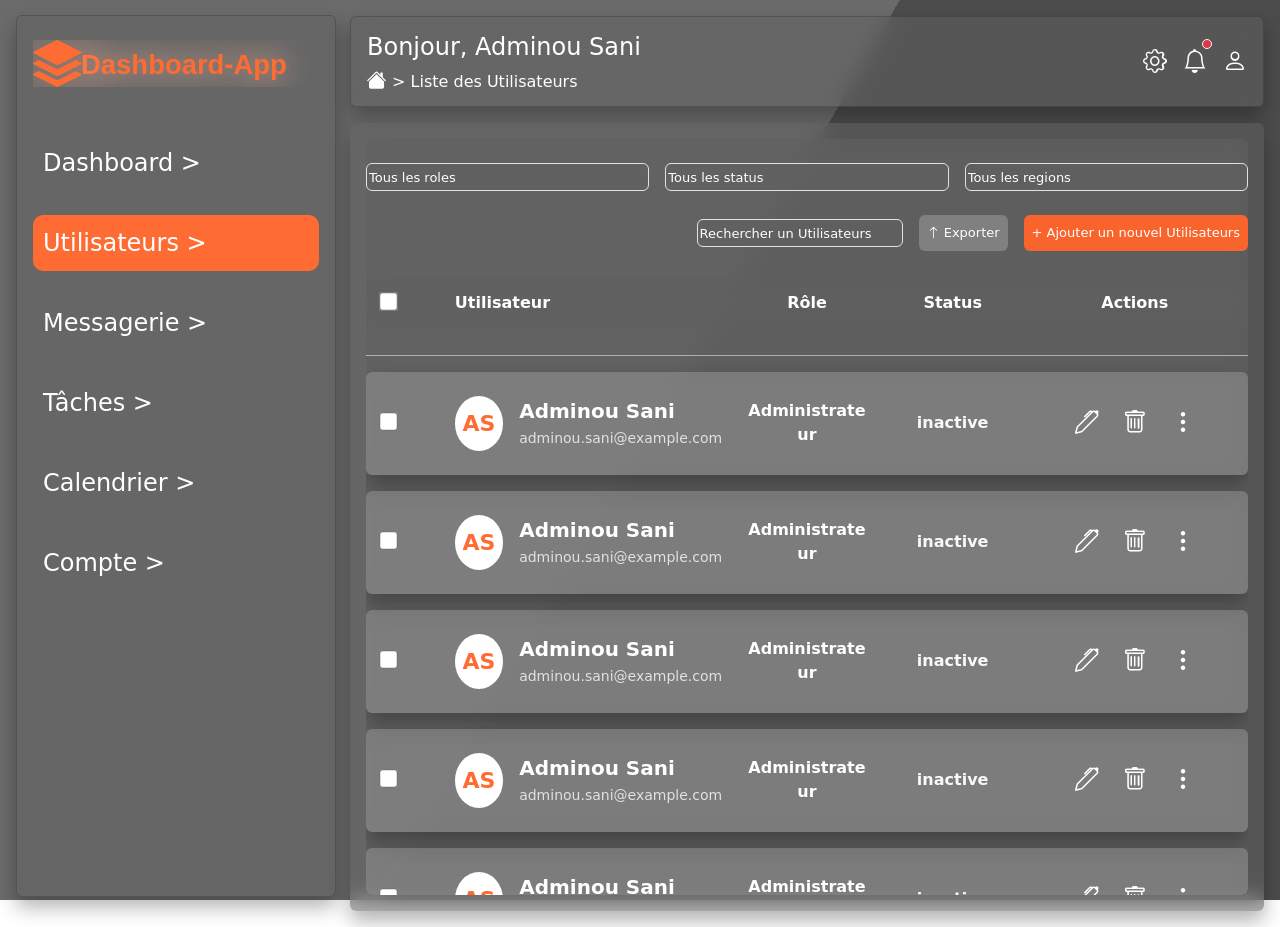
<file: Utilisateurs.html>
<!DOCTYPE html>
<html lang="en">

<head>
        <meta charset="UTF-8">
        <meta name="viewport" content="width=device-width, initial-scale=1.0">
        <title>Dashboard App</title>
        <link rel="stylesheet" href="style.css">
        <link href="https://cdn.jsdelivr.net/npm/bootstrap@5.3.8/dist/css/bootstrap.min.css" rel="stylesheet"
                integrity="sha384-sRIl4kxILFvY47J16cr9ZwB07vP4J8+LH7qKQnuqkuIAvNWLzeN8tE5YBujZqJLB"
                crossorigin="anonymous">
        <link rel="stylesheet" href="https://cdn.jsdelivr.net/npm/bootstrap-icons@1.13.1/font/bootstrap-icons.min.css">
</head>

<body>

        <div class="bg"></div>
        <div class="bg bg2"></div>
        <div class="bg bg3"></div>
        <div class="bg bg4"></div>

        <!-- Sidebar -->
        <div class="card position-fixed mt-3 ms-3 border-1" style="width: 320px; height: 98vh; background-color: #61616181; top: -1px;;
">
                <div class="card-body">
                        <div class="mt-2">
                                <img src="Images/Logo (1).svg" class="w-100" alt="">
                        </div>
                        <ul class="list-unstyled mt-5">
                                <li class="fs-4 mb-4 liste"><a href="index.html"
                                                class="text-white text-decoration-none">Dashboard ></a>
                                </li>
                                <li class="fs-4 mb-4 liste active"><a href="Utilisateurs.html"
                                                class="text-white text-decoration-none">Utilisateurs
                                                ></a></li>
                                <li class="fs-4 mb-4 liste"><a href="Message.html"
                                                class="text-white text-decoration-none">Messagerie
                                                ></a></li>
                                <li class="fs-4 mb-4 liste"><a href="Taches.html"
                                                class="text-white text-decoration-none">Tâches ></a>
                                </li>
                                <li class="fs-4 mb-4 liste"><a href="Calendrier.html"
                                                class="text-white text-decoration-none">Calendrier
                                                ></a></li>
                                <li class="fs-4 mb-4 liste"><a href="Compte.html"
                                                class="text-white text-decoration-none">Compte ></a>
                                </li>
                        </ul>
                </div>
        </div>

        <!-- Header -->
        <div class="card text-white m-3" style="margin-left: 350px !important; background-color: #61616181;">
                <div class="card-body">
                        <div class="d-flex justify-content-between">
                                <div class="lh-1">
                                        <h4>Bonjour, Adminou Sani</h4>
                                        <span><i class="bi bi-house-fill fs-5"></i> > Liste des Utilisateurs</span>
                                </div>
                                <div class="d-flex justify-content-end align-items-center gap-3">
                                        <i class="bi bi-gear fs-4"></i>
                                        <div class="position-relative">
                                                <i class="bi bi-bell fs-4"></i>
                                                <span
                                                        class="position-absolute top-0 start-100 translate-middle p-1 bg-danger border border-light rounded-circle"></span>
                                        </div>
                                        <i class="bi bi-person fs-4"></i>
                                </div>
                        </div>
                </div>
        </div>

        <div class="card border-1 border-0 text-white m-3"
                style="margin-left: 350px !important; background-color: #61616181;">
                <div class="card-body">
                        <div data-bs-spy="scroll" data-bs-target="#navbar-example2" data-bs-root-margin="0px 0px -40%"
                                data-bs-smooth-scroll="true"
                                class="scrollspy-example  rounded-2 d-flex justify-content-between gap-4" tabindex="0"
                                style="overflow-y: auto; height: 84vh;" data-bs-spy="scroll"
                                data-bs-target="#navbar-example2" data-bs-root-margin="0px 0px -40%"
                                data-bs-smooth-scroll="true" class="scrollspy-example p-3 rounded-2" tabindex="0">
                                <div class="table-responsive border-0 card w-100 " style="background-color: #61616181;">
                                        <form class="mt-4">
                                                <div class="d-flex align-items-center gap-3 mb-4 w-100">
                                                        <input type="search"
                                                                class="border-1 border rounded text-white custom-search w-100"
                                                                style="background-color: #61616181;"
                                                                placeholder="Tous les roles">
                                                        <input type="search"
                                                                class="border-1 border rounded text-white custom-search w-100"
                                                                style="background-color: #61616181;"
                                                                placeholder="Tous les status">
                                                        <input type="search"
                                                                class="border-1 border rounded text-white custom-search w-100"
                                                                style="background-color: #61616181;"
                                                                placeholder="Tous les regions">
                                                </div>
                                                <div
                                                        class="d-flex align-items-center justify-content-end gap-3 mb-4 w-100 ">
                                                        <input type="search"
                                                                class="border-1 border rounded text-white custom-search"
                                                                style="background-color: #61616181;"
                                                                placeholder="Rechercher un Utilisateurs">
                                                        <button type="submit"
                                                                style="background-color: #929090ae !important; font-size: small;"
                                                                class="border-0 text-white p-2 rounded"><i
                                                                        class="bi bi-arrow-up"></i> Exporter</button>
                                                        <button type="submit"
                                                                style="background-color: #f9632c !important; font-size: small;"
                                                                class="border-0 text-white p-2 rounded">+ Ajouter un
                                                                nouvel Utilisateurs</button>
                                                </div>
                                        </form>
                                        <div class="card border-0 text-white mb-2"
                                                style="background-color: transparent; box-shadow: none !important;">

                                                <div class="card-body">

                                                        <div class="row align-items-center text-center fw-bold">

                                                                <div class="col-1 text-start">
                                                                        <input style="transform: scale(1.5);"
                                                                                type="checkbox">
                                                                </div>

                                                                <div class="col-4 text-start">
                                                                        Utilisateur
                                                                </div>

                                                                <div class="col-2">
                                                                        Rôle
                                                                </div>

                                                                <div class="col-2">
                                                                        Status
                                                                </div>

                                                                <div class="col-3">
                                                                        Actions
                                                                </div>

                                                        </div>

                                                </div>

                                        </div>

                                        <hr class="border-white opacity-50">

                                        <div class="card border-0 text-white mb-3 rounded"
                                                style="background-color: hsla(0, 0%, 100%, 0.18);">

                                                <div class="card-body py-4">

                                                        <div class="row align-items-center text-center">

                                                                <div class="col-1 text-start">
                                                                        <input style="transform: scale(1.5);"
                                                                                type="checkbox">
                                                                </div>

                                                                <div class="col-4">

                                                                        <div class="d-flex align-items-center gap-3">

                                                                                <span class="rounded-circle bg-white fw-bold d-flex align-items-center justify-content-center"
                                                                                        style="color: #FF6C33; width: 55px; height: 55px; font-size: 22px;">
                                                                                        AS
                                                                                </span>

                                                                                <div class="text-start">

                                                                                        <span
                                                                                                class="fw-bold d-block fs-5">
                                                                                                Adminou Sani
                                                                                        </span>

                                                                                        <span
                                                                                                style="font-size: 14px; color: #e2e2e2;">
                                                                                                adminou.sani@example.com
                                                                                        </span>

                                                                                </div>

                                                                        </div>

                                                                </div>

                                                                <div class="col-2 fw-semibold">
                                                                        Administrateur
                                                                </div>

                                                                <div class="col-2">
                                                                        <span class="fw-bold text-light">
                                                                                inactive
                                                                        </span>
                                                                </div>

                                                                <div class="col-3">

                                                                        <div
                                                                                class="d-flex justify-content-center gap-4 fs-4">

                                                                                <i class="bi bi-pen"></i>

                                                                                <i
                                                                                        class="bi bi-trash cursor-pointer"></i>

                                                                                <i
                                                                                        class="bi bi-three-dots-vertical cursor-pointer"></i>

                                                                        </div>

                                                                </div>

                                                        </div>

                                                </div>

                                        </div>
                                        <div class="card border-0 text-white mb-3 rounded"
                                                style="background-color: hsla(0, 0%, 100%, 0.18);">

                                                <div class="card-body py-4">

                                                        <div class="row align-items-center text-center">

                                                                <div class="col-1 text-start">
                                                                        <input style="transform: scale(1.5);"
                                                                                type="checkbox">
                                                                </div>

                                                                <div class="col-4">

                                                                        <div class="d-flex align-items-center gap-3">

                                                                                <span class="rounded-circle bg-white fw-bold d-flex align-items-center justify-content-center"
                                                                                        style="color: #FF6C33; width: 55px; height: 55px; font-size: 22px;">
                                                                                        AS
                                                                                </span>

                                                                                <div class="text-start">

                                                                                        <span
                                                                                                class="fw-bold d-block fs-5">
                                                                                                Adminou Sani
                                                                                        </span>

                                                                                        <span
                                                                                                style="font-size: 14px; color: #e2e2e2;">
                                                                                                adminou.sani@example.com
                                                                                        </span>

                                                                                </div>

                                                                        </div>

                                                                </div>

                                                                <div class="col-2 fw-semibold">
                                                                        Administrateur
                                                                </div>

                                                                <div class="col-2">
                                                                        <span class="fw-bold text-light">
                                                                                inactive
                                                                        </span>
                                                                </div>

                                                                <div class="col-3">

                                                                        <div
                                                                                class="d-flex justify-content-center gap-4 fs-4">

                                                                                <i class="bi bi-pen"></i>

                                                                                <i
                                                                                        class="bi bi-trash cursor-pointer"></i>

                                                                                <i
                                                                                        class="bi bi-three-dots-vertical cursor-pointer"></i>

                                                                        </div>

                                                                </div>

                                                        </div>

                                                </div>

                                        </div>
                                        <div class="card border-0 text-white mb-3 rounded"
                                                style="background-color: hsla(0, 0%, 100%, 0.18);">

                                                <div class="card-body py-4">

                                                        <div class="row align-items-center text-center">

                                                                <div class="col-1 text-start">
                                                                        <input style="transform: scale(1.5);"
                                                                                type="checkbox">
                                                                </div>

                                                                <div class="col-4">

                                                                        <div class="d-flex align-items-center gap-3">

                                                                                <span class="rounded-circle bg-white fw-bold d-flex align-items-center justify-content-center"
                                                                                        style="color: #FF6C33; width: 55px; height: 55px; font-size: 22px;">
                                                                                        AS
                                                                                </span>

                                                                                <div class="text-start">

                                                                                        <span
                                                                                                class="fw-bold d-block fs-5">
                                                                                                Adminou Sani
                                                                                        </span>

                                                                                        <span
                                                                                                style="font-size: 14px; color: #e2e2e2;">
                                                                                                adminou.sani@example.com
                                                                                        </span>

                                                                                </div>

                                                                        </div>

                                                                </div>

                                                                <div class="col-2 fw-semibold">
                                                                        Administrateur
                                                                </div>

                                                                <div class="col-2">
                                                                        <span class="fw-bold text-light">
                                                                                inactive
                                                                        </span>
                                                                </div>

                                                                <div class="col-3">

                                                                        <div
                                                                                class="d-flex justify-content-center gap-4 fs-4">

                                                                                <i class="bi bi-pen"></i>

                                                                                <i
                                                                                        class="bi bi-trash cursor-pointer"></i>

                                                                                <i
                                                                                        class="bi bi-three-dots-vertical cursor-pointer"></i>

                                                                        </div>

                                                                </div>

                                                        </div>

                                                </div>

                                        </div>
                                        <div class="card border-0 text-white mb-3 rounded"
                                                style="background-color: hsla(0, 0%, 100%, 0.18);">

                                                <div class="card-body py-4">

                                                        <div class="row align-items-center text-center">

                                                                <div class="col-1 text-start">
                                                                        <input style="transform: scale(1.5);"
                                                                                type="checkbox">
                                                                </div>

                                                                <div class="col-4">

                                                                        <div class="d-flex align-items-center gap-3">

                                                                                <span class="rounded-circle bg-white fw-bold d-flex align-items-center justify-content-center"
                                                                                        style="color: #FF6C33; width: 55px; height: 55px; font-size: 22px;">
                                                                                        AS
                                                                                </span>

                                                                                <div class="text-start">

                                                                                        <span
                                                                                                class="fw-bold d-block fs-5">
                                                                                                Adminou Sani
                                                                                        </span>

                                                                                        <span
                                                                                                style="font-size: 14px; color: #e2e2e2;">
                                                                                                adminou.sani@example.com
                                                                                        </span>

                                                                                </div>

                                                                        </div>

                                                                </div>

                                                                <div class="col-2 fw-semibold">
                                                                        Administrateur
                                                                </div>

                                                                <div class="col-2">
                                                                        <span class="fw-bold text-light">
                                                                                inactive
                                                                        </span>
                                                                </div>

                                                                <div class="col-3">

                                                                        <div
                                                                                class="d-flex justify-content-center gap-4 fs-4">

                                                                                <i class="bi bi-pen"></i>

                                                                                <i
                                                                                        class="bi bi-trash cursor-pointer"></i>

                                                                                <i
                                                                                        class="bi bi-three-dots-vertical cursor-pointer"></i>

                                                                        </div>

                                                                </div>

                                                        </div>

                                                </div>

                                        </div>
                                        <div class="card border-0 text-white mb-3 rounded"
                                                style="background-color: hsla(0, 0%, 100%, 0.18);">

                                                <div class="card-body py-4">

                                                        <div class="row align-items-center text-center">

                                                                <div class="col-1 text-start">
                                                                        <input style="transform: scale(1.5);"
                                                                                type="checkbox">
                                                                </div>

                                                                <div class="col-4">

                                                                        <div class="d-flex align-items-center gap-3">

                                                                                <span class="rounded-circle bg-white fw-bold d-flex align-items-center justify-content-center"
                                                                                        style="color: #FF6C33; width: 55px; height: 55px; font-size: 22px;">
                                                                                        AS
                                                                                </span>

                                                                                <div class="text-start">

                                                                                        <span
                                                                                                class="fw-bold d-block fs-5">
                                                                                                Adminou Sani
                                                                                        </span>

                                                                                        <span
                                                                                                style="font-size: 14px; color: #e2e2e2;">
                                                                                                adminou.sani@example.com
                                                                                        </span>

                                                                                </div>

                                                                        </div>

                                                                </div>

                                                                <div class="col-2 fw-semibold">
                                                                        Administrateur
                                                                </div>

                                                                <div class="col-2">
                                                                        <span class="fw-bold text-light">
                                                                                inactive
                                                                        </span>
                                                                </div>

                                                                <div class="col-3">

                                                                        <div
                                                                                class="d-flex justify-content-center gap-4 fs-4">

                                                                                <i class="bi bi-pen"></i>

                                                                                <i
                                                                                        class="bi bi-trash cursor-pointer"></i>

                                                                                <i
                                                                                        class="bi bi-three-dots-vertical cursor-pointer"></i>

                                                                        </div>

                                                                </div>

                                                        </div>

                                                </div>

                                        </div>
                                        <div class="card border-0 text-white mb-3 rounded"
                                                style="background-color: hsla(0, 0%, 100%, 0.18);">

                                                <div class="card-body py-4">

                                                        <div class="row align-items-center text-center">

                                                                <div class="col-1 text-start">
                                                                        <input style="transform: scale(1.5);"
                                                                                type="checkbox">
                                                                </div>

                                                                <div class="col-4">

                                                                        <div class="d-flex align-items-center gap-3">

                                                                                <span class="rounded-circle bg-white fw-bold d-flex align-items-center justify-content-center"
                                                                                        style="color: #FF6C33; width: 55px; height: 55px; font-size: 22px;">
                                                                                        AS
                                                                                </span>

                                                                                <div class="text-start">

                                                                                        <span
                                                                                                class="fw-bold d-block fs-5">
                                                                                                Adminou Sani
                                                                                        </span>

                                                                                        <span
                                                                                                style="font-size: 14px; color: #e2e2e2;">
                                                                                                adminou.sani@example.com
                                                                                        </span>

                                                                                </div>

                                                                        </div>

                                                                </div>

                                                                <div class="col-2 fw-semibold">
                                                                        Administrateur
                                                                </div>

                                                                <div class="col-2">
                                                                        <span class="fw-bold text-light">
                                                                                inactive
                                                                        </span>
                                                                </div>

                                                                <div class="col-3">

                                                                        <div
                                                                                class="d-flex justify-content-center gap-4 fs-4">

                                                                                <i class="bi bi-pen"></i>

                                                                                <i
                                                                                        class="bi bi-trash cursor-pointer"></i>

                                                                                <i
                                                                                        class="bi bi-three-dots-vertical cursor-pointer"></i>

                                                                        </div>

                                                                </div>

                                                        </div>

                                                </div>

                                        </div>
                                        <div class="card border-0 text-white mb-3 rounded"
                                                style="background-color: hsla(0, 0%, 100%, 0.18);">

                                                <div class="card-body py-4">

                                                        <div class="row align-items-center text-center">

                                                                <div class="col-1 text-start">
                                                                        <input style="transform: scale(1.5);"
                                                                                type="checkbox">
                                                                </div>

                                                                <div class="col-4">

                                                                        <div class="d-flex align-items-center gap-3">

                                                                                <span class="rounded-circle bg-white fw-bold d-flex align-items-center justify-content-center"
                                                                                        style="color: #FF6C33; width: 55px; height: 55px; font-size: 22px;">
                                                                                        AS
                                                                                </span>

                                                                                <div class="text-start">

                                                                                        <span
                                                                                                class="fw-bold d-block fs-5">
                                                                                                Adminou Sani
                                                                                        </span>

                                                                                        <span
                                                                                                style="font-size: 14px; color: #e2e2e2;">
                                                                                                adminou.sani@example.com
                                                                                        </span>

                                                                                </div>

                                                                        </div>

                                                                </div>

                                                                <div class="col-2 fw-semibold">
                                                                        Administrateur
                                                                </div>

                                                                <div class="col-2">
                                                                        <span class="fw-bold text-light">
                                                                                inactive
                                                                        </span>
                                                                </div>

                                                                <div class="col-3">

                                                                        <div
                                                                                class="d-flex justify-content-center gap-4 fs-4">

                                                                                <i class="bi bi-pen"></i>

                                                                                <i
                                                                                        class="bi bi-trash cursor-pointer"></i>

                                                                                <i
                                                                                        class="bi bi-three-dots-vertical cursor-pointer"></i>

                                                                        </div>

                                                                </div>

                                                        </div>

                                                </div>

                                        </div>
                                        <div class="card border-0 text-white mb-3 rounded"
                                                style="background-color: hsla(0, 0%, 100%, 0.18);">

                                                <div class="card-body py-4">

                                                        <div class="row align-items-center text-center">

                                                                <div class="col-1 text-start">
                                                                        <input style="transform: scale(1.5);"
                                                                                type="checkbox">
                                                                </div>

                                                                <div class="col-4">

                                                                        <div class="d-flex align-items-center gap-3">

                                                                                <span class="rounded-circle bg-white fw-bold d-flex align-items-center justify-content-center"
                                                                                        style="color: #FF6C33; width: 55px; height: 55px; font-size: 22px;">
                                                                                        AS
                                                                                </span>

                                                                                <div class="text-start">

                                                                                        <span
                                                                                                class="fw-bold d-block fs-5">
                                                                                                Adminou Sani
                                                                                        </span>

                                                                                        <span
                                                                                                style="font-size: 14px; color: #e2e2e2;">
                                                                                                adminou.sani@example.com
                                                                                        </span>

                                                                                </div>

                                                                        </div>

                                                                </div>

                                                                <div class="col-2 fw-semibold">
                                                                        Administrateur
                                                                </div>

                                                                <div class="col-2">
                                                                        <span class="fw-bold text-light">
                                                                                inactive
                                                                        </span>
                                                                </div>

                                                                <div class="col-3">

                                                                        <div
                                                                                class="d-flex justify-content-center gap-4 fs-4">

                                                                                <i class="bi bi-pen"></i>

                                                                                <i
                                                                                        class="bi bi-trash cursor-pointer"></i>

                                                                                <i
                                                                                        class="bi bi-three-dots-vertical cursor-pointer"></i>

                                                                        </div>

                                                                </div>

                                                        </div>

                                                </div>

                                        </div>
                                        <div class="card border-0 text-white mb-3 rounded"
                                                style="background-color: hsla(0, 0%, 100%, 0.18);">

                                                <div class="card-body py-4">

                                                        <div class="row align-items-center text-center">

                                                                <div class="col-1 text-start">
                                                                        <input style="transform: scale(1.5);"
                                                                                type="checkbox">
                                                                </div>

                                                                <div class="col-4">

                                                                        <div class="d-flex align-items-center gap-3">

                                                                                <span class="rounded-circle bg-white fw-bold d-flex align-items-center justify-content-center"
                                                                                        style="color: #FF6C33; width: 55px; height: 55px; font-size: 22px;">
                                                                                        AS
                                                                                </span>

                                                                                <div class="text-start">

                                                                                        <span
                                                                                                class="fw-bold d-block fs-5">
                                                                                                Adminou Sani
                                                                                        </span>

                                                                                        <span
                                                                                                style="font-size: 14px; color: #e2e2e2;">
                                                                                                adminou.sani@example.com
                                                                                        </span>

                                                                                </div>

                                                                        </div>

                                                                </div>

                                                                <div class="col-2 fw-semibold">
                                                                        Administrateur
                                                                </div>

                                                                <div class="col-2">
                                                                        <span class="fw-bold text-light">
                                                                                inactive
                                                                        </span>
                                                                </div>

                                                                <div class="col-3">

                                                                        <div
                                                                                class="d-flex justify-content-center gap-4 fs-4">

                                                                                <i class="bi bi-pen"></i>

                                                                                <i
                                                                                        class="bi bi-trash cursor-pointer"></i>

                                                                                <i
                                                                                        class="bi bi-three-dots-vertical cursor-pointer"></i>

                                                                        </div>

                                                                </div>

                                                        </div>

                                                </div>

                                        </div>
                                        <div class="card border-0 text-white mb-3 rounded"
                                                style="background-color: hsla(0, 0%, 100%, 0.18);">

                                                <div class="card-body py-4">

                                                        <div class="row align-items-center text-center">

                                                                <div class="col-1 text-start">
                                                                        <input style="transform: scale(1.5);"
                                                                                type="checkbox">
                                                                </div>

                                                                <div class="col-4">

                                                                        <div class="d-flex align-items-center gap-3">

                                                                                <span class="rounded-circle bg-white fw-bold d-flex align-items-center justify-content-center"
                                                                                        style="color: #FF6C33; width: 55px; height: 55px; font-size: 22px;">
                                                                                        AS
                                                                                </span>

                                                                                <div class="text-start">

                                                                                        <span
                                                                                                class="fw-bold d-block fs-5">
                                                                                                Adminou Sani
                                                                                        </span>

                                                                                        <span
                                                                                                style="font-size: 14px; color: #e2e2e2;">
                                                                                                adminou.sani@example.com
                                                                                        </span>

                                                                                </div>

                                                                        </div>

                                                                </div>

                                                                <div class="col-2 fw-semibold">
                                                                        Administrateur
                                                                </div>

                                                                <div class="col-2">
                                                                        <span class="fw-bold text-light">
                                                                                inactive
                                                                        </span>
                                                                </div>

                                                                <div class="col-3">

                                                                        <div
                                                                                class="d-flex justify-content-center gap-4 fs-4">

                                                                                <i class="bi bi-pen"></i>

                                                                                <i
                                                                                        class="bi bi-trash cursor-pointer"></i>

                                                                                <i
                                                                                        class="bi bi-three-dots-vertical cursor-pointer"></i>

                                                                        </div>

                                                                </div>

                                                        </div>

                                                </div>

                                        </div>
                                        <div class="card border-0 text-white mb-3 rounded"
                                                style="background-color: hsla(0, 0%, 100%, 0.18);">

                                                <div class="card-body py-4">

                                                        <div class="row align-items-center text-center">

                                                                <div class="col-1 text-start">
                                                                        <input style="transform: scale(1.5);"
                                                                                type="checkbox">
                                                                </div>

                                                                <div class="col-4">

                                                                        <div class="d-flex align-items-center gap-3">

                                                                                <span class="rounded-circle bg-white fw-bold d-flex align-items-center justify-content-center"
                                                                                        style="color: #FF6C33; width: 55px; height: 55px; font-size: 22px;">
                                                                                        AS
                                                                                </span>

                                                                                <div class="text-start">

                                                                                        <span
                                                                                                class="fw-bold d-block fs-5">
                                                                                                Adminou Sani
                                                                                        </span>

                                                                                        <span
                                                                                                style="font-size: 14px; color: #e2e2e2;">
                                                                                                adminou.sani@example.com
                                                                                        </span>

                                                                                </div>

                                                                        </div>

                                                                </div>

                                                                <div class="col-2 fw-semibold">
                                                                        Administrateur
                                                                </div>

                                                                <div class="col-2">
                                                                        <span class="fw-bold text-light">
                                                                                inactive
                                                                        </span>
                                                                </div>

                                                                <div class="col-3">

                                                                        <div
                                                                                class="d-flex justify-content-center gap-4 fs-4">

                                                                                <i class="bi bi-pen"></i>

                                                                                <i
                                                                                        class="bi bi-trash cursor-pointer"></i>

                                                                                <i
                                                                                        class="bi bi-three-dots-vertical cursor-pointer"></i>

                                                                        </div>

                                                                </div>

                                                        </div>

                                                </div>

                                        </div>
                                </div>
                        </div>
                </div>
        </div>
        <script src="https://cdn.jsdelivr.net/npm/bootstrap@5.3.8/dist/js/bootstrap.bundle.min.js"
                integrity="sha384-FKyoEForCGlyvwx9Hj09JcYn3nv7wiPVlz7YYwJrWVcXK/BmnVDxM+D2scQbITxI"
                crossorigin="anonymous"></script>
</body>

</html>
</file>
<file: style.css>
body {
  padding: 0;
  margin: 0;
  overflow: hidden;
  font-family: "Segoe UI", Tahoma, Geneva, Verdana, sans-serif;
  overflow-x: hidden;
  border: none !important;
  
}

.bg {
  animation: slide 13s ease-in-out infinite alternate;
  background-image: linear-gradient(-60deg, #414141 50%, #626262 50%);
  bottom: 0;
  left: -50%;
  opacity: 0.5;
  position: fixed;
  right: -50%;
  top: 0;
  z-index: -1;
}

.bg2 {
  animation-direction: alternate-reverse;
  animation-duration: 11s;
}

.bg3 {
  animation-duration: 15s;
}

@keyframes slide {
  0% {
    transform: translateX(-25%);
  }
  100% {
    transform: translateX(25%);
  }
}


.liste {
  padding: 10px;
  border-radius: 10px;
  display: flex;
  align-items: center;
}

.liste:hover {
  background-color: #a9a9a9;
  cursor: pointer;
}

.liste.active {
  background-color: #ff6c33;
}

.custom-search::placeholder {
  color: white;
  opacity: 1;
  font-size: small;
}

.nav-card {
  background: transparent;
  border: none;
  padding: 0;
}

.nav-card .card {
  background-color: transparent;
  border-radius: 15px;
  transition: 0.3s;
  color: white;
}

.nav-card:hover .card {
  background-color: #6f6f6fae;
  transform: translateY(-3px);
}

.nav-card.active .card {
  background-color: #ffffff22;
  border: 1px solid white;
}

.tab-content > .tab-pane {
  display: none !important;
}

.tab-content > .active {
  display: block !important;
}

.map-container {
  position: relative;
}

.region {
  fill: #ff7b39;
  stroke: white;
  stroke-width: 2;
  transition: 0.3s;
  cursor: pointer;
}

.region:hover {
  fill: #ffd0b3;
  filter: drop-shadow(0 0 12px #ff7b39);
  transform: scale(1.01);
}

.card {
  box-shadow: 0 10px 20px rgba(0,0,0,0.3) !important;
  backdrop-filter: blur(10px);
}


::-webkit-scrollbar {
  display: none;
}

* {
  -ms-overflow-style: none;
  scrollbar-width: none;
}
</file>
